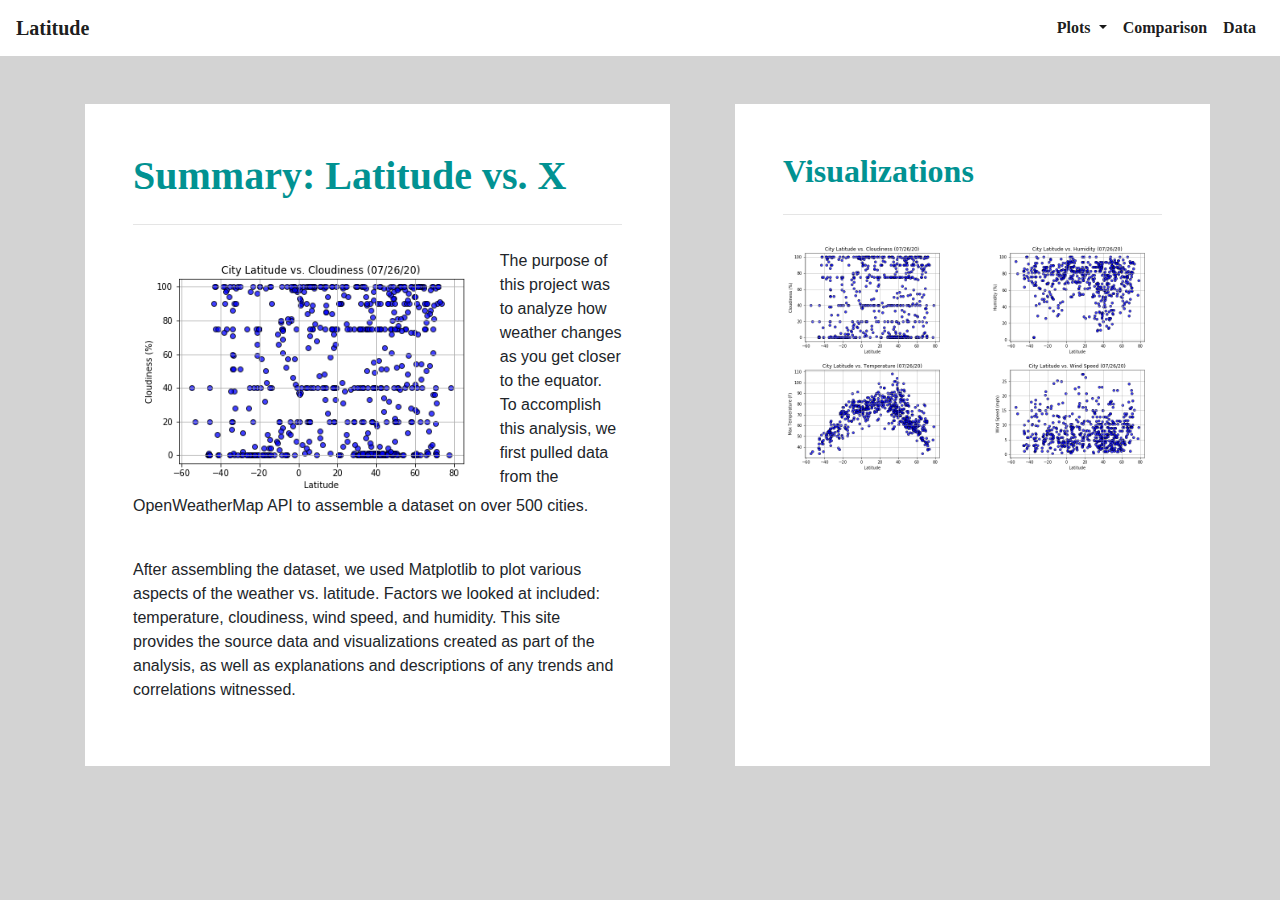
<file: index.html>
<!DOCTYPE html>
<html lang="en">

<head>
  <meta charset="UTF-8">
  <title>Meg's Weather by Latitude</title>
  <link rel="stylesheet" href="https://stackpath.bootstrapcdn.com/bootstrap/4.3.1/css/bootstrap.min.css"
    integrity="sha384-ggOyR0iXCbMQv3Xipma34MD+dH/1fQ784/j6cY/iJTQUOhcWr7x9JvoRxT2MZw1T" crossorigin="anonymous">
  <link rel="stylesheet" href="style.css">
</head>

<body>
  <nav class="navbar navbar-expand-lg navbar-light">
    <a class="navbar-brand" href="index.html">Latitude</a>
    <button class="navbar-toggler" type="button" data-toggle="collapse" data-target="#navbarSupportedContent"
      aria-controls="navbarSupportedContent" aria-expanded="false" aria-label="Toggle navigation">
      <span class="navbar-toggler-icon"></span>
    </button>
    <div class="collapse navbar-collapse" id="navbarSupportedContent">
      <ul class="navbar-nav ml-auto">
        <li class="nav-item dropdown active">
          <a class="nav-link dropdown-toggle" href="#" id="navbarDropdown" role="button" data-toggle="dropdown"
            aria-haspopup="true" aria-expanded="false">
            Plots
          </a>
          <div class="dropdown-menu" aria-labelledby="navbarDropdown">
            <a class="dropdown-item" target="_blank" href="cloudiness.html">Cloudiness</a>
            <a class="dropdown-item" target="_blank" href="humidity.html">Humidity</a>
            <a class="dropdown-item" target="_blank" href="temperature.html">Temperature</a>
            <a class="dropdown-item" target="_blank" href="windiness.html">Windiness</a>
          </div>
        </li>
        <li class="nav-item active">
          <a class="nav-link" target="_blank" href="comparison.html">Comparison <span
              class="sr-only">(current)</span></a>
        </li>
        <li class="nav-item active">
          <a class="nav-link" target="_blank" href="data.html">Data</a>
        </li>
      </ul>
    </div>
  </nav>

  <div class="container">
    <div class="row m-4"></div>
    <div class="row">
      <div class="col-lg-7">
        <div class="container-bg right-margin p-5">
          <div class="">
            <h1 class="display-5 seagreen">Summary: Latitude vs. X</h1>
            <hr class="my-4">
            <img class="img-fluid float-left w-75" src="assets/images/lat_vs_cloudiness.png" class="img-fluid"
              alt="Cloudy Map">
            <p>The purpose of this project was to analyze how weather changes as you get closer to the equator. To
              accomplish this analysis, we first pulled data from the OpenWeatherMap API to assemble a dataset on over
              500 cities.
            </p>
            <br>
            <p>After assembling the dataset, we used Matplotlib to plot various aspects of the weather vs. latitude.
              Factors we looked at included: temperature, cloudiness, wind speed, and humidity. This site provides the
              source data and visualizations created as part of the analysis, as well as explanations and descriptions
              of any trends and correlations witnessed.
            </p>
          </div>
        </div>
      </div>

      <div class="col-lg-5 container-bg p-5">
        <div class="">
          <h2 class="text-left seagreen display-5">Visualizations</h2>
        </div>
        <hr class="my-4">
        <div class="row">
          <div class="col-6">
            <div class="thumbnail">
              <a target="_blank" href="cloudiness.html">
                <img class="img-fluid" src="assets/images/lat_vs_cloudiness.png" alt="Cloudy Map">
              </a>
            </div>
          </div>
          <div class="col-6">
            <div class="thumbnail">
              <a target="_blank" href="humidity.html">
                <img class="img-fluid" src="assets/images/lat_vs_humidity.png" alt="Humidity Map">
              </a>
            </div>
          </div>
        </div>
        <div class="row">
          <div class="col-6">
            <div class="thumbnail">
              <a target="_blank" href="temperature.html">
                <img class="img-fluid" src="assets/images/lat_vs_temp.png" alt="Tempurature Map">
              </a>
            </div>
          </div>
          <div class="col-6">
            <div class="thumbnail">
              <a target="_blank" href="windiness.html">
                <img class="img-fluid" src="assets/images/lat_vs_wind.png" alt="Wind Map">
              </a>
            </div>
          </div>
        </div>

      </div>
    </div>
  </div>
  </div>

  <script src="https://code.jquery.com/jquery-3.3.1.slim.min.js"
    integrity="sha384-q8i/X+965DzO0rT7abK41JStQIAqVgRVzpbzo5smXKp4YfRvH+8abtTE1Pi6jizo"
    crossorigin="anonymous"></script>
  <script src="https://cdnjs.cloudflare.com/ajax/libs/popper.js/1.14.7/umd/popper.min.js"
    integrity="sha384-UO2eT0CpHqdSJQ6hJty5KVphtPhzWj9WO1clHTMGa3JDZwrnQq4sF86dIHNDz0W1"
    crossorigin="anonymous"></script>
  <script src="https://stackpath.bootstrapcdn.com/bootstrap/4.3.1/js/bootstrap.min.js"
    integrity="sha384-JjSmVgyd0p3pXB1rRibZUAYoIIy6OrQ6VrjIEaFf/nJGzIxFDsf4x0xIM+B07jRM"
    crossorigin="anonymous"></script>
  <style type="text/css"></style>
</body>

</html>
</file>
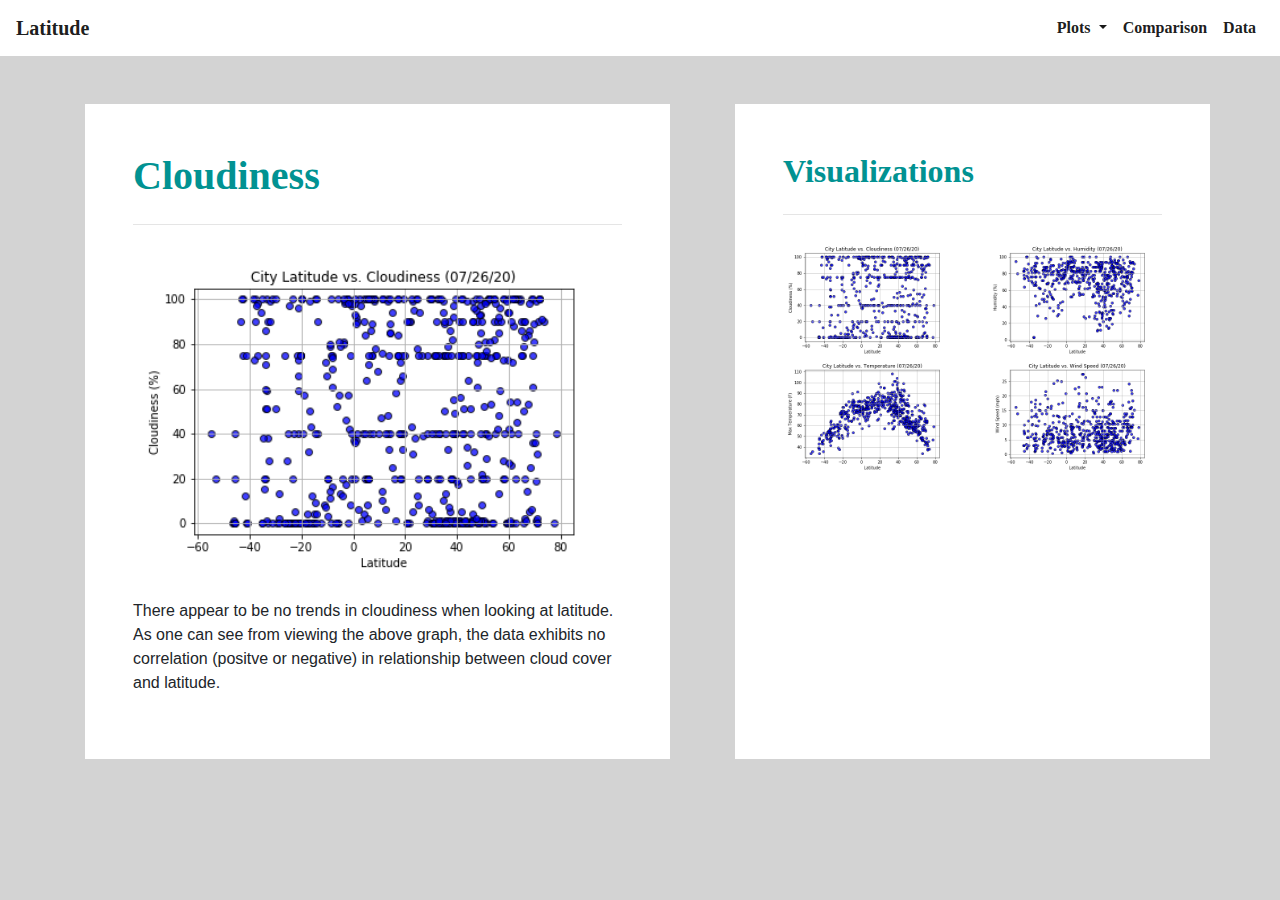
<file: cloudiness.html>
<!DOCTYPE html>
<html lang="en">

<head>
  <meta charset="UTF-8">
  <title>Cloudiness</title>
  <link rel="stylesheet" href="https://stackpath.bootstrapcdn.com/bootstrap/4.3.1/css/bootstrap.min.css"
    integrity="sha384-ggOyR0iXCbMQv3Xipma34MD+dH/1fQ784/j6cY/iJTQUOhcWr7x9JvoRxT2MZw1T" crossorigin="anonymous">
  <link rel="stylesheet" href="style.css">
</head>

<body>
  <nav class="navbar navbar-expand-lg navbar-light">
    <a class="navbar-brand" href="index.html">Latitude</a>
    <button class="navbar-toggler" type="button" data-toggle="collapse" data-target="#navbarSupportedContent"
      aria-controls="navbarSupportedContent" aria-expanded="false" aria-label="Toggle navigation">
      <span class="navbar-toggler-icon"></span>
    </button>
    <div class="collapse navbar-collapse" id="navbarSupportedContent">
      <ul class="navbar-nav ml-auto">
        <li class="nav-item dropdown active">
          <a class="nav-link dropdown-toggle" href="#" id="navbarDropdown" role="button" data-toggle="dropdown"
            aria-haspopup="true" aria-expanded="false">
            Plots
          </a>
          <div class="dropdown-menu" aria-labelledby="navbarDropdown">
            <a class="dropdown-item" target="_blank" href="cloudiness.html">Cloudiness</a>
            <a class="dropdown-item" target="_blank" href="humidity.html">Humidity</a>
            <a class="dropdown-item" target="_blank" href="temperature.html">Temperature</a>
            <a class="dropdown-item" target="_blank" href="windiness.html">Windiness</a>
          </div>
        </li>
        <li class="nav-item active">
          <a class="nav-link" target="_blank" href="comparison.html">Comparison <span
              class="sr-only">(current)</span></a>
        </li>
        <li class="nav-item active">
          <a class="nav-link" target="_blank" href="data.html">Data</a>
        </li>
      </ul>
    </div>
  </nav>

  <div class="container">
    <div class="row m-4"></div>
    <div class="row">
      <div class="col-lg-7">
        <div class="container-bg right-margin p-5">
          <div class="">
            <h1 class="display-5 seagreen">Cloudiness</h1>
            <hr class="my-4">
            <img class="img-fluid w-100" src="assets/images/lat_vs_cloudiness.png" alt="Cloudy Map">
            <br>
            <br>
            <p>There appear to be no trends in cloudiness when looking at latitude. As one can see from viewing the
              above graph, the data exhibits no correlation (positve or negative) in relationship between cloud cover
              and latitude.
            </p>

          </div>
        </div>
      </div>

      <div class="col-lg-5 container-bg p-5">
        <div class="">
          <h2 class="text-left seagreen display-5">Visualizations</h2>
        </div>
        <hr class="my-4">
        <div class="row">
          <div class="col-6">
            <div class="thumbnail">
              <a target="_blank" href="cloudiness.html">
                <img class="img-fluid" src="assets/images/lat_vs_cloudiness.png" alt="Cloudy Map">
              </a>
            </div>
          </div>
          <div class="col-6">
            <div class="thumbnail">
              <a target="_blank" href="humidity.html">
                <img class="img-fluid" src="assets/images/lat_vs_humidity.png" alt="Humidity Map">
              </a>
            </div>
          </div>
        </div>
        <div class="row">
          <div class="col-6">
            <div class="thumbnail">
              <a target="_blank" href="temperature.html">
                <img class="img-fluid" src="assets/images/lat_vs_temp.png" alt="Tempurature Map">
              </a>
            </div>
          </div>
          <div class="col-6">
            <div class="thumbnail">
              <a target="_blank" href="windiness.html">
                <img class="img-fluid" src="assets/images/lat_vs_wind.png" alt="Wind Map">
              </a>
            </div>
          </div>
        </div>

      </div>
    </div>
  </div>
  </div>

  <script src="https://code.jquery.com/jquery-3.3.1.slim.min.js"
    integrity="sha384-q8i/X+965DzO0rT7abK41JStQIAqVgRVzpbzo5smXKp4YfRvH+8abtTE1Pi6jizo"
    crossorigin="anonymous"></script>
  <script src="https://cdnjs.cloudflare.com/ajax/libs/popper.js/1.14.7/umd/popper.min.js"
    integrity="sha384-UO2eT0CpHqdSJQ6hJty5KVphtPhzWj9WO1clHTMGa3JDZwrnQq4sF86dIHNDz0W1"
    crossorigin="anonymous"></script>
  <script src="https://stackpath.bootstrapcdn.com/bootstrap/4.3.1/js/bootstrap.min.js"
    integrity="sha384-JjSmVgyd0p3pXB1rRibZUAYoIIy6OrQ6VrjIEaFf/nJGzIxFDsf4x0xIM+B07jRM"
    crossorigin="anonymous"></script>
  <style type="text/css"></style>
</body>

</html>
</file>
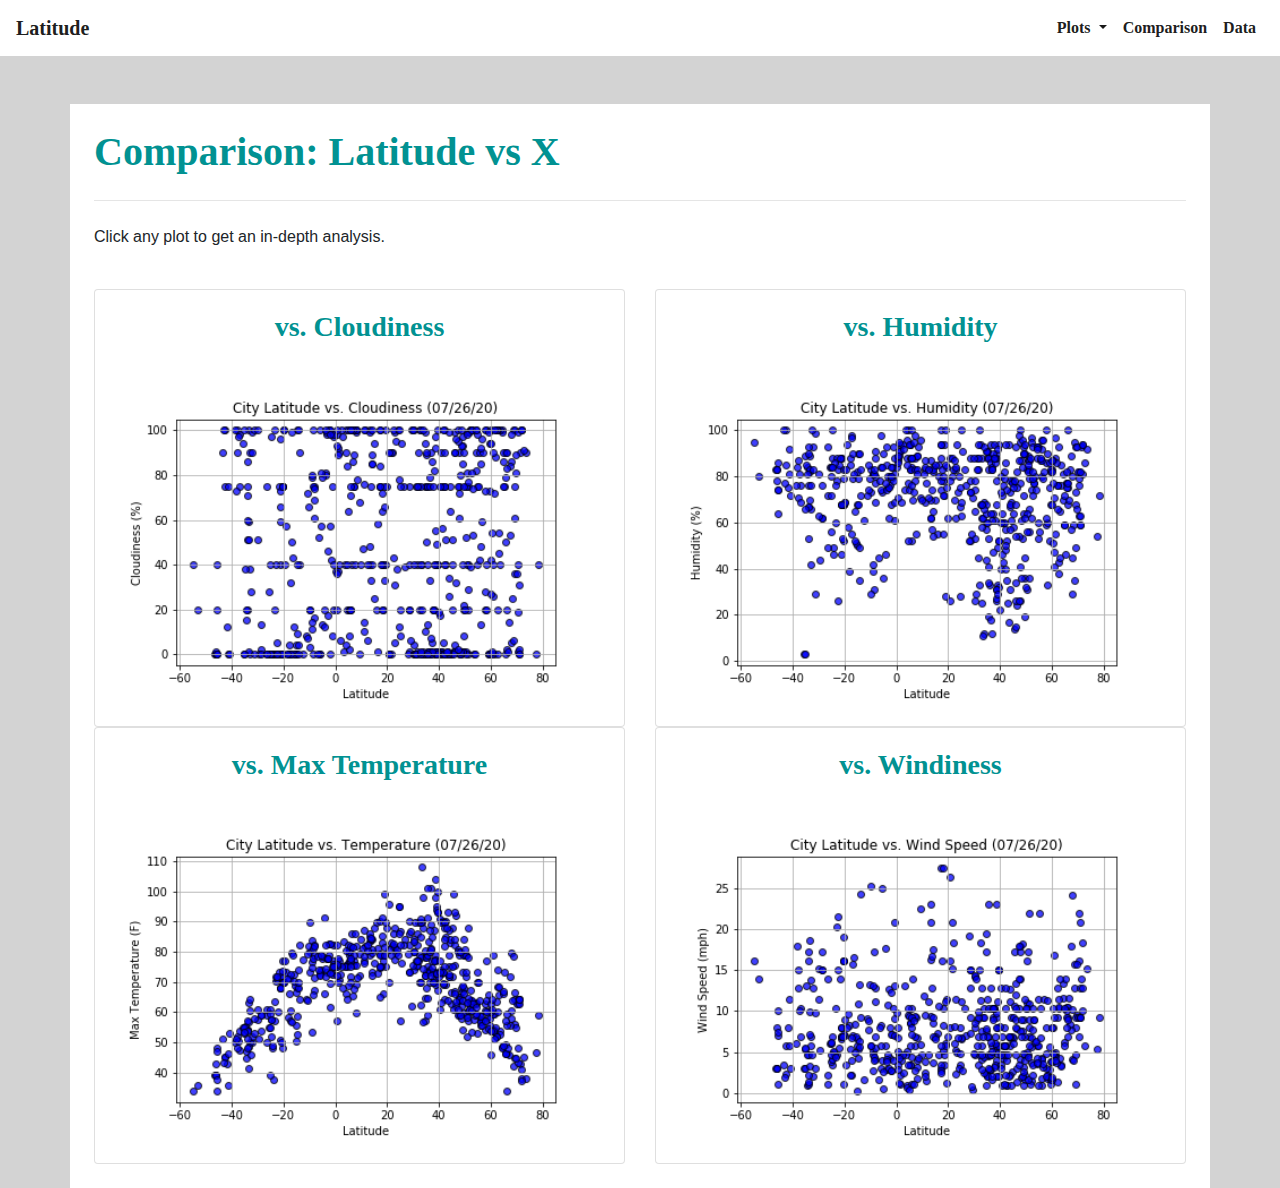
<file: comparison.html>
<!DOCTYPE html>
<html lang="en">

<head>
    <meta charset="UTF-8">
    <title>Comparisons</title>
    <link rel="stylesheet" href="https://stackpath.bootstrapcdn.com/bootstrap/4.3.1/css/bootstrap.min.css"
        integrity="sha384-ggOyR0iXCbMQv3Xipma34MD+dH/1fQ784/j6cY/iJTQUOhcWr7x9JvoRxT2MZw1T" crossorigin="anonymous">
    <link rel="stylesheet" href="style.css">
</head>

<body>
    <nav class="navbar navbar-expand-lg navbar-light">
        <a class="navbar-brand" href="index.html">Latitude</a>
        <button class="navbar-toggler" type="button" data-toggle="collapse" data-target="#navbarSupportedContent"
            aria-controls="navbarSupportedContent" aria-expanded="false" aria-label="Toggle navigation">
            <span class="navbar-toggler-icon"></span>
        </button>
        <div class="collapse navbar-collapse" id="navbarSupportedContent">
            <ul class="navbar-nav ml-auto">
                <li class="nav-item dropdown active">
                    <a class="nav-link dropdown-toggle" href="#" id="navbarDropdown" role="button"
                        data-toggle="dropdown" aria-haspopup="true" aria-expanded="false">
                        Plots
                    </a>
                    <div class="dropdown-menu" aria-labelledby="navbarDropdown">
                        <a class="dropdown-item" target="_blank" href="cloudiness.html">Cloudiness</a>
                        <a class="dropdown-item" target="_blank" href="humidity.html">Humidity</a>
                        <a class="dropdown-item" target="_blank" href="temperature.html">Temperature</a>
                        <a class="dropdown-item" target="_blank" href="windiness.html">Windiness</a>
                    </div>
                </li>
                <li class="nav-item active">
                    <a class="nav-link" target="_blank" href="comparison.html">Comparison <span
                            class="sr-only">(current)</span></a>
                </li>
                <li class="nav-item active">
                    <a class="nav-link" target="_blank" href="data.html">Data</a>
                </li>
            </ul>
        </div>
    </nav>

    <div class="container">
        <div class="row m-4"></div>
        <div class="row">
            <div class="col-sm-12 container-bg p-4">
                <div class="">
                    <h1 class="display-5 seagreen">Comparison: Latitude vs X</h1>
                    <hr class="my-4">
                    <p>Click any plot to get an in-depth analysis.
                    </p>
                    <br>
                    <div class="row">
                        <div class="col-sm-6">
                            <div class="card">
                                <div class="card-body">
                                    <h3 class="card-title text-center seagreen display-5">vs. Cloudiness</h3>
                                    <br>
                                    <a target="_blank" href="cloudiness.html">
                                        <img class="card-img-bottom img-fluid" style="width:100%"
                                            src="assets/images/lat_vs_cloudiness.png" alt="Cloudy Map">
                                    </a>
                                </div>
                            </div>
                        </div>
                        <div class="col-sm-6">
                            <div class="card">
                                <div class="card-body">
                                    <h3 class="card-title text-center seagreen display-5">vs. Humidity</h3>
                                    <br>
                                    <a target="_blank" href="humidity.html">
                                        <img class="card-img-bottom img-fluid" style="width:100%"
                                            src="assets/images/lat_vs_humidity.png" alt="Humidity Map">
                                    </a>
                                </div>
                            </div>
                        </div>
                    </div>
                    <div class="row">
                        <div class="col-sm-6">
                            <div class="card">
                                <div class="card-body">
                                    <h3 class="card-title text-center seagreen display-5">vs. Max Temperature</h3>
                                    <br>
                                    <a target="_blank" href="temperature.html">
                                        <img class="card-img-bottom img-fluid" style="width:100%"
                                            src="assets/images/lat_vs_temp.png" alt="Temperature Map">
                                    </a>
                                </div>
                            </div>
                        </div>
                        <div class="col-sm-6">
                            <div class="card">
                                <div class="card-body">
                                    <h3 class="card-title text-center seagreen display-5">vs. Windiness</h3>
                                    <br>
                                    <a target="_blank" href="windiness.html">
                                        <img class="card-img-bottom img-fluid" style="width:100%"
                                            src="assets/images/lat_vs_wind.png" alt="Wind Map">
                                    </a>
                                </div>
                            </div>
                        </div>
                    </div>
                </div>
            </div>

            <script src="https://code.jquery.com/jquery-3.3.1.slim.min.js"
                integrity="sha384-q8i/X+965DzO0rT7abK41JStQIAqVgRVzpbzo5smXKp4YfRvH+8abtTE1Pi6jizo"
                crossorigin="anonymous"></script>
            <script src="https://cdnjs.cloudflare.com/ajax/libs/popper.js/1.14.7/umd/popper.min.js"
                integrity="sha384-UO2eT0CpHqdSJQ6hJty5KVphtPhzWj9WO1clHTMGa3JDZwrnQq4sF86dIHNDz0W1"
                crossorigin="anonymous"></script>
            <script src="https://stackpath.bootstrapcdn.com/bootstrap/4.3.1/js/bootstrap.min.js"
                integrity="sha384-JjSmVgyd0p3pXB1rRibZUAYoIIy6OrQ6VrjIEaFf/nJGzIxFDsf4x0xIM+B07jRM"
                crossorigin="anonymous"></script>
            <style type="text/css"></style>
</body>

</html>
</file>
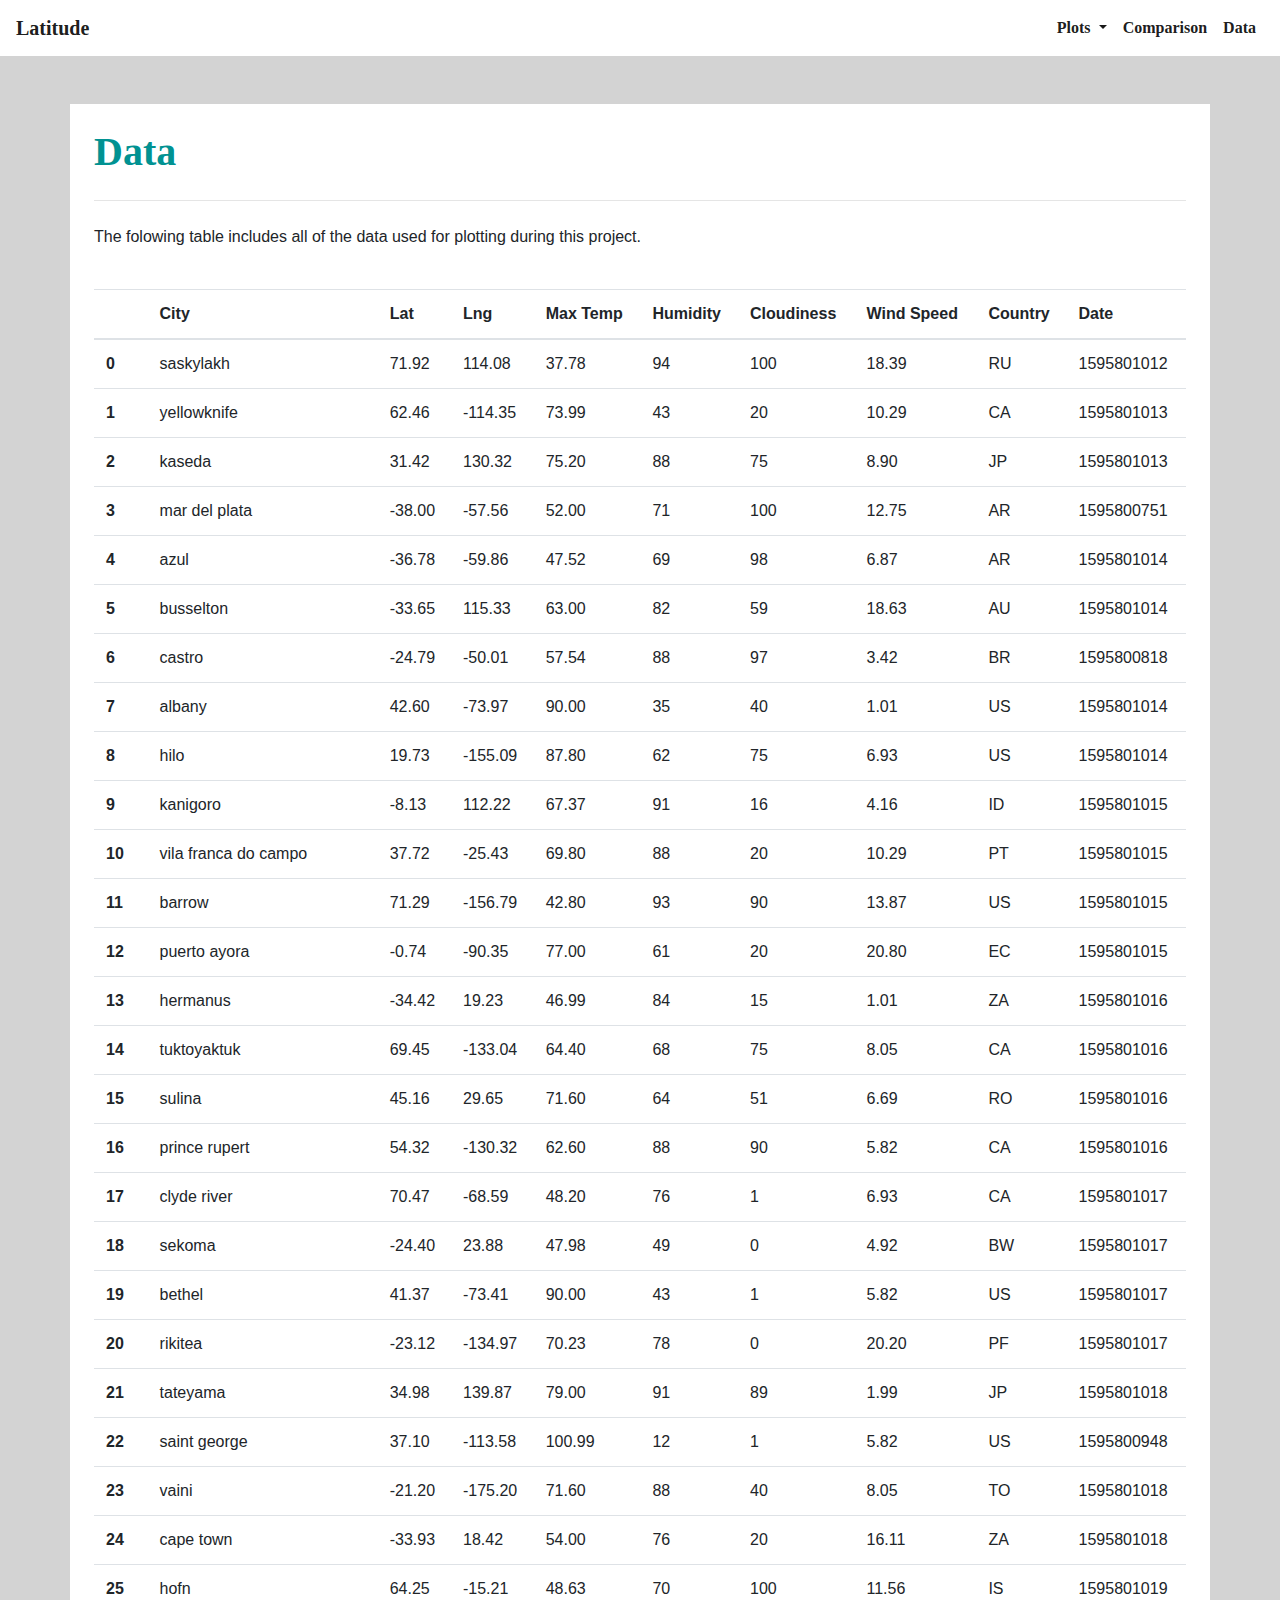
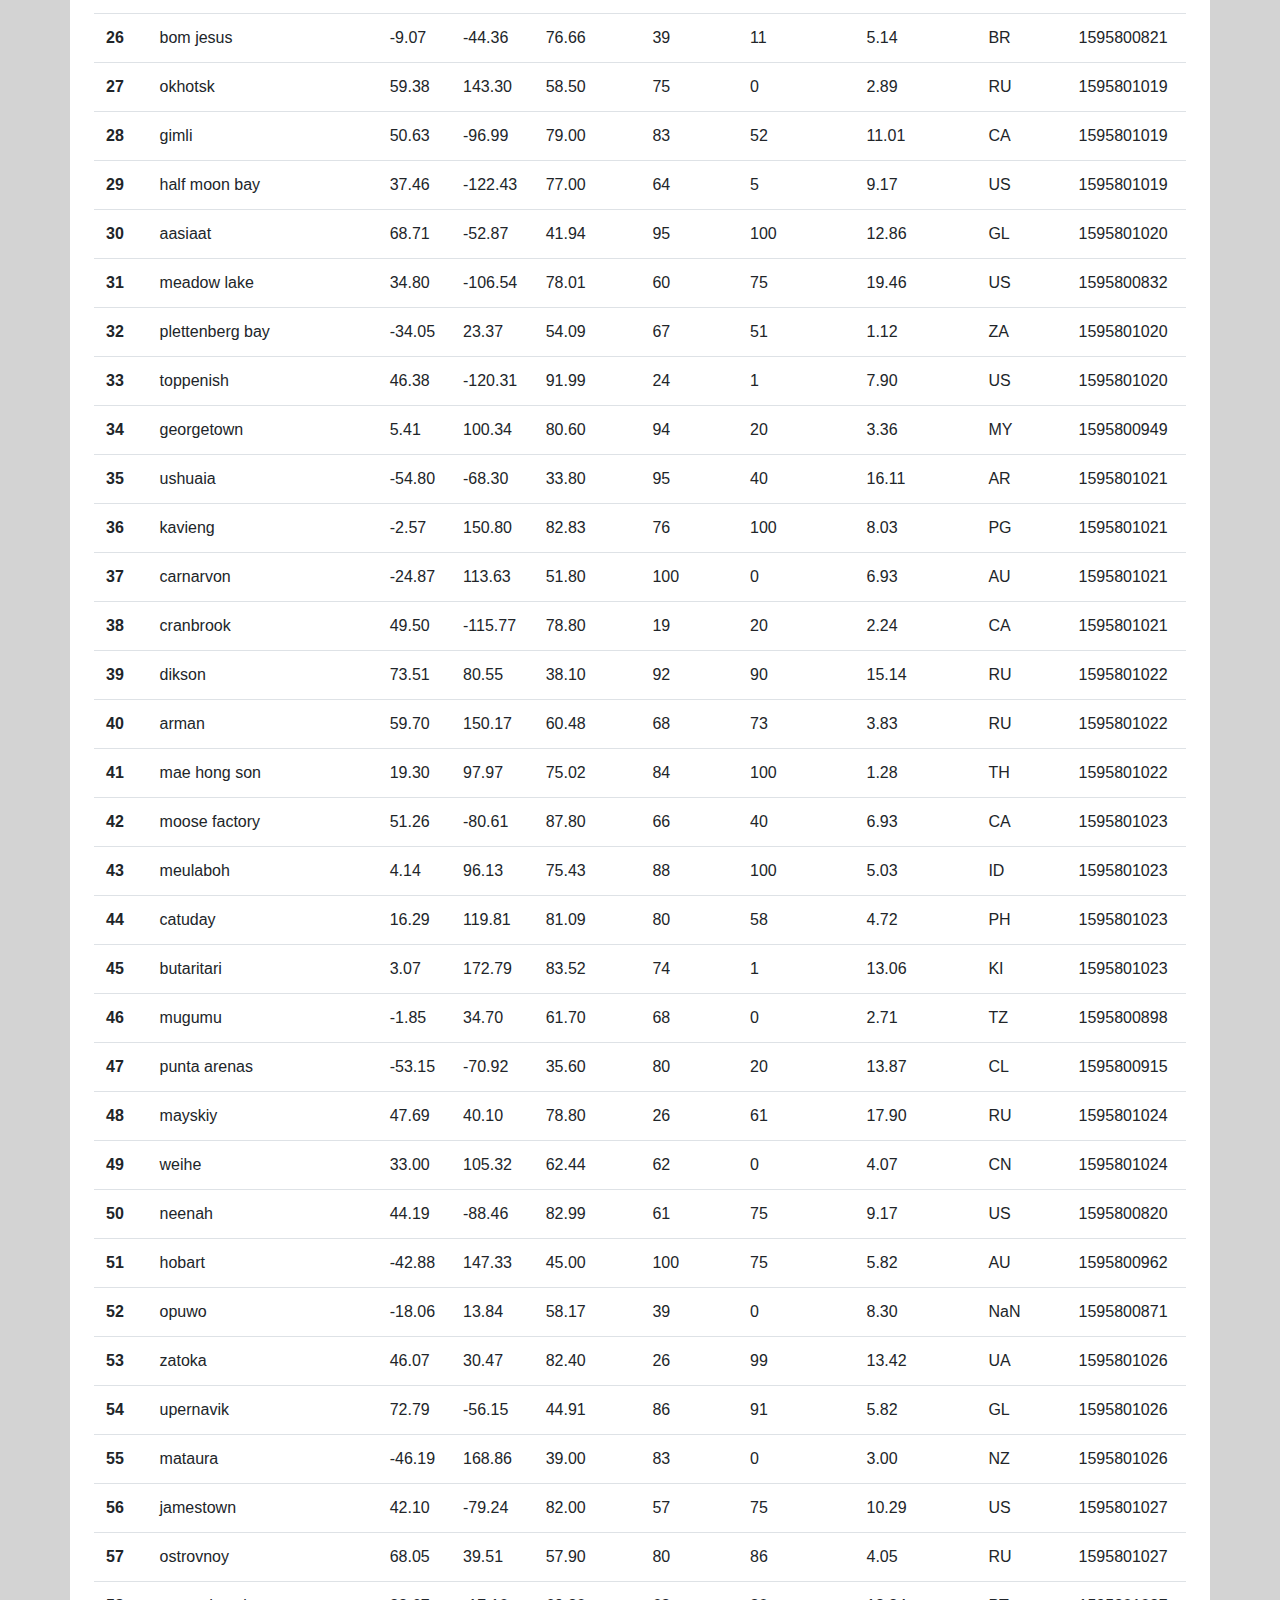
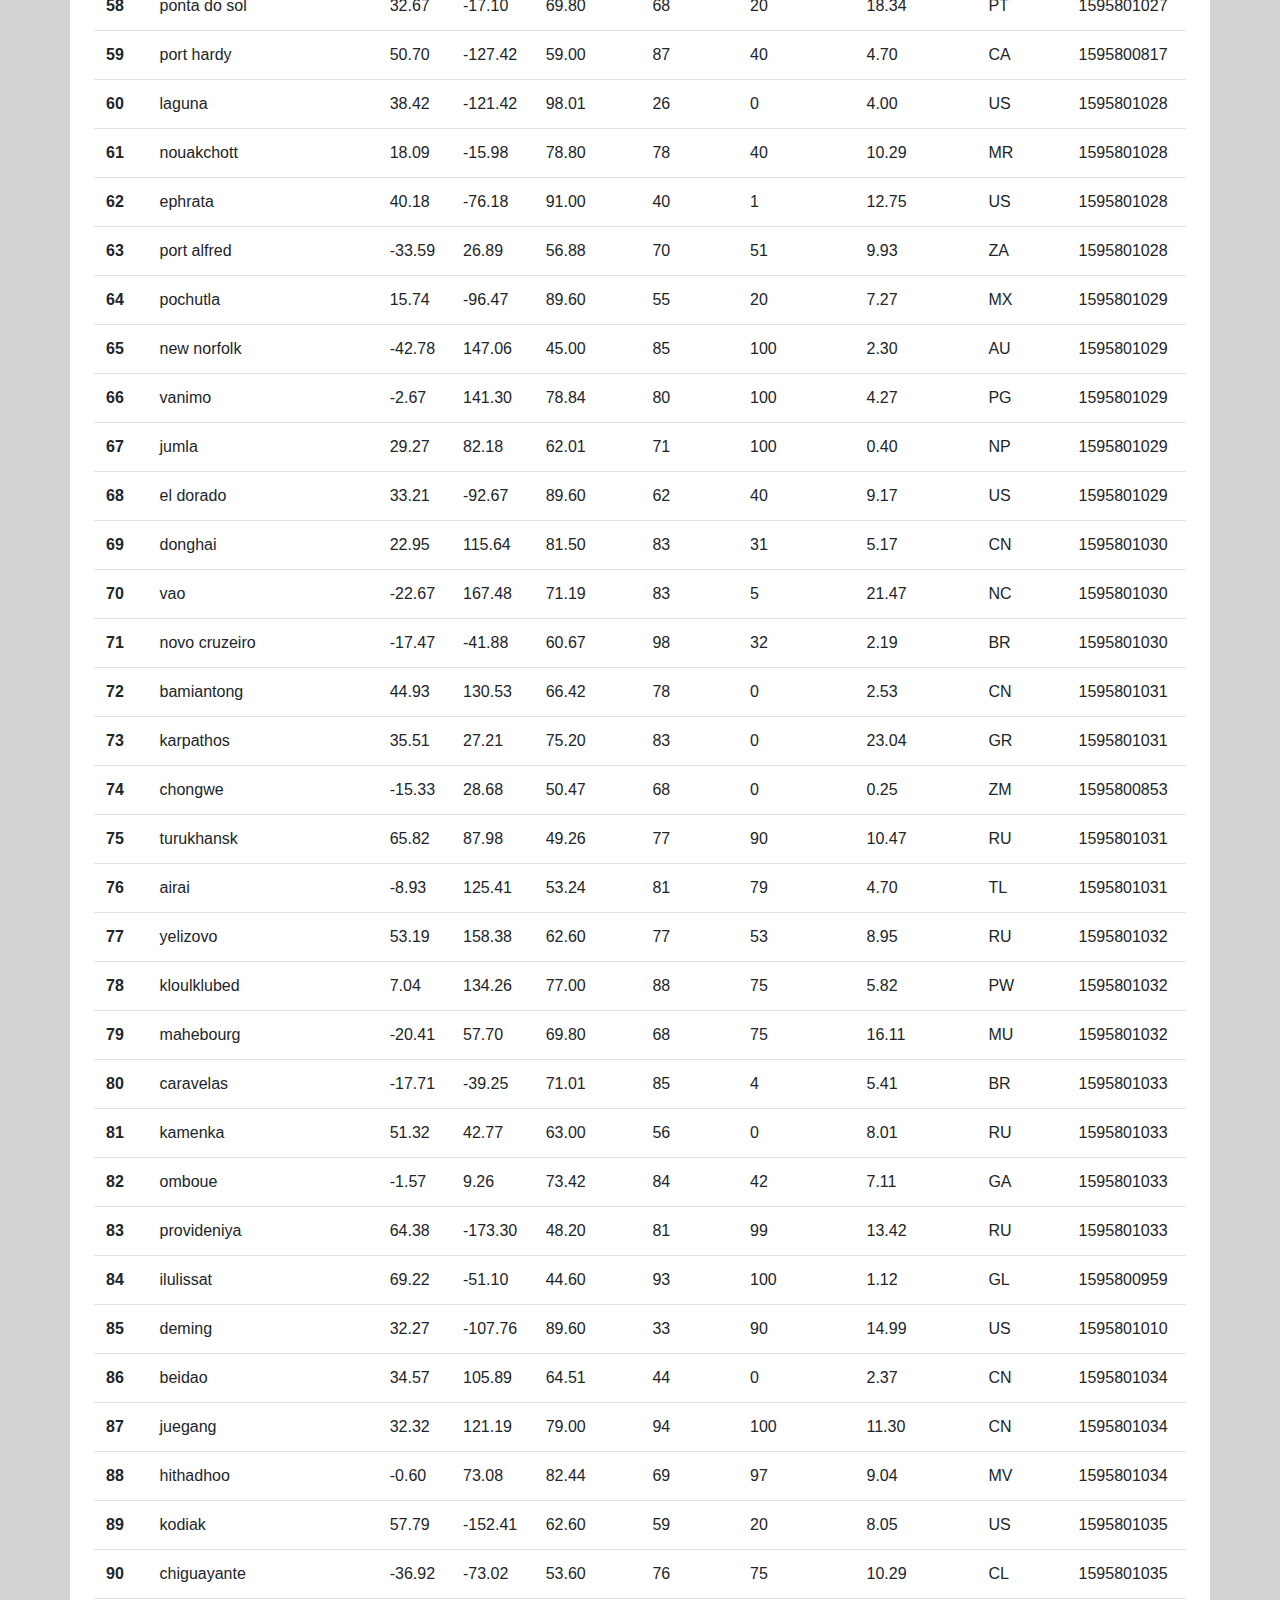
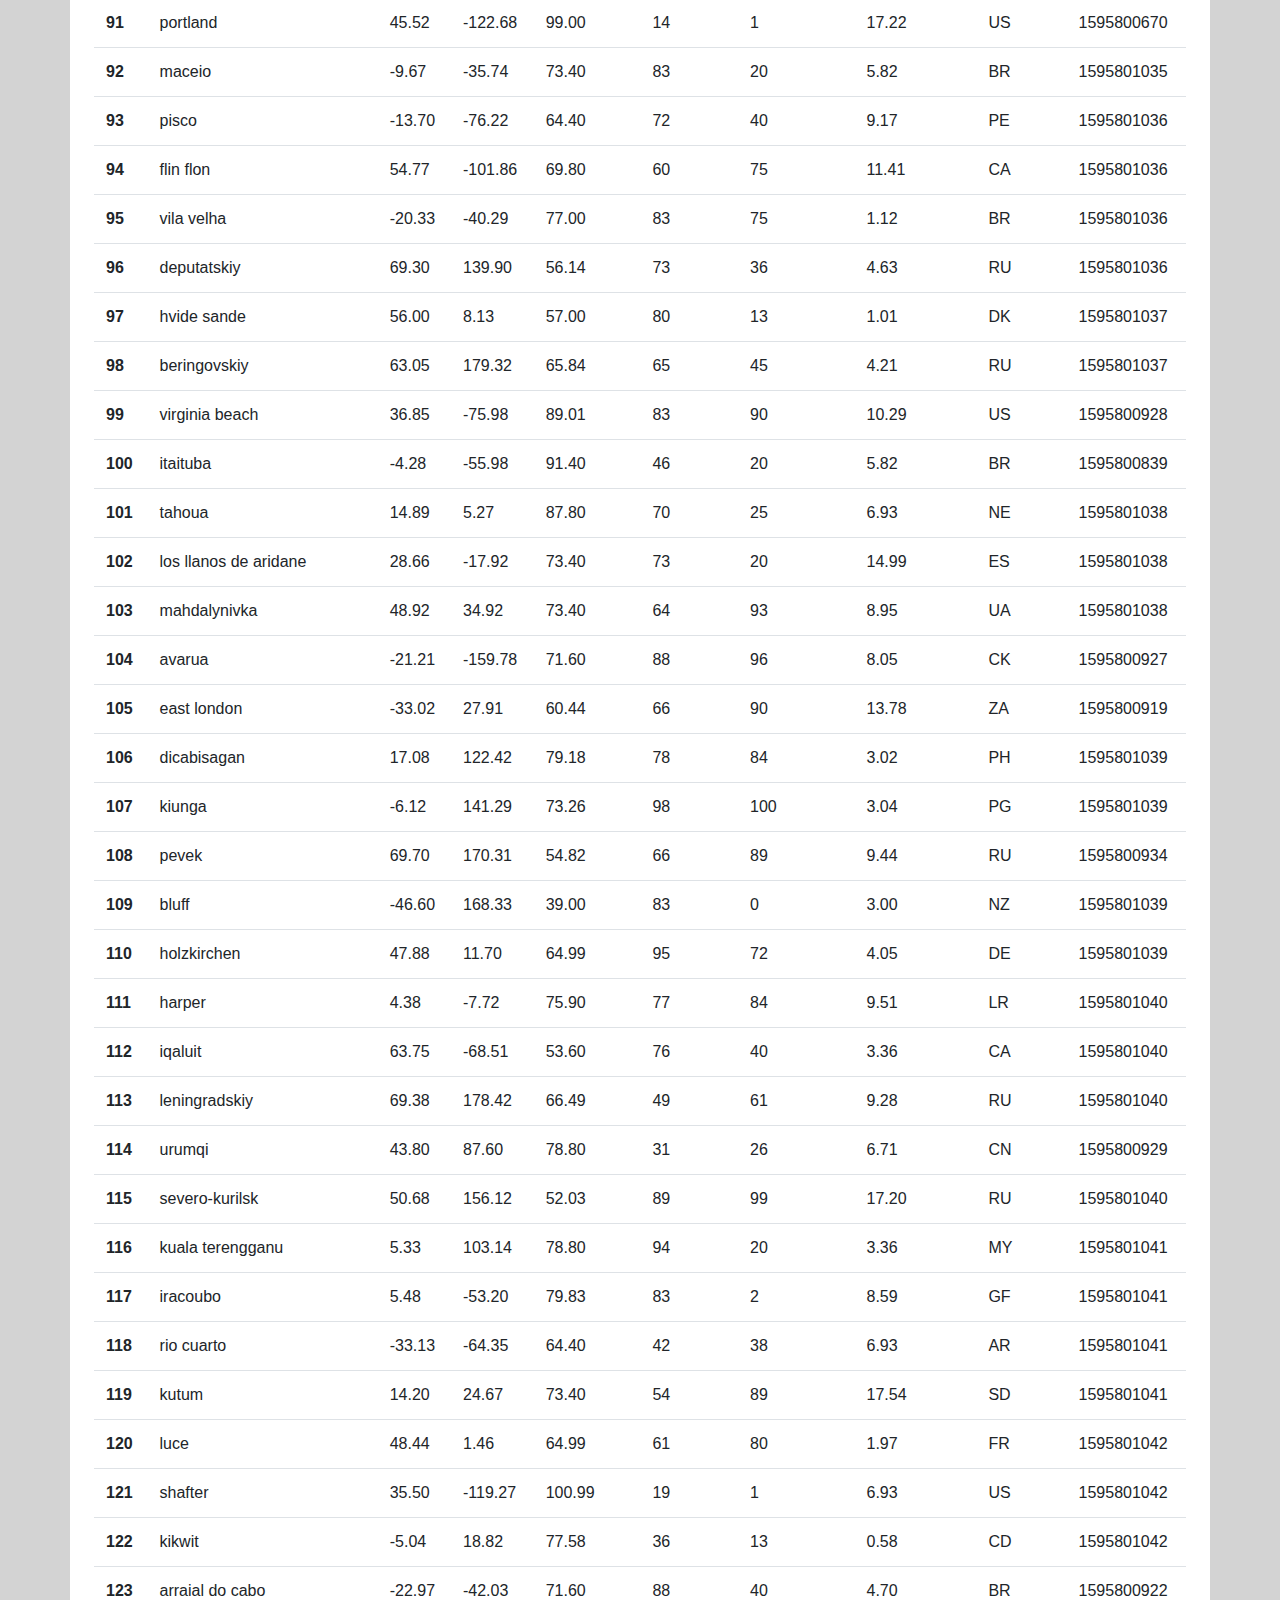
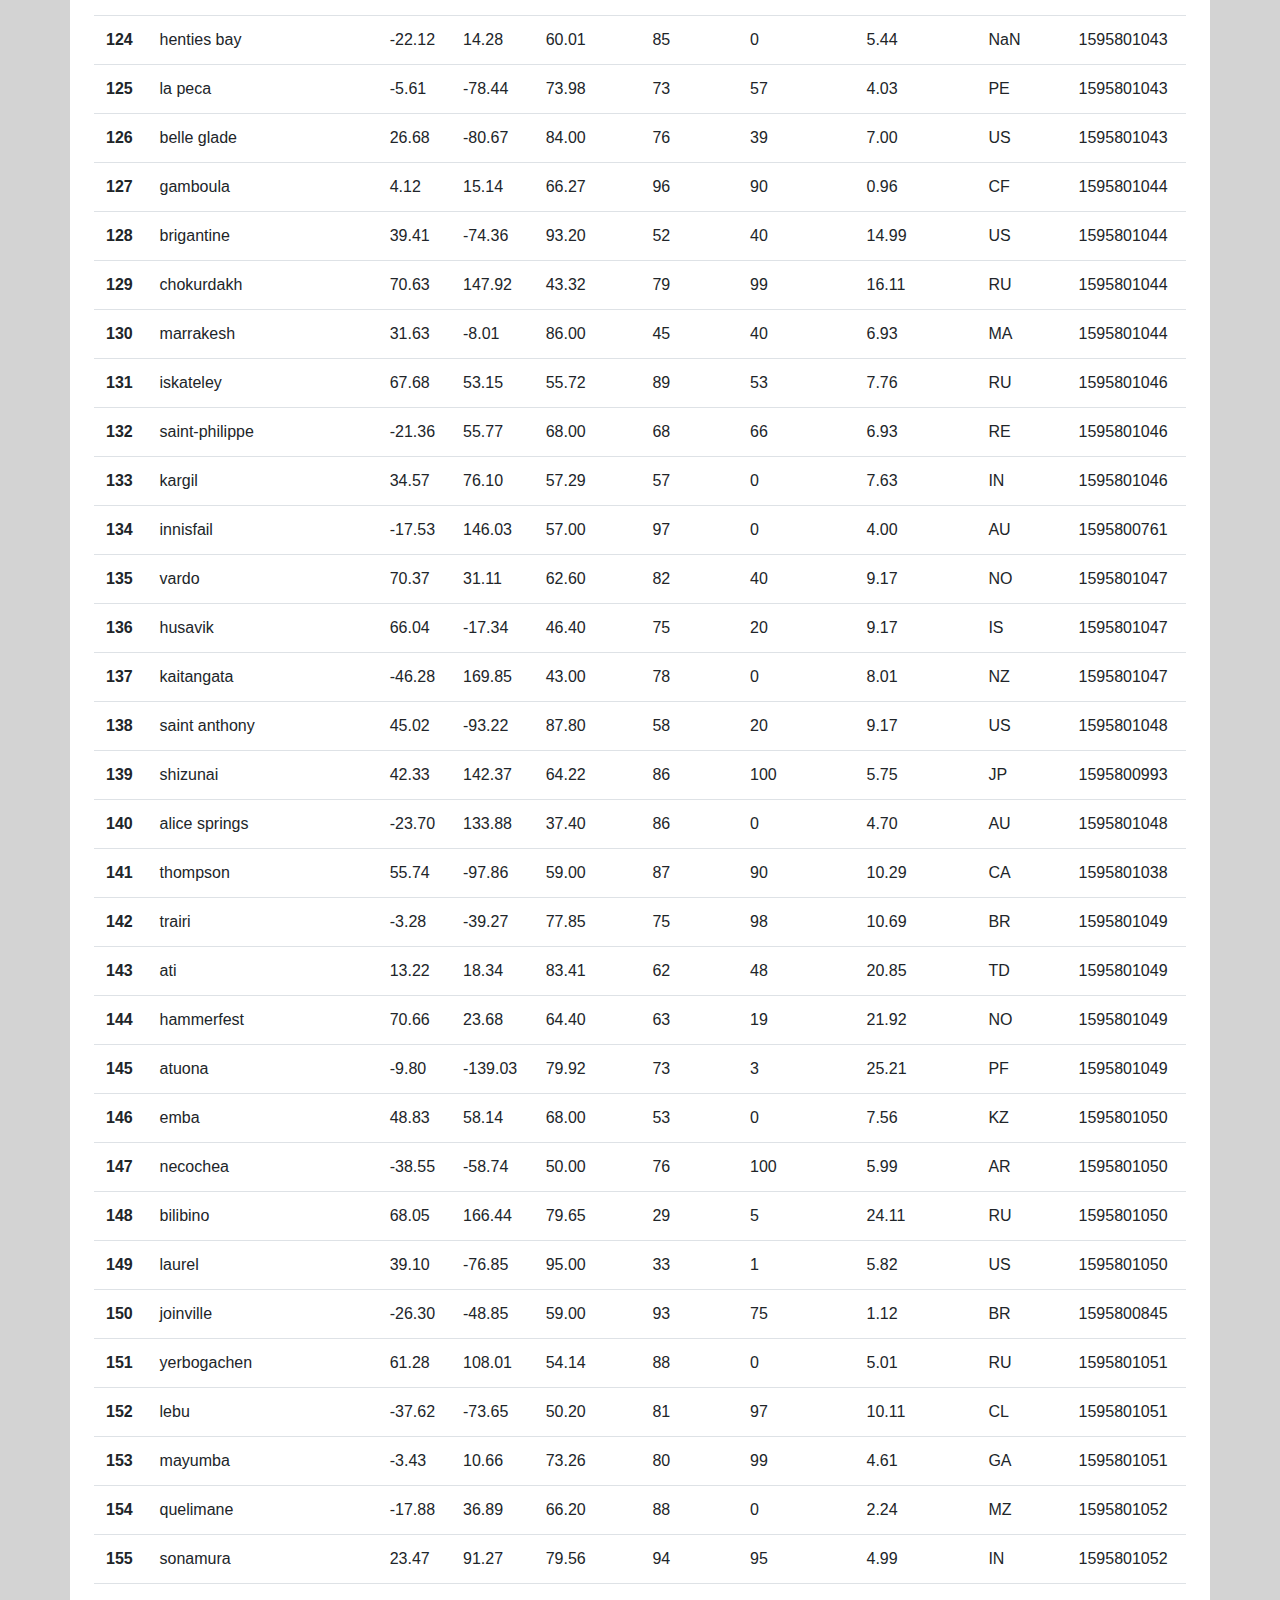
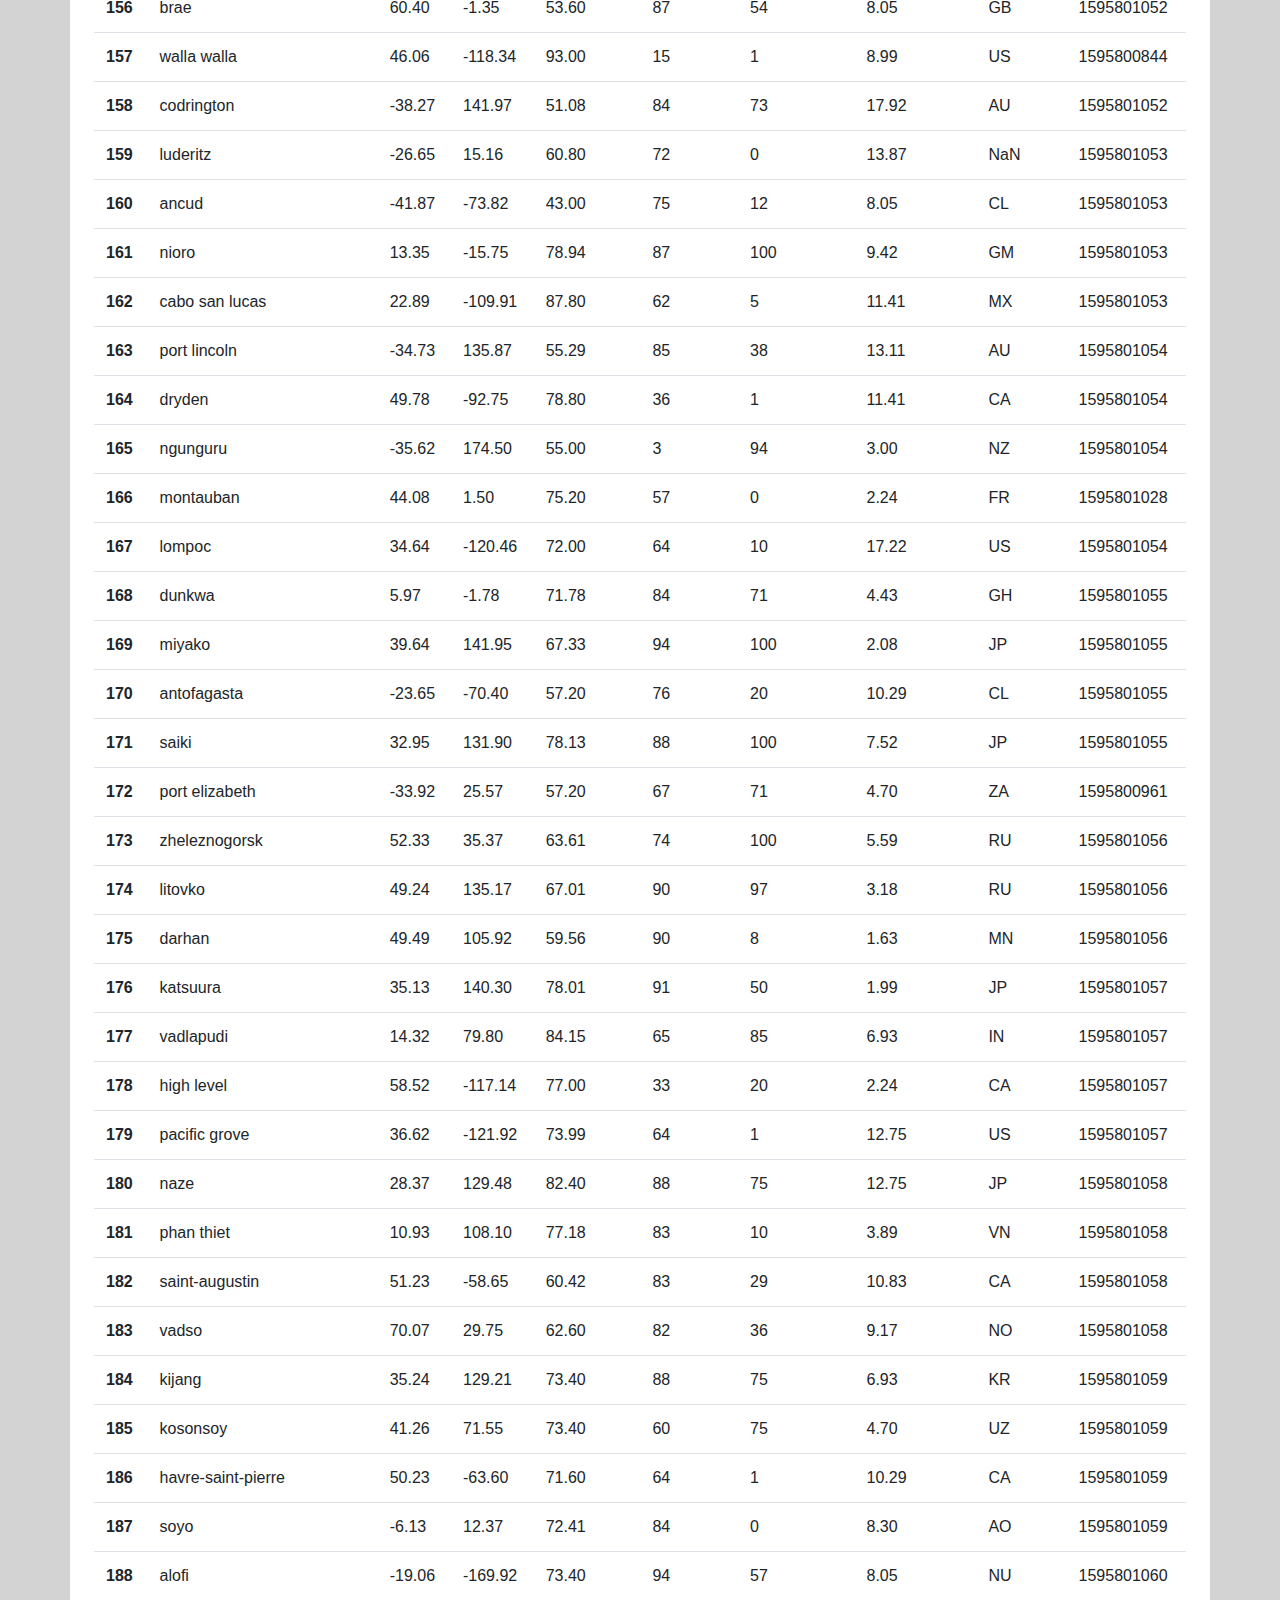
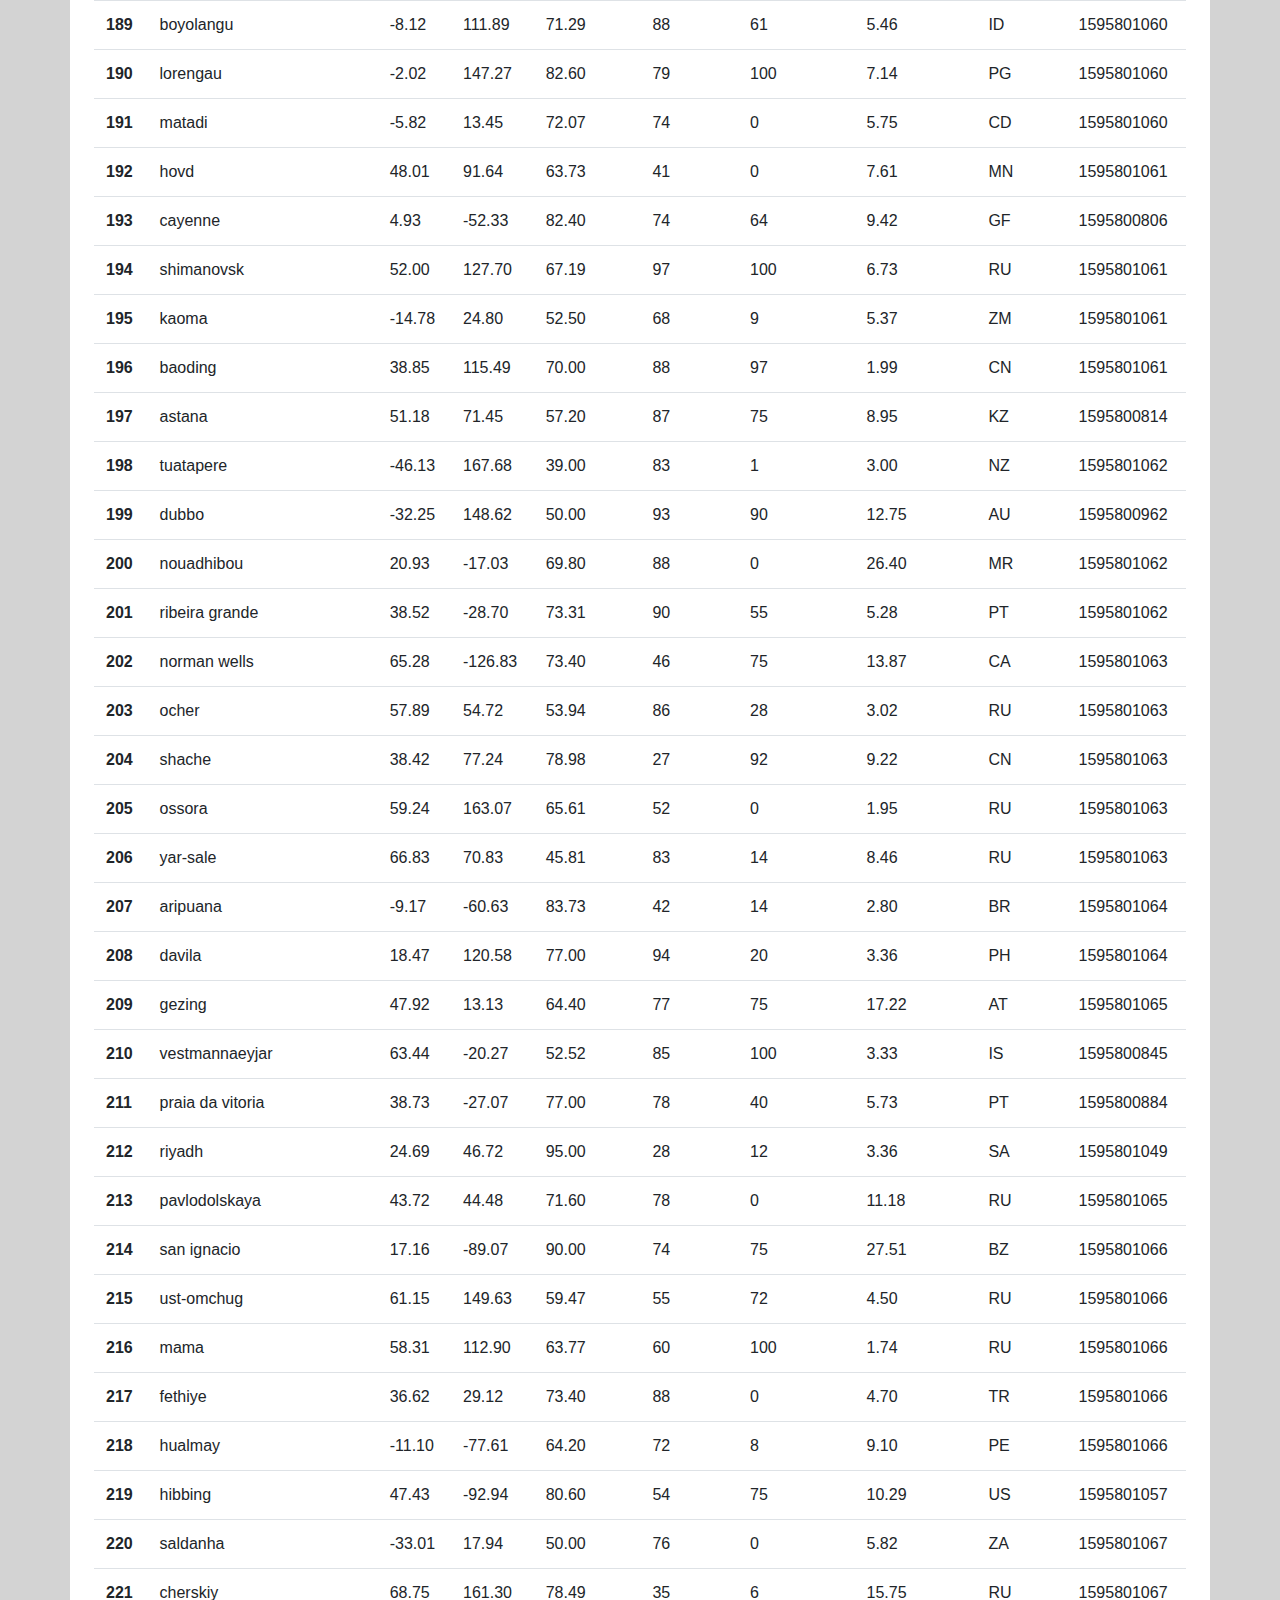
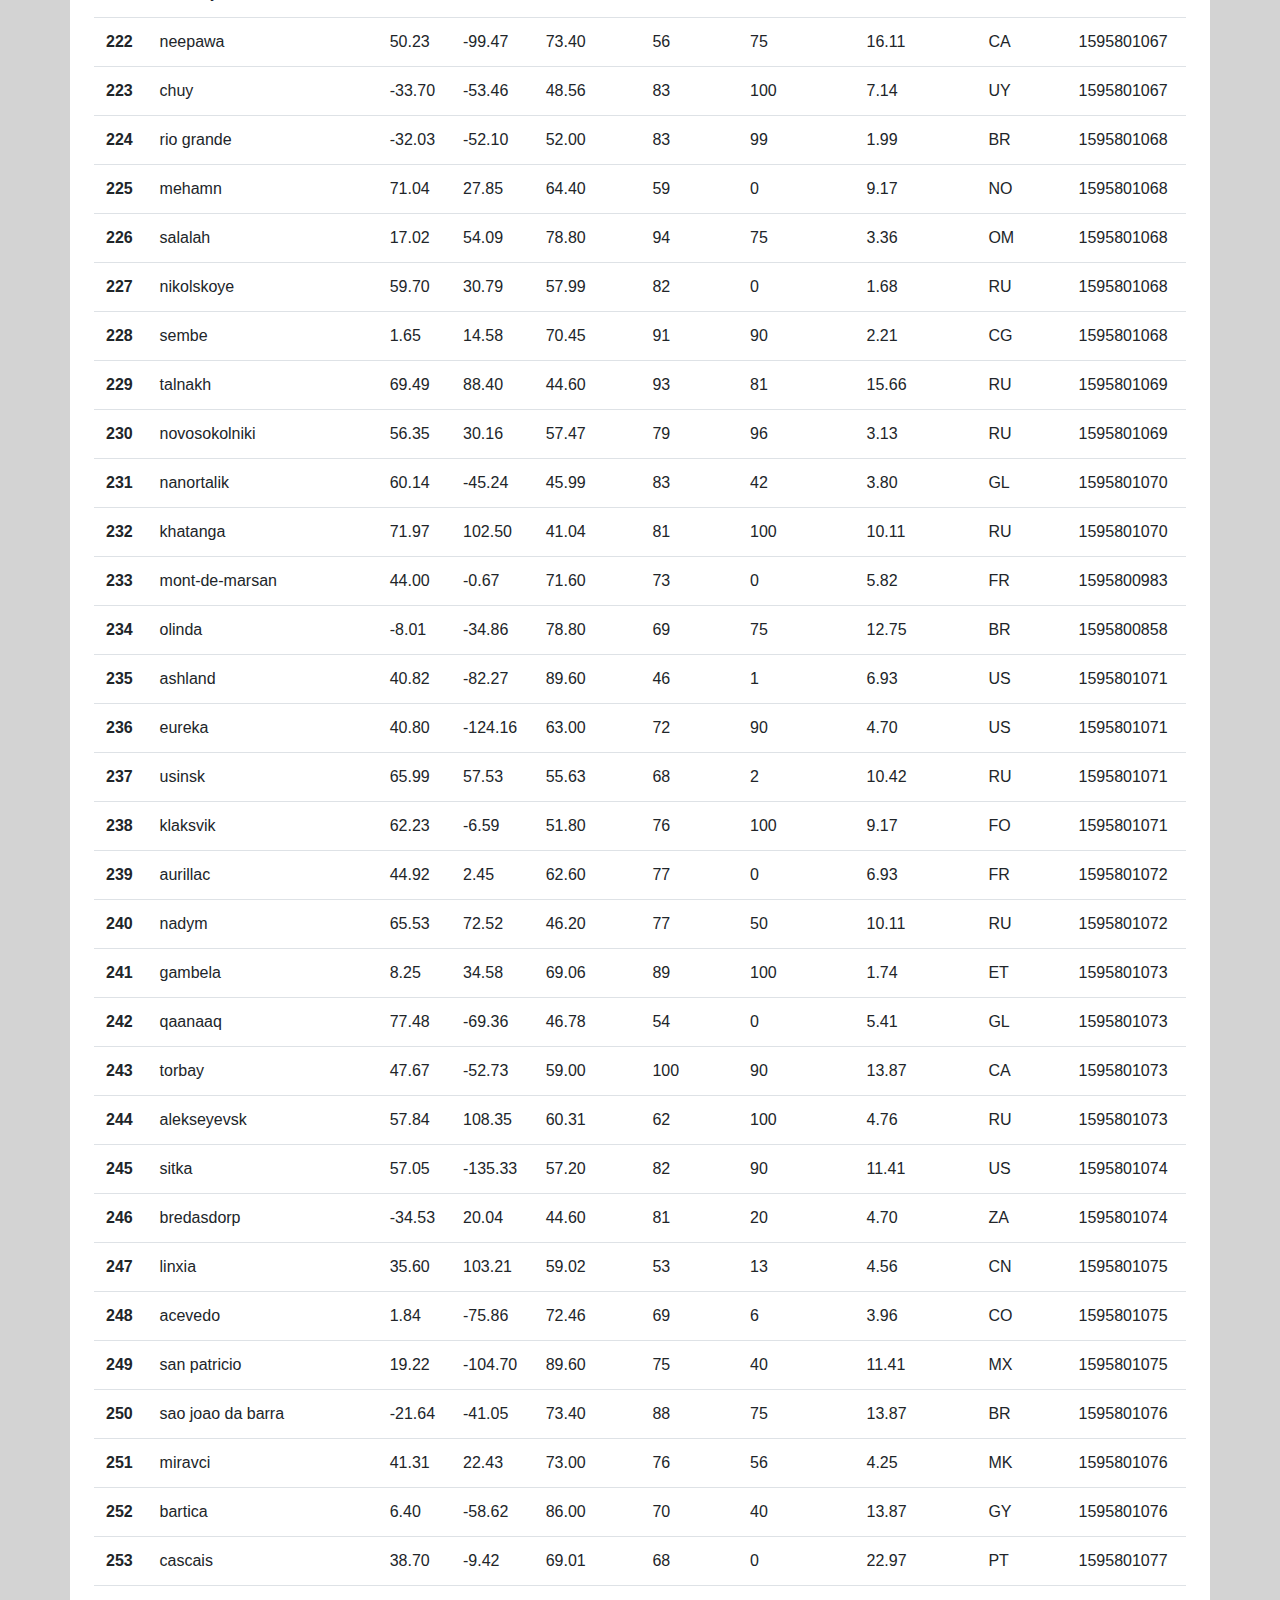
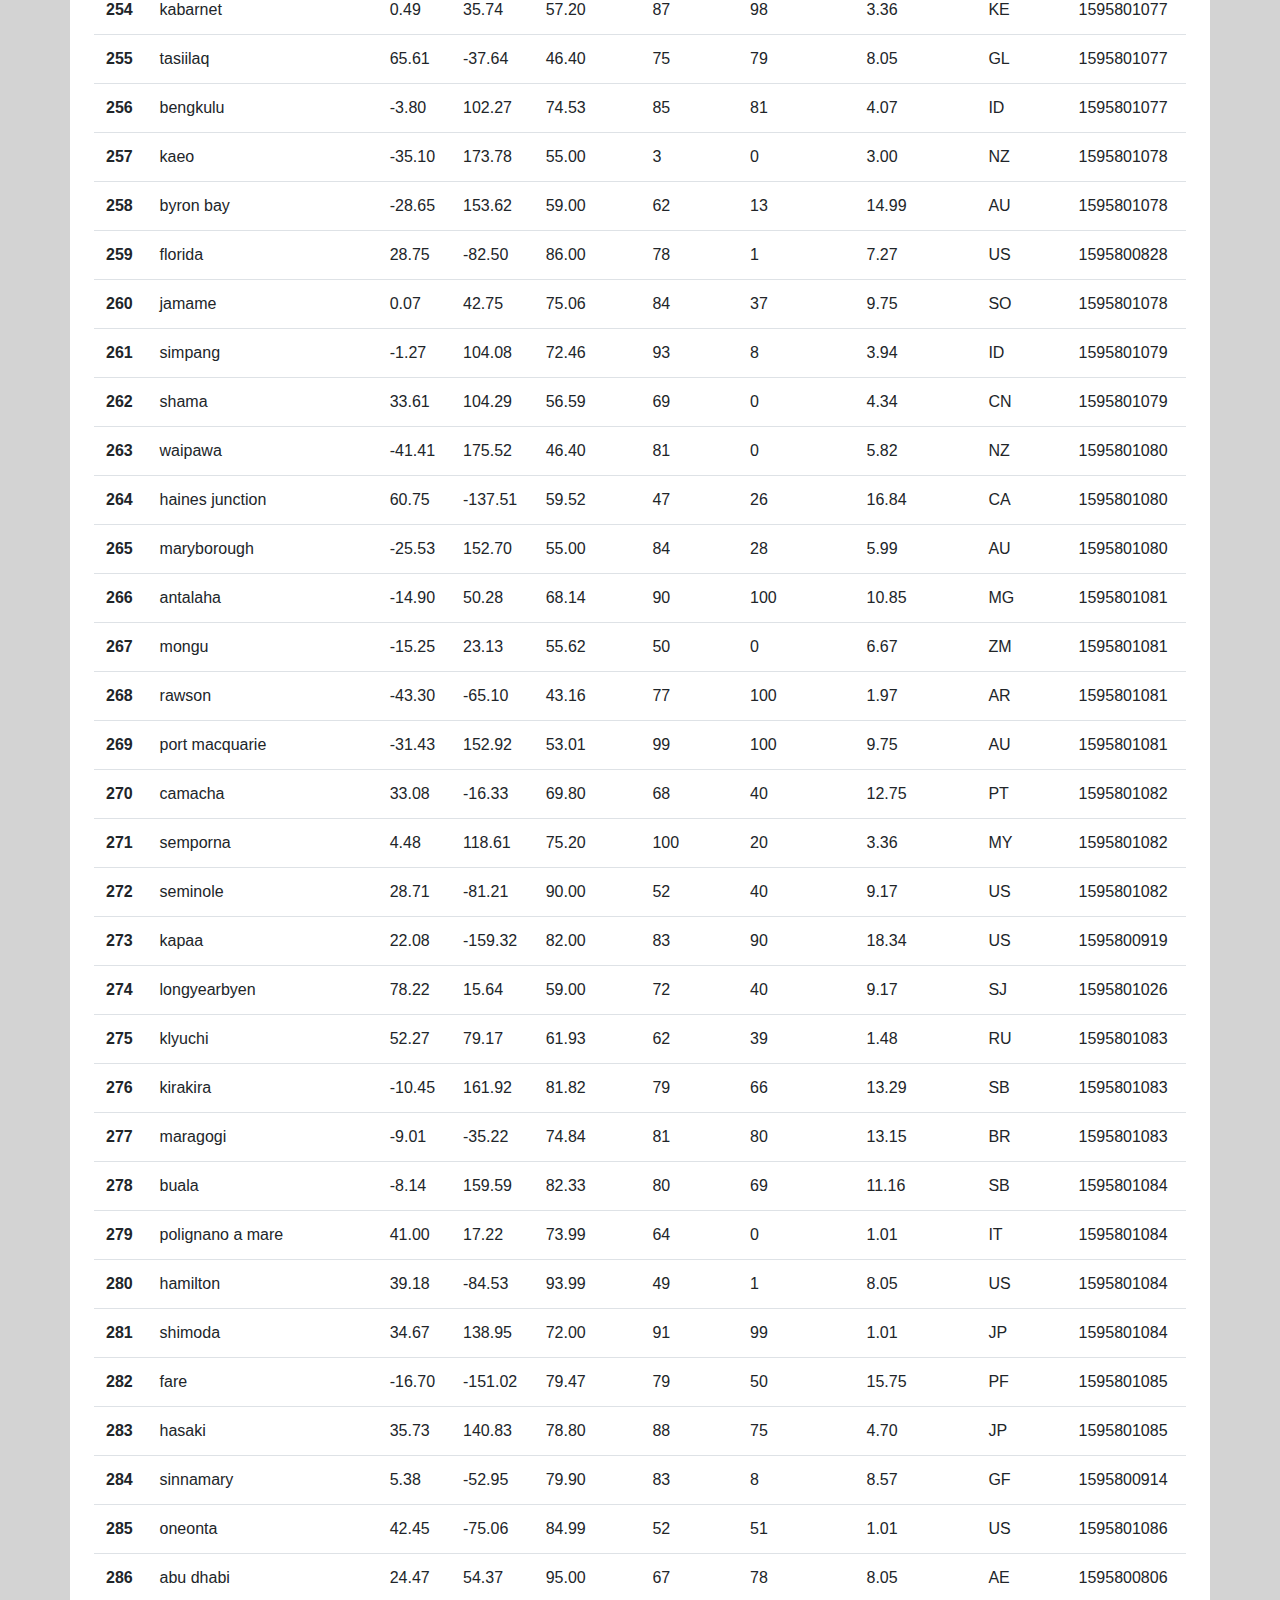
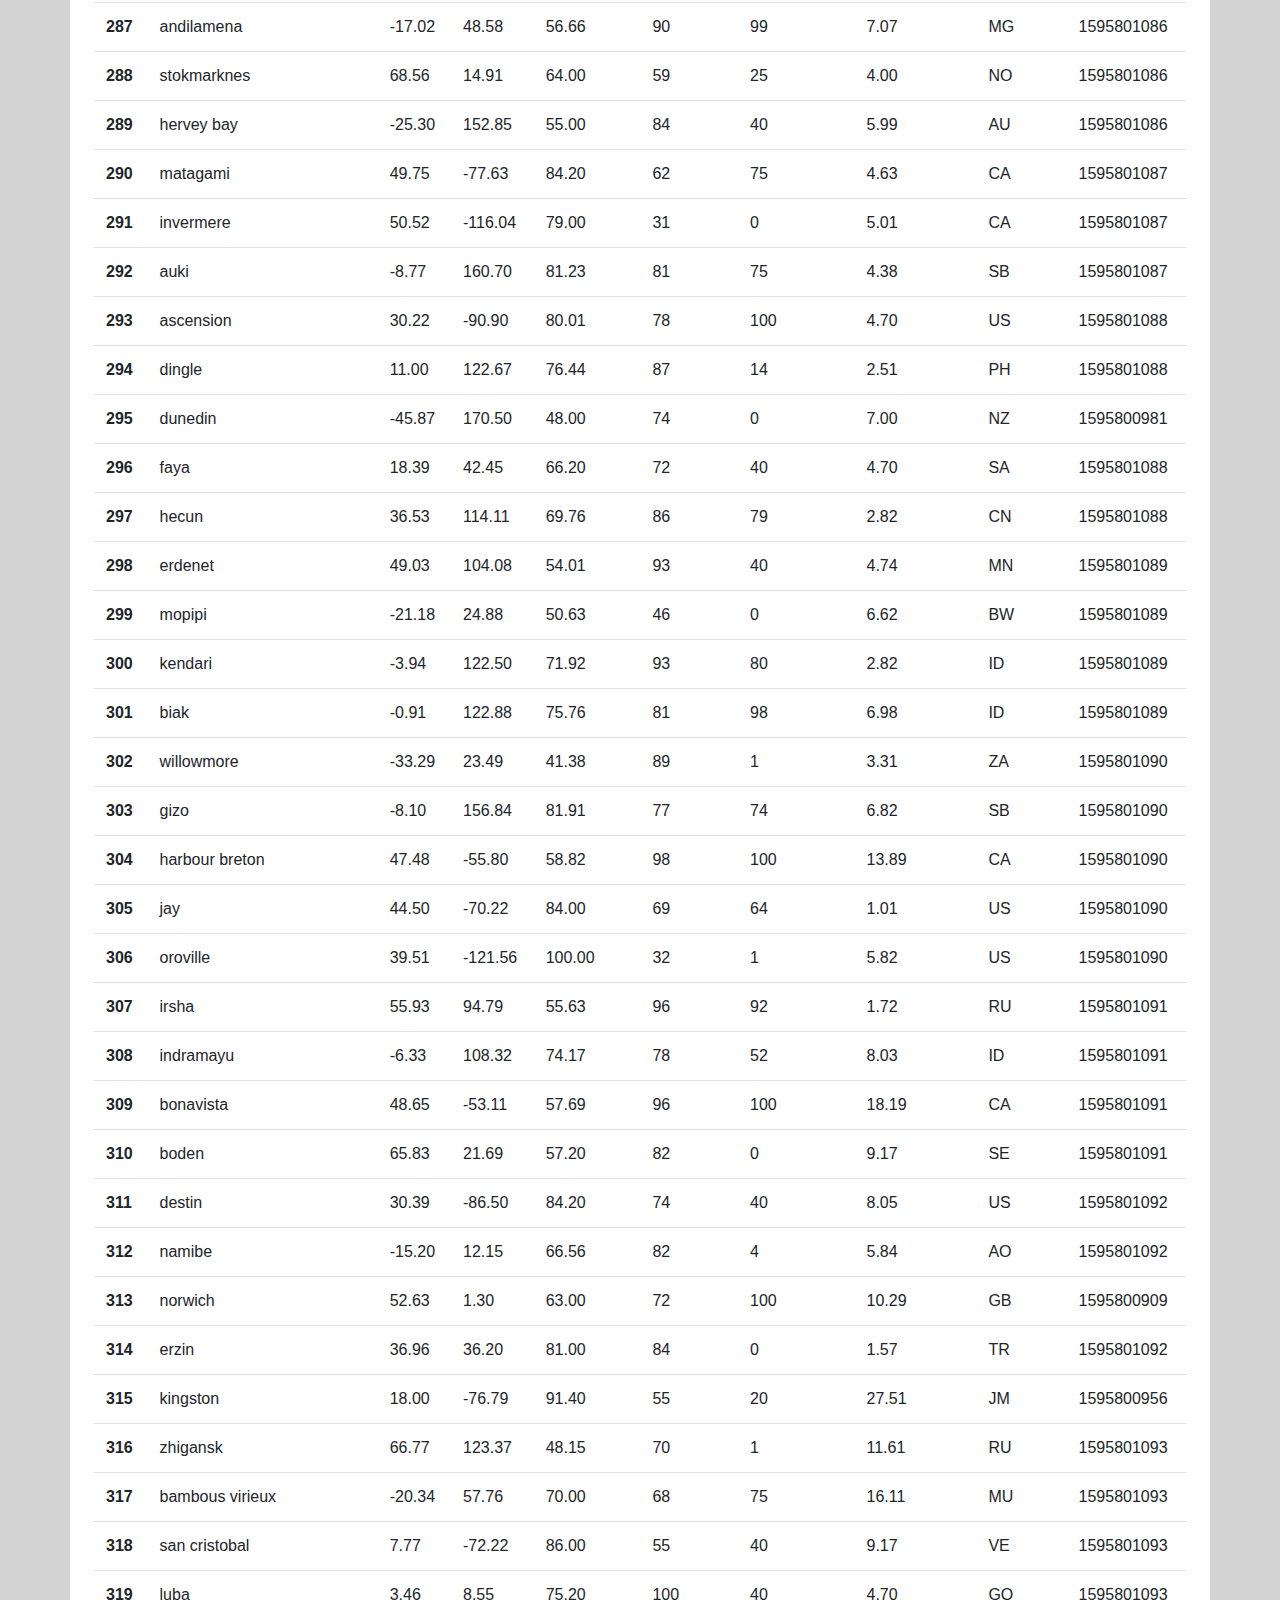
<file: data.html>
<!DOCTYPE html>
<html lang="en">

<head>
    <meta charset="UTF-8">
    <title>Data</title>
    <link rel="stylesheet" href="https://stackpath.bootstrapcdn.com/bootstrap/4.3.1/css/bootstrap.min.css"
        integrity="sha384-ggOyR0iXCbMQv3Xipma34MD+dH/1fQ784/j6cY/iJTQUOhcWr7x9JvoRxT2MZw1T" crossorigin="anonymous">
    <link rel="stylesheet" href="style.css">
</head>

<body>
    <nav class="navbar navbar-expand-lg navbar-light">
        <a class="navbar-brand" href="index.html">Latitude</a>
        <button class="navbar-toggler" type="button" data-toggle="collapse" data-target="#navbarSupportedContent"
            aria-controls="navbarSupportedContent" aria-expanded="false" aria-label="Toggle navigation">
            <span class="navbar-toggler-icon"></span>
        </button>
        <div class="collapse navbar-collapse" id="navbarSupportedContent">
            <ul class="navbar-nav ml-auto">
                <li class="nav-item dropdown active">
                    <a class="nav-link dropdown-toggle" href="#" id="navbarDropdown" role="button"
                        data-toggle="dropdown" aria-haspopup="true" aria-expanded="false">
                        Plots
                    </a>
                    <div class="dropdown-menu" aria-labelledby="navbarDropdown">
                        <a class="dropdown-item" target="_blank" href="cloudiness.html">Cloudiness</a>
                        <a class="dropdown-item" target="_blank" href="humidity.html">Humidity</a>
                        <a class="dropdown-item" target="_blank" href="temperature.html">Temperature</a>
                        <a class="dropdown-item" target="_blank" href="windiness.html">Windiness</a>
                    </div>
                </li>
                <li class="nav-item active">
                    <a class="nav-link" target="_blank" href="comparison.html">Comparison <span
                            class="sr-only">(current)</span></a>
                </li>
                <li class="nav-item active">
                    <a class="nav-link" target="_blank" href="data.html">Data</a>
                </li>
            </ul>
        </div>
    </nav>

    <div class="container">
        <div class="row m-4"></div>
        <div class="row">
            <div class="col-sm-12 container-bg p-4">
                <div class="">
                    <h1 class="display-5 seagreen">Data</h1>
                    <hr class="my-4">
                    <p>The folowing table includes all of the data used for plotting during this project.
                    </p>
                    <br>
                    <div class="table-responsive-lg">
                        <table class="table table-hover">
                            <thead>
                                <tr style="text-align: left;">
                                    <th></th>
                                    <th>City</th>
                                    <th>Lat</th>
                                    <th>Lng</th>
                                    <th>Max Temp</th>
                                    <th>Humidity</th>
                                    <th>Cloudiness</th>
                                    <th>Wind Speed</th>
                                    <th>Country</th>
                                    <th>Date</th>
                                </tr>
                            </thead>
                            <tbody>
                                <tr>
                                    <th>0</th>
                                    <td>saskylakh</td>
                                    <td>71.92</td>
                                    <td>114.08</td>
                                    <td>37.78</td>
                                    <td>94</td>
                                    <td>100</td>
                                    <td>18.39</td>
                                    <td>RU</td>
                                    <td>1595801012</td>
                                </tr>
                                <tr>
                                    <th>1</th>
                                    <td>yellowknife</td>
                                    <td>62.46</td>
                                    <td>-114.35</td>
                                    <td>73.99</td>
                                    <td>43</td>
                                    <td>20</td>
                                    <td>10.29</td>
                                    <td>CA</td>
                                    <td>1595801013</td>
                                </tr>
                                <tr>
                                    <th>2</th>
                                    <td>kaseda</td>
                                    <td>31.42</td>
                                    <td>130.32</td>
                                    <td>75.20</td>
                                    <td>88</td>
                                    <td>75</td>
                                    <td>8.90</td>
                                    <td>JP</td>
                                    <td>1595801013</td>
                                </tr>
                                <tr>
                                    <th>3</th>
                                    <td>mar del plata</td>
                                    <td>-38.00</td>
                                    <td>-57.56</td>
                                    <td>52.00</td>
                                    <td>71</td>
                                    <td>100</td>
                                    <td>12.75</td>
                                    <td>AR</td>
                                    <td>1595800751</td>
                                </tr>
                                <tr>
                                    <th>4</th>
                                    <td>azul</td>
                                    <td>-36.78</td>
                                    <td>-59.86</td>
                                    <td>47.52</td>
                                    <td>69</td>
                                    <td>98</td>
                                    <td>6.87</td>
                                    <td>AR</td>
                                    <td>1595801014</td>
                                </tr>
                                <tr>
                                    <th>5</th>
                                    <td>busselton</td>
                                    <td>-33.65</td>
                                    <td>115.33</td>
                                    <td>63.00</td>
                                    <td>82</td>
                                    <td>59</td>
                                    <td>18.63</td>
                                    <td>AU</td>
                                    <td>1595801014</td>
                                </tr>
                                <tr>
                                    <th>6</th>
                                    <td>castro</td>
                                    <td>-24.79</td>
                                    <td>-50.01</td>
                                    <td>57.54</td>
                                    <td>88</td>
                                    <td>97</td>
                                    <td>3.42</td>
                                    <td>BR</td>
                                    <td>1595800818</td>
                                </tr>
                                <tr>
                                    <th>7</th>
                                    <td>albany</td>
                                    <td>42.60</td>
                                    <td>-73.97</td>
                                    <td>90.00</td>
                                    <td>35</td>
                                    <td>40</td>
                                    <td>1.01</td>
                                    <td>US</td>
                                    <td>1595801014</td>
                                </tr>
                                <tr>
                                    <th>8</th>
                                    <td>hilo</td>
                                    <td>19.73</td>
                                    <td>-155.09</td>
                                    <td>87.80</td>
                                    <td>62</td>
                                    <td>75</td>
                                    <td>6.93</td>
                                    <td>US</td>
                                    <td>1595801014</td>
                                </tr>
                                <tr>
                                    <th>9</th>
                                    <td>kanigoro</td>
                                    <td>-8.13</td>
                                    <td>112.22</td>
                                    <td>67.37</td>
                                    <td>91</td>
                                    <td>16</td>
                                    <td>4.16</td>
                                    <td>ID</td>
                                    <td>1595801015</td>
                                </tr>
                                <tr>
                                    <th>10</th>
                                    <td>vila franca do campo</td>
                                    <td>37.72</td>
                                    <td>-25.43</td>
                                    <td>69.80</td>
                                    <td>88</td>
                                    <td>20</td>
                                    <td>10.29</td>
                                    <td>PT</td>
                                    <td>1595801015</td>
                                </tr>
                                <tr>
                                    <th>11</th>
                                    <td>barrow</td>
                                    <td>71.29</td>
                                    <td>-156.79</td>
                                    <td>42.80</td>
                                    <td>93</td>
                                    <td>90</td>
                                    <td>13.87</td>
                                    <td>US</td>
                                    <td>1595801015</td>
                                </tr>
                                <tr>
                                    <th>12</th>
                                    <td>puerto ayora</td>
                                    <td>-0.74</td>
                                    <td>-90.35</td>
                                    <td>77.00</td>
                                    <td>61</td>
                                    <td>20</td>
                                    <td>20.80</td>
                                    <td>EC</td>
                                    <td>1595801015</td>
                                </tr>
                                <tr>
                                    <th>13</th>
                                    <td>hermanus</td>
                                    <td>-34.42</td>
                                    <td>19.23</td>
                                    <td>46.99</td>
                                    <td>84</td>
                                    <td>15</td>
                                    <td>1.01</td>
                                    <td>ZA</td>
                                    <td>1595801016</td>
                                </tr>
                                <tr>
                                    <th>14</th>
                                    <td>tuktoyaktuk</td>
                                    <td>69.45</td>
                                    <td>-133.04</td>
                                    <td>64.40</td>
                                    <td>68</td>
                                    <td>75</td>
                                    <td>8.05</td>
                                    <td>CA</td>
                                    <td>1595801016</td>
                                </tr>
                                <tr>
                                    <th>15</th>
                                    <td>sulina</td>
                                    <td>45.16</td>
                                    <td>29.65</td>
                                    <td>71.60</td>
                                    <td>64</td>
                                    <td>51</td>
                                    <td>6.69</td>
                                    <td>RO</td>
                                    <td>1595801016</td>
                                </tr>
                                <tr>
                                    <th>16</th>
                                    <td>prince rupert</td>
                                    <td>54.32</td>
                                    <td>-130.32</td>
                                    <td>62.60</td>
                                    <td>88</td>
                                    <td>90</td>
                                    <td>5.82</td>
                                    <td>CA</td>
                                    <td>1595801016</td>
                                </tr>
                                <tr>
                                    <th>17</th>
                                    <td>clyde river</td>
                                    <td>70.47</td>
                                    <td>-68.59</td>
                                    <td>48.20</td>
                                    <td>76</td>
                                    <td>1</td>
                                    <td>6.93</td>
                                    <td>CA</td>
                                    <td>1595801017</td>
                                </tr>
                                <tr>
                                    <th>18</th>
                                    <td>sekoma</td>
                                    <td>-24.40</td>
                                    <td>23.88</td>
                                    <td>47.98</td>
                                    <td>49</td>
                                    <td>0</td>
                                    <td>4.92</td>
                                    <td>BW</td>
                                    <td>1595801017</td>
                                </tr>
                                <tr>
                                    <th>19</th>
                                    <td>bethel</td>
                                    <td>41.37</td>
                                    <td>-73.41</td>
                                    <td>90.00</td>
                                    <td>43</td>
                                    <td>1</td>
                                    <td>5.82</td>
                                    <td>US</td>
                                    <td>1595801017</td>
                                </tr>
                                <tr>
                                    <th>20</th>
                                    <td>rikitea</td>
                                    <td>-23.12</td>
                                    <td>-134.97</td>
                                    <td>70.23</td>
                                    <td>78</td>
                                    <td>0</td>
                                    <td>20.20</td>
                                    <td>PF</td>
                                    <td>1595801017</td>
                                </tr>
                                <tr>
                                    <th>21</th>
                                    <td>tateyama</td>
                                    <td>34.98</td>
                                    <td>139.87</td>
                                    <td>79.00</td>
                                    <td>91</td>
                                    <td>89</td>
                                    <td>1.99</td>
                                    <td>JP</td>
                                    <td>1595801018</td>
                                </tr>
                                <tr>
                                    <th>22</th>
                                    <td>saint george</td>
                                    <td>37.10</td>
                                    <td>-113.58</td>
                                    <td>100.99</td>
                                    <td>12</td>
                                    <td>1</td>
                                    <td>5.82</td>
                                    <td>US</td>
                                    <td>1595800948</td>
                                </tr>
                                <tr>
                                    <th>23</th>
                                    <td>vaini</td>
                                    <td>-21.20</td>
                                    <td>-175.20</td>
                                    <td>71.60</td>
                                    <td>88</td>
                                    <td>40</td>
                                    <td>8.05</td>
                                    <td>TO</td>
                                    <td>1595801018</td>
                                </tr>
                                <tr>
                                    <th>24</th>
                                    <td>cape town</td>
                                    <td>-33.93</td>
                                    <td>18.42</td>
                                    <td>54.00</td>
                                    <td>76</td>
                                    <td>20</td>
                                    <td>16.11</td>
                                    <td>ZA</td>
                                    <td>1595801018</td>
                                </tr>
                                <tr>
                                    <th>25</th>
                                    <td>hofn</td>
                                    <td>64.25</td>
                                    <td>-15.21</td>
                                    <td>48.63</td>
                                    <td>70</td>
                                    <td>100</td>
                                    <td>11.56</td>
                                    <td>IS</td>
                                    <td>1595801019</td>
                                </tr>
                                <tr>
                                    <th>26</th>
                                    <td>bom jesus</td>
                                    <td>-9.07</td>
                                    <td>-44.36</td>
                                    <td>76.66</td>
                                    <td>39</td>
                                    <td>11</td>
                                    <td>5.14</td>
                                    <td>BR</td>
                                    <td>1595800821</td>
                                </tr>
                                <tr>
                                    <th>27</th>
                                    <td>okhotsk</td>
                                    <td>59.38</td>
                                    <td>143.30</td>
                                    <td>58.50</td>
                                    <td>75</td>
                                    <td>0</td>
                                    <td>2.89</td>
                                    <td>RU</td>
                                    <td>1595801019</td>
                                </tr>
                                <tr>
                                    <th>28</th>
                                    <td>gimli</td>
                                    <td>50.63</td>
                                    <td>-96.99</td>
                                    <td>79.00</td>
                                    <td>83</td>
                                    <td>52</td>
                                    <td>11.01</td>
                                    <td>CA</td>
                                    <td>1595801019</td>
                                </tr>
                                <tr>
                                    <th>29</th>
                                    <td>half moon bay</td>
                                    <td>37.46</td>
                                    <td>-122.43</td>
                                    <td>77.00</td>
                                    <td>64</td>
                                    <td>5</td>
                                    <td>9.17</td>
                                    <td>US</td>
                                    <td>1595801019</td>
                                </tr>
                                <tr>
                                    <th>30</th>
                                    <td>aasiaat</td>
                                    <td>68.71</td>
                                    <td>-52.87</td>
                                    <td>41.94</td>
                                    <td>95</td>
                                    <td>100</td>
                                    <td>12.86</td>
                                    <td>GL</td>
                                    <td>1595801020</td>
                                </tr>
                                <tr>
                                    <th>31</th>
                                    <td>meadow lake</td>
                                    <td>34.80</td>
                                    <td>-106.54</td>
                                    <td>78.01</td>
                                    <td>60</td>
                                    <td>75</td>
                                    <td>19.46</td>
                                    <td>US</td>
                                    <td>1595800832</td>
                                </tr>
                                <tr>
                                    <th>32</th>
                                    <td>plettenberg bay</td>
                                    <td>-34.05</td>
                                    <td>23.37</td>
                                    <td>54.09</td>
                                    <td>67</td>
                                    <td>51</td>
                                    <td>1.12</td>
                                    <td>ZA</td>
                                    <td>1595801020</td>
                                </tr>
                                <tr>
                                    <th>33</th>
                                    <td>toppenish</td>
                                    <td>46.38</td>
                                    <td>-120.31</td>
                                    <td>91.99</td>
                                    <td>24</td>
                                    <td>1</td>
                                    <td>7.90</td>
                                    <td>US</td>
                                    <td>1595801020</td>
                                </tr>
                                <tr>
                                    <th>34</th>
                                    <td>georgetown</td>
                                    <td>5.41</td>
                                    <td>100.34</td>
                                    <td>80.60</td>
                                    <td>94</td>
                                    <td>20</td>
                                    <td>3.36</td>
                                    <td>MY</td>
                                    <td>1595800949</td>
                                </tr>
                                <tr>
                                    <th>35</th>
                                    <td>ushuaia</td>
                                    <td>-54.80</td>
                                    <td>-68.30</td>
                                    <td>33.80</td>
                                    <td>95</td>
                                    <td>40</td>
                                    <td>16.11</td>
                                    <td>AR</td>
                                    <td>1595801021</td>
                                </tr>
                                <tr>
                                    <th>36</th>
                                    <td>kavieng</td>
                                    <td>-2.57</td>
                                    <td>150.80</td>
                                    <td>82.83</td>
                                    <td>76</td>
                                    <td>100</td>
                                    <td>8.03</td>
                                    <td>PG</td>
                                    <td>1595801021</td>
                                </tr>
                                <tr>
                                    <th>37</th>
                                    <td>carnarvon</td>
                                    <td>-24.87</td>
                                    <td>113.63</td>
                                    <td>51.80</td>
                                    <td>100</td>
                                    <td>0</td>
                                    <td>6.93</td>
                                    <td>AU</td>
                                    <td>1595801021</td>
                                </tr>
                                <tr>
                                    <th>38</th>
                                    <td>cranbrook</td>
                                    <td>49.50</td>
                                    <td>-115.77</td>
                                    <td>78.80</td>
                                    <td>19</td>
                                    <td>20</td>
                                    <td>2.24</td>
                                    <td>CA</td>
                                    <td>1595801021</td>
                                </tr>
                                <tr>
                                    <th>39</th>
                                    <td>dikson</td>
                                    <td>73.51</td>
                                    <td>80.55</td>
                                    <td>38.10</td>
                                    <td>92</td>
                                    <td>90</td>
                                    <td>15.14</td>
                                    <td>RU</td>
                                    <td>1595801022</td>
                                </tr>
                                <tr>
                                    <th>40</th>
                                    <td>arman</td>
                                    <td>59.70</td>
                                    <td>150.17</td>
                                    <td>60.48</td>
                                    <td>68</td>
                                    <td>73</td>
                                    <td>3.83</td>
                                    <td>RU</td>
                                    <td>1595801022</td>
                                </tr>
                                <tr>
                                    <th>41</th>
                                    <td>mae hong son</td>
                                    <td>19.30</td>
                                    <td>97.97</td>
                                    <td>75.02</td>
                                    <td>84</td>
                                    <td>100</td>
                                    <td>1.28</td>
                                    <td>TH</td>
                                    <td>1595801022</td>
                                </tr>
                                <tr>
                                    <th>42</th>
                                    <td>moose factory</td>
                                    <td>51.26</td>
                                    <td>-80.61</td>
                                    <td>87.80</td>
                                    <td>66</td>
                                    <td>40</td>
                                    <td>6.93</td>
                                    <td>CA</td>
                                    <td>1595801023</td>
                                </tr>
                                <tr>
                                    <th>43</th>
                                    <td>meulaboh</td>
                                    <td>4.14</td>
                                    <td>96.13</td>
                                    <td>75.43</td>
                                    <td>88</td>
                                    <td>100</td>
                                    <td>5.03</td>
                                    <td>ID</td>
                                    <td>1595801023</td>
                                </tr>
                                <tr>
                                    <th>44</th>
                                    <td>catuday</td>
                                    <td>16.29</td>
                                    <td>119.81</td>
                                    <td>81.09</td>
                                    <td>80</td>
                                    <td>58</td>
                                    <td>4.72</td>
                                    <td>PH</td>
                                    <td>1595801023</td>
                                </tr>
                                <tr>
                                    <th>45</th>
                                    <td>butaritari</td>
                                    <td>3.07</td>
                                    <td>172.79</td>
                                    <td>83.52</td>
                                    <td>74</td>
                                    <td>1</td>
                                    <td>13.06</td>
                                    <td>KI</td>
                                    <td>1595801023</td>
                                </tr>
                                <tr>
                                    <th>46</th>
                                    <td>mugumu</td>
                                    <td>-1.85</td>
                                    <td>34.70</td>
                                    <td>61.70</td>
                                    <td>68</td>
                                    <td>0</td>
                                    <td>2.71</td>
                                    <td>TZ</td>
                                    <td>1595800898</td>
                                </tr>
                                <tr>
                                    <th>47</th>
                                    <td>punta arenas</td>
                                    <td>-53.15</td>
                                    <td>-70.92</td>
                                    <td>35.60</td>
                                    <td>80</td>
                                    <td>20</td>
                                    <td>13.87</td>
                                    <td>CL</td>
                                    <td>1595800915</td>
                                </tr>
                                <tr>
                                    <th>48</th>
                                    <td>mayskiy</td>
                                    <td>47.69</td>
                                    <td>40.10</td>
                                    <td>78.80</td>
                                    <td>26</td>
                                    <td>61</td>
                                    <td>17.90</td>
                                    <td>RU</td>
                                    <td>1595801024</td>
                                </tr>
                                <tr>
                                    <th>49</th>
                                    <td>weihe</td>
                                    <td>33.00</td>
                                    <td>105.32</td>
                                    <td>62.44</td>
                                    <td>62</td>
                                    <td>0</td>
                                    <td>4.07</td>
                                    <td>CN</td>
                                    <td>1595801024</td>
                                </tr>
                                <tr>
                                    <th>50</th>
                                    <td>neenah</td>
                                    <td>44.19</td>
                                    <td>-88.46</td>
                                    <td>82.99</td>
                                    <td>61</td>
                                    <td>75</td>
                                    <td>9.17</td>
                                    <td>US</td>
                                    <td>1595800820</td>
                                </tr>
                                <tr>
                                    <th>51</th>
                                    <td>hobart</td>
                                    <td>-42.88</td>
                                    <td>147.33</td>
                                    <td>45.00</td>
                                    <td>100</td>
                                    <td>75</td>
                                    <td>5.82</td>
                                    <td>AU</td>
                                    <td>1595800962</td>
                                </tr>
                                <tr>
                                    <th>52</th>
                                    <td>opuwo</td>
                                    <td>-18.06</td>
                                    <td>13.84</td>
                                    <td>58.17</td>
                                    <td>39</td>
                                    <td>0</td>
                                    <td>8.30</td>
                                    <td>NaN</td>
                                    <td>1595800871</td>
                                </tr>
                                <tr>
                                    <th>53</th>
                                    <td>zatoka</td>
                                    <td>46.07</td>
                                    <td>30.47</td>
                                    <td>82.40</td>
                                    <td>26</td>
                                    <td>99</td>
                                    <td>13.42</td>
                                    <td>UA</td>
                                    <td>1595801026</td>
                                </tr>
                                <tr>
                                    <th>54</th>
                                    <td>upernavik</td>
                                    <td>72.79</td>
                                    <td>-56.15</td>
                                    <td>44.91</td>
                                    <td>86</td>
                                    <td>91</td>
                                    <td>5.82</td>
                                    <td>GL</td>
                                    <td>1595801026</td>
                                </tr>
                                <tr>
                                    <th>55</th>
                                    <td>mataura</td>
                                    <td>-46.19</td>
                                    <td>168.86</td>
                                    <td>39.00</td>
                                    <td>83</td>
                                    <td>0</td>
                                    <td>3.00</td>
                                    <td>NZ</td>
                                    <td>1595801026</td>
                                </tr>
                                <tr>
                                    <th>56</th>
                                    <td>jamestown</td>
                                    <td>42.10</td>
                                    <td>-79.24</td>
                                    <td>82.00</td>
                                    <td>57</td>
                                    <td>75</td>
                                    <td>10.29</td>
                                    <td>US</td>
                                    <td>1595801027</td>
                                </tr>
                                <tr>
                                    <th>57</th>
                                    <td>ostrovnoy</td>
                                    <td>68.05</td>
                                    <td>39.51</td>
                                    <td>57.90</td>
                                    <td>80</td>
                                    <td>86</td>
                                    <td>4.05</td>
                                    <td>RU</td>
                                    <td>1595801027</td>
                                </tr>
                                <tr>
                                    <th>58</th>
                                    <td>ponta do sol</td>
                                    <td>32.67</td>
                                    <td>-17.10</td>
                                    <td>69.80</td>
                                    <td>68</td>
                                    <td>20</td>
                                    <td>18.34</td>
                                    <td>PT</td>
                                    <td>1595801027</td>
                                </tr>
                                <tr>
                                    <th>59</th>
                                    <td>port hardy</td>
                                    <td>50.70</td>
                                    <td>-127.42</td>
                                    <td>59.00</td>
                                    <td>87</td>
                                    <td>40</td>
                                    <td>4.70</td>
                                    <td>CA</td>
                                    <td>1595800817</td>
                                </tr>
                                <tr>
                                    <th>60</th>
                                    <td>laguna</td>
                                    <td>38.42</td>
                                    <td>-121.42</td>
                                    <td>98.01</td>
                                    <td>26</td>
                                    <td>0</td>
                                    <td>4.00</td>
                                    <td>US</td>
                                    <td>1595801028</td>
                                </tr>
                                <tr>
                                    <th>61</th>
                                    <td>nouakchott</td>
                                    <td>18.09</td>
                                    <td>-15.98</td>
                                    <td>78.80</td>
                                    <td>78</td>
                                    <td>40</td>
                                    <td>10.29</td>
                                    <td>MR</td>
                                    <td>1595801028</td>
                                </tr>
                                <tr>
                                    <th>62</th>
                                    <td>ephrata</td>
                                    <td>40.18</td>
                                    <td>-76.18</td>
                                    <td>91.00</td>
                                    <td>40</td>
                                    <td>1</td>
                                    <td>12.75</td>
                                    <td>US</td>
                                    <td>1595801028</td>
                                </tr>
                                <tr>
                                    <th>63</th>
                                    <td>port alfred</td>
                                    <td>-33.59</td>
                                    <td>26.89</td>
                                    <td>56.88</td>
                                    <td>70</td>
                                    <td>51</td>
                                    <td>9.93</td>
                                    <td>ZA</td>
                                    <td>1595801028</td>
                                </tr>
                                <tr>
                                    <th>64</th>
                                    <td>pochutla</td>
                                    <td>15.74</td>
                                    <td>-96.47</td>
                                    <td>89.60</td>
                                    <td>55</td>
                                    <td>20</td>
                                    <td>7.27</td>
                                    <td>MX</td>
                                    <td>1595801029</td>
                                </tr>
                                <tr>
                                    <th>65</th>
                                    <td>new norfolk</td>
                                    <td>-42.78</td>
                                    <td>147.06</td>
                                    <td>45.00</td>
                                    <td>85</td>
                                    <td>100</td>
                                    <td>2.30</td>
                                    <td>AU</td>
                                    <td>1595801029</td>
                                </tr>
                                <tr>
                                    <th>66</th>
                                    <td>vanimo</td>
                                    <td>-2.67</td>
                                    <td>141.30</td>
                                    <td>78.84</td>
                                    <td>80</td>
                                    <td>100</td>
                                    <td>4.27</td>
                                    <td>PG</td>
                                    <td>1595801029</td>
                                </tr>
                                <tr>
                                    <th>67</th>
                                    <td>jumla</td>
                                    <td>29.27</td>
                                    <td>82.18</td>
                                    <td>62.01</td>
                                    <td>71</td>
                                    <td>100</td>
                                    <td>0.40</td>
                                    <td>NP</td>
                                    <td>1595801029</td>
                                </tr>
                                <tr>
                                    <th>68</th>
                                    <td>el dorado</td>
                                    <td>33.21</td>
                                    <td>-92.67</td>
                                    <td>89.60</td>
                                    <td>62</td>
                                    <td>40</td>
                                    <td>9.17</td>
                                    <td>US</td>
                                    <td>1595801029</td>
                                </tr>
                                <tr>
                                    <th>69</th>
                                    <td>donghai</td>
                                    <td>22.95</td>
                                    <td>115.64</td>
                                    <td>81.50</td>
                                    <td>83</td>
                                    <td>31</td>
                                    <td>5.17</td>
                                    <td>CN</td>
                                    <td>1595801030</td>
                                </tr>
                                <tr>
                                    <th>70</th>
                                    <td>vao</td>
                                    <td>-22.67</td>
                                    <td>167.48</td>
                                    <td>71.19</td>
                                    <td>83</td>
                                    <td>5</td>
                                    <td>21.47</td>
                                    <td>NC</td>
                                    <td>1595801030</td>
                                </tr>
                                <tr>
                                    <th>71</th>
                                    <td>novo cruzeiro</td>
                                    <td>-17.47</td>
                                    <td>-41.88</td>
                                    <td>60.67</td>
                                    <td>98</td>
                                    <td>32</td>
                                    <td>2.19</td>
                                    <td>BR</td>
                                    <td>1595801030</td>
                                </tr>
                                <tr>
                                    <th>72</th>
                                    <td>bamiantong</td>
                                    <td>44.93</td>
                                    <td>130.53</td>
                                    <td>66.42</td>
                                    <td>78</td>
                                    <td>0</td>
                                    <td>2.53</td>
                                    <td>CN</td>
                                    <td>1595801031</td>
                                </tr>
                                <tr>
                                    <th>73</th>
                                    <td>karpathos</td>
                                    <td>35.51</td>
                                    <td>27.21</td>
                                    <td>75.20</td>
                                    <td>83</td>
                                    <td>0</td>
                                    <td>23.04</td>
                                    <td>GR</td>
                                    <td>1595801031</td>
                                </tr>
                                <tr>
                                    <th>74</th>
                                    <td>chongwe</td>
                                    <td>-15.33</td>
                                    <td>28.68</td>
                                    <td>50.47</td>
                                    <td>68</td>
                                    <td>0</td>
                                    <td>0.25</td>
                                    <td>ZM</td>
                                    <td>1595800853</td>
                                </tr>
                                <tr>
                                    <th>75</th>
                                    <td>turukhansk</td>
                                    <td>65.82</td>
                                    <td>87.98</td>
                                    <td>49.26</td>
                                    <td>77</td>
                                    <td>90</td>
                                    <td>10.47</td>
                                    <td>RU</td>
                                    <td>1595801031</td>
                                </tr>
                                <tr>
                                    <th>76</th>
                                    <td>airai</td>
                                    <td>-8.93</td>
                                    <td>125.41</td>
                                    <td>53.24</td>
                                    <td>81</td>
                                    <td>79</td>
                                    <td>4.70</td>
                                    <td>TL</td>
                                    <td>1595801031</td>
                                </tr>
                                <tr>
                                    <th>77</th>
                                    <td>yelizovo</td>
                                    <td>53.19</td>
                                    <td>158.38</td>
                                    <td>62.60</td>
                                    <td>77</td>
                                    <td>53</td>
                                    <td>8.95</td>
                                    <td>RU</td>
                                    <td>1595801032</td>
                                </tr>
                                <tr>
                                    <th>78</th>
                                    <td>kloulklubed</td>
                                    <td>7.04</td>
                                    <td>134.26</td>
                                    <td>77.00</td>
                                    <td>88</td>
                                    <td>75</td>
                                    <td>5.82</td>
                                    <td>PW</td>
                                    <td>1595801032</td>
                                </tr>
                                <tr>
                                    <th>79</th>
                                    <td>mahebourg</td>
                                    <td>-20.41</td>
                                    <td>57.70</td>
                                    <td>69.80</td>
                                    <td>68</td>
                                    <td>75</td>
                                    <td>16.11</td>
                                    <td>MU</td>
                                    <td>1595801032</td>
                                </tr>
                                <tr>
                                    <th>80</th>
                                    <td>caravelas</td>
                                    <td>-17.71</td>
                                    <td>-39.25</td>
                                    <td>71.01</td>
                                    <td>85</td>
                                    <td>4</td>
                                    <td>5.41</td>
                                    <td>BR</td>
                                    <td>1595801033</td>
                                </tr>
                                <tr>
                                    <th>81</th>
                                    <td>kamenka</td>
                                    <td>51.32</td>
                                    <td>42.77</td>
                                    <td>63.00</td>
                                    <td>56</td>
                                    <td>0</td>
                                    <td>8.01</td>
                                    <td>RU</td>
                                    <td>1595801033</td>
                                </tr>
                                <tr>
                                    <th>82</th>
                                    <td>omboue</td>
                                    <td>-1.57</td>
                                    <td>9.26</td>
                                    <td>73.42</td>
                                    <td>84</td>
                                    <td>42</td>
                                    <td>7.11</td>
                                    <td>GA</td>
                                    <td>1595801033</td>
                                </tr>
                                <tr>
                                    <th>83</th>
                                    <td>provideniya</td>
                                    <td>64.38</td>
                                    <td>-173.30</td>
                                    <td>48.20</td>
                                    <td>81</td>
                                    <td>99</td>
                                    <td>13.42</td>
                                    <td>RU</td>
                                    <td>1595801033</td>
                                </tr>
                                <tr>
                                    <th>84</th>
                                    <td>ilulissat</td>
                                    <td>69.22</td>
                                    <td>-51.10</td>
                                    <td>44.60</td>
                                    <td>93</td>
                                    <td>100</td>
                                    <td>1.12</td>
                                    <td>GL</td>
                                    <td>1595800959</td>
                                </tr>
                                <tr>
                                    <th>85</th>
                                    <td>deming</td>
                                    <td>32.27</td>
                                    <td>-107.76</td>
                                    <td>89.60</td>
                                    <td>33</td>
                                    <td>90</td>
                                    <td>14.99</td>
                                    <td>US</td>
                                    <td>1595801010</td>
                                </tr>
                                <tr>
                                    <th>86</th>
                                    <td>beidao</td>
                                    <td>34.57</td>
                                    <td>105.89</td>
                                    <td>64.51</td>
                                    <td>44</td>
                                    <td>0</td>
                                    <td>2.37</td>
                                    <td>CN</td>
                                    <td>1595801034</td>
                                </tr>
                                <tr>
                                    <th>87</th>
                                    <td>juegang</td>
                                    <td>32.32</td>
                                    <td>121.19</td>
                                    <td>79.00</td>
                                    <td>94</td>
                                    <td>100</td>
                                    <td>11.30</td>
                                    <td>CN</td>
                                    <td>1595801034</td>
                                </tr>
                                <tr>
                                    <th>88</th>
                                    <td>hithadhoo</td>
                                    <td>-0.60</td>
                                    <td>73.08</td>
                                    <td>82.44</td>
                                    <td>69</td>
                                    <td>97</td>
                                    <td>9.04</td>
                                    <td>MV</td>
                                    <td>1595801034</td>
                                </tr>
                                <tr>
                                    <th>89</th>
                                    <td>kodiak</td>
                                    <td>57.79</td>
                                    <td>-152.41</td>
                                    <td>62.60</td>
                                    <td>59</td>
                                    <td>20</td>
                                    <td>8.05</td>
                                    <td>US</td>
                                    <td>1595801035</td>
                                </tr>
                                <tr>
                                    <th>90</th>
                                    <td>chiguayante</td>
                                    <td>-36.92</td>
                                    <td>-73.02</td>
                                    <td>53.60</td>
                                    <td>76</td>
                                    <td>75</td>
                                    <td>10.29</td>
                                    <td>CL</td>
                                    <td>1595801035</td>
                                </tr>
                                <tr>
                                    <th>91</th>
                                    <td>portland</td>
                                    <td>45.52</td>
                                    <td>-122.68</td>
                                    <td>99.00</td>
                                    <td>14</td>
                                    <td>1</td>
                                    <td>17.22</td>
                                    <td>US</td>
                                    <td>1595800670</td>
                                </tr>
                                <tr>
                                    <th>92</th>
                                    <td>maceio</td>
                                    <td>-9.67</td>
                                    <td>-35.74</td>
                                    <td>73.40</td>
                                    <td>83</td>
                                    <td>20</td>
                                    <td>5.82</td>
                                    <td>BR</td>
                                    <td>1595801035</td>
                                </tr>
                                <tr>
                                    <th>93</th>
                                    <td>pisco</td>
                                    <td>-13.70</td>
                                    <td>-76.22</td>
                                    <td>64.40</td>
                                    <td>72</td>
                                    <td>40</td>
                                    <td>9.17</td>
                                    <td>PE</td>
                                    <td>1595801036</td>
                                </tr>
                                <tr>
                                    <th>94</th>
                                    <td>flin flon</td>
                                    <td>54.77</td>
                                    <td>-101.86</td>
                                    <td>69.80</td>
                                    <td>60</td>
                                    <td>75</td>
                                    <td>11.41</td>
                                    <td>CA</td>
                                    <td>1595801036</td>
                                </tr>
                                <tr>
                                    <th>95</th>
                                    <td>vila velha</td>
                                    <td>-20.33</td>
                                    <td>-40.29</td>
                                    <td>77.00</td>
                                    <td>83</td>
                                    <td>75</td>
                                    <td>1.12</td>
                                    <td>BR</td>
                                    <td>1595801036</td>
                                </tr>
                                <tr>
                                    <th>96</th>
                                    <td>deputatskiy</td>
                                    <td>69.30</td>
                                    <td>139.90</td>
                                    <td>56.14</td>
                                    <td>73</td>
                                    <td>36</td>
                                    <td>4.63</td>
                                    <td>RU</td>
                                    <td>1595801036</td>
                                </tr>
                                <tr>
                                    <th>97</th>
                                    <td>hvide sande</td>
                                    <td>56.00</td>
                                    <td>8.13</td>
                                    <td>57.00</td>
                                    <td>80</td>
                                    <td>13</td>
                                    <td>1.01</td>
                                    <td>DK</td>
                                    <td>1595801037</td>
                                </tr>
                                <tr>
                                    <th>98</th>
                                    <td>beringovskiy</td>
                                    <td>63.05</td>
                                    <td>179.32</td>
                                    <td>65.84</td>
                                    <td>65</td>
                                    <td>45</td>
                                    <td>4.21</td>
                                    <td>RU</td>
                                    <td>1595801037</td>
                                </tr>
                                <tr>
                                    <th>99</th>
                                    <td>virginia beach</td>
                                    <td>36.85</td>
                                    <td>-75.98</td>
                                    <td>89.01</td>
                                    <td>83</td>
                                    <td>90</td>
                                    <td>10.29</td>
                                    <td>US</td>
                                    <td>1595800928</td>
                                </tr>
                                <tr>
                                    <th>100</th>
                                    <td>itaituba</td>
                                    <td>-4.28</td>
                                    <td>-55.98</td>
                                    <td>91.40</td>
                                    <td>46</td>
                                    <td>20</td>
                                    <td>5.82</td>
                                    <td>BR</td>
                                    <td>1595800839</td>
                                </tr>
                                <tr>
                                    <th>101</th>
                                    <td>tahoua</td>
                                    <td>14.89</td>
                                    <td>5.27</td>
                                    <td>87.80</td>
                                    <td>70</td>
                                    <td>25</td>
                                    <td>6.93</td>
                                    <td>NE</td>
                                    <td>1595801038</td>
                                </tr>
                                <tr>
                                    <th>102</th>
                                    <td>los llanos de aridane</td>
                                    <td>28.66</td>
                                    <td>-17.92</td>
                                    <td>73.40</td>
                                    <td>73</td>
                                    <td>20</td>
                                    <td>14.99</td>
                                    <td>ES</td>
                                    <td>1595801038</td>
                                </tr>
                                <tr>
                                    <th>103</th>
                                    <td>mahdalynivka</td>
                                    <td>48.92</td>
                                    <td>34.92</td>
                                    <td>73.40</td>
                                    <td>64</td>
                                    <td>93</td>
                                    <td>8.95</td>
                                    <td>UA</td>
                                    <td>1595801038</td>
                                </tr>
                                <tr>
                                    <th>104</th>
                                    <td>avarua</td>
                                    <td>-21.21</td>
                                    <td>-159.78</td>
                                    <td>71.60</td>
                                    <td>88</td>
                                    <td>96</td>
                                    <td>8.05</td>
                                    <td>CK</td>
                                    <td>1595800927</td>
                                </tr>
                                <tr>
                                    <th>105</th>
                                    <td>east london</td>
                                    <td>-33.02</td>
                                    <td>27.91</td>
                                    <td>60.44</td>
                                    <td>66</td>
                                    <td>90</td>
                                    <td>13.78</td>
                                    <td>ZA</td>
                                    <td>1595800919</td>
                                </tr>
                                <tr>
                                    <th>106</th>
                                    <td>dicabisagan</td>
                                    <td>17.08</td>
                                    <td>122.42</td>
                                    <td>79.18</td>
                                    <td>78</td>
                                    <td>84</td>
                                    <td>3.02</td>
                                    <td>PH</td>
                                    <td>1595801039</td>
                                </tr>
                                <tr>
                                    <th>107</th>
                                    <td>kiunga</td>
                                    <td>-6.12</td>
                                    <td>141.29</td>
                                    <td>73.26</td>
                                    <td>98</td>
                                    <td>100</td>
                                    <td>3.04</td>
                                    <td>PG</td>
                                    <td>1595801039</td>
                                </tr>
                                <tr>
                                    <th>108</th>
                                    <td>pevek</td>
                                    <td>69.70</td>
                                    <td>170.31</td>
                                    <td>54.82</td>
                                    <td>66</td>
                                    <td>89</td>
                                    <td>9.44</td>
                                    <td>RU</td>
                                    <td>1595800934</td>
                                </tr>
                                <tr>
                                    <th>109</th>
                                    <td>bluff</td>
                                    <td>-46.60</td>
                                    <td>168.33</td>
                                    <td>39.00</td>
                                    <td>83</td>
                                    <td>0</td>
                                    <td>3.00</td>
                                    <td>NZ</td>
                                    <td>1595801039</td>
                                </tr>
                                <tr>
                                    <th>110</th>
                                    <td>holzkirchen</td>
                                    <td>47.88</td>
                                    <td>11.70</td>
                                    <td>64.99</td>
                                    <td>95</td>
                                    <td>72</td>
                                    <td>4.05</td>
                                    <td>DE</td>
                                    <td>1595801039</td>
                                </tr>
                                <tr>
                                    <th>111</th>
                                    <td>harper</td>
                                    <td>4.38</td>
                                    <td>-7.72</td>
                                    <td>75.90</td>
                                    <td>77</td>
                                    <td>84</td>
                                    <td>9.51</td>
                                    <td>LR</td>
                                    <td>1595801040</td>
                                </tr>
                                <tr>
                                    <th>112</th>
                                    <td>iqaluit</td>
                                    <td>63.75</td>
                                    <td>-68.51</td>
                                    <td>53.60</td>
                                    <td>76</td>
                                    <td>40</td>
                                    <td>3.36</td>
                                    <td>CA</td>
                                    <td>1595801040</td>
                                </tr>
                                <tr>
                                    <th>113</th>
                                    <td>leningradskiy</td>
                                    <td>69.38</td>
                                    <td>178.42</td>
                                    <td>66.49</td>
                                    <td>49</td>
                                    <td>61</td>
                                    <td>9.28</td>
                                    <td>RU</td>
                                    <td>1595801040</td>
                                </tr>
                                <tr>
                                    <th>114</th>
                                    <td>urumqi</td>
                                    <td>43.80</td>
                                    <td>87.60</td>
                                    <td>78.80</td>
                                    <td>31</td>
                                    <td>26</td>
                                    <td>6.71</td>
                                    <td>CN</td>
                                    <td>1595800929</td>
                                </tr>
                                <tr>
                                    <th>115</th>
                                    <td>severo-kurilsk</td>
                                    <td>50.68</td>
                                    <td>156.12</td>
                                    <td>52.03</td>
                                    <td>89</td>
                                    <td>99</td>
                                    <td>17.20</td>
                                    <td>RU</td>
                                    <td>1595801040</td>
                                </tr>
                                <tr>
                                    <th>116</th>
                                    <td>kuala terengganu</td>
                                    <td>5.33</td>
                                    <td>103.14</td>
                                    <td>78.80</td>
                                    <td>94</td>
                                    <td>20</td>
                                    <td>3.36</td>
                                    <td>MY</td>
                                    <td>1595801041</td>
                                </tr>
                                <tr>
                                    <th>117</th>
                                    <td>iracoubo</td>
                                    <td>5.48</td>
                                    <td>-53.20</td>
                                    <td>79.83</td>
                                    <td>83</td>
                                    <td>2</td>
                                    <td>8.59</td>
                                    <td>GF</td>
                                    <td>1595801041</td>
                                </tr>
                                <tr>
                                    <th>118</th>
                                    <td>rio cuarto</td>
                                    <td>-33.13</td>
                                    <td>-64.35</td>
                                    <td>64.40</td>
                                    <td>42</td>
                                    <td>38</td>
                                    <td>6.93</td>
                                    <td>AR</td>
                                    <td>1595801041</td>
                                </tr>
                                <tr>
                                    <th>119</th>
                                    <td>kutum</td>
                                    <td>14.20</td>
                                    <td>24.67</td>
                                    <td>73.40</td>
                                    <td>54</td>
                                    <td>89</td>
                                    <td>17.54</td>
                                    <td>SD</td>
                                    <td>1595801041</td>
                                </tr>
                                <tr>
                                    <th>120</th>
                                    <td>luce</td>
                                    <td>48.44</td>
                                    <td>1.46</td>
                                    <td>64.99</td>
                                    <td>61</td>
                                    <td>80</td>
                                    <td>1.97</td>
                                    <td>FR</td>
                                    <td>1595801042</td>
                                </tr>
                                <tr>
                                    <th>121</th>
                                    <td>shafter</td>
                                    <td>35.50</td>
                                    <td>-119.27</td>
                                    <td>100.99</td>
                                    <td>19</td>
                                    <td>1</td>
                                    <td>6.93</td>
                                    <td>US</td>
                                    <td>1595801042</td>
                                </tr>
                                <tr>
                                    <th>122</th>
                                    <td>kikwit</td>
                                    <td>-5.04</td>
                                    <td>18.82</td>
                                    <td>77.58</td>
                                    <td>36</td>
                                    <td>13</td>
                                    <td>0.58</td>
                                    <td>CD</td>
                                    <td>1595801042</td>
                                </tr>
                                <tr>
                                    <th>123</th>
                                    <td>arraial do cabo</td>
                                    <td>-22.97</td>
                                    <td>-42.03</td>
                                    <td>71.60</td>
                                    <td>88</td>
                                    <td>40</td>
                                    <td>4.70</td>
                                    <td>BR</td>
                                    <td>1595800922</td>
                                </tr>
                                <tr>
                                    <th>124</th>
                                    <td>henties bay</td>
                                    <td>-22.12</td>
                                    <td>14.28</td>
                                    <td>60.01</td>
                                    <td>85</td>
                                    <td>0</td>
                                    <td>5.44</td>
                                    <td>NaN</td>
                                    <td>1595801043</td>
                                </tr>
                                <tr>
                                    <th>125</th>
                                    <td>la peca</td>
                                    <td>-5.61</td>
                                    <td>-78.44</td>
                                    <td>73.98</td>
                                    <td>73</td>
                                    <td>57</td>
                                    <td>4.03</td>
                                    <td>PE</td>
                                    <td>1595801043</td>
                                </tr>
                                <tr>
                                    <th>126</th>
                                    <td>belle glade</td>
                                    <td>26.68</td>
                                    <td>-80.67</td>
                                    <td>84.00</td>
                                    <td>76</td>
                                    <td>39</td>
                                    <td>7.00</td>
                                    <td>US</td>
                                    <td>1595801043</td>
                                </tr>
                                <tr>
                                    <th>127</th>
                                    <td>gamboula</td>
                                    <td>4.12</td>
                                    <td>15.14</td>
                                    <td>66.27</td>
                                    <td>96</td>
                                    <td>90</td>
                                    <td>0.96</td>
                                    <td>CF</td>
                                    <td>1595801044</td>
                                </tr>
                                <tr>
                                    <th>128</th>
                                    <td>brigantine</td>
                                    <td>39.41</td>
                                    <td>-74.36</td>
                                    <td>93.20</td>
                                    <td>52</td>
                                    <td>40</td>
                                    <td>14.99</td>
                                    <td>US</td>
                                    <td>1595801044</td>
                                </tr>
                                <tr>
                                    <th>129</th>
                                    <td>chokurdakh</td>
                                    <td>70.63</td>
                                    <td>147.92</td>
                                    <td>43.32</td>
                                    <td>79</td>
                                    <td>99</td>
                                    <td>16.11</td>
                                    <td>RU</td>
                                    <td>1595801044</td>
                                </tr>
                                <tr>
                                    <th>130</th>
                                    <td>marrakesh</td>
                                    <td>31.63</td>
                                    <td>-8.01</td>
                                    <td>86.00</td>
                                    <td>45</td>
                                    <td>40</td>
                                    <td>6.93</td>
                                    <td>MA</td>
                                    <td>1595801044</td>
                                </tr>
                                <tr>
                                    <th>131</th>
                                    <td>iskateley</td>
                                    <td>67.68</td>
                                    <td>53.15</td>
                                    <td>55.72</td>
                                    <td>89</td>
                                    <td>53</td>
                                    <td>7.76</td>
                                    <td>RU</td>
                                    <td>1595801046</td>
                                </tr>
                                <tr>
                                    <th>132</th>
                                    <td>saint-philippe</td>
                                    <td>-21.36</td>
                                    <td>55.77</td>
                                    <td>68.00</td>
                                    <td>68</td>
                                    <td>66</td>
                                    <td>6.93</td>
                                    <td>RE</td>
                                    <td>1595801046</td>
                                </tr>
                                <tr>
                                    <th>133</th>
                                    <td>kargil</td>
                                    <td>34.57</td>
                                    <td>76.10</td>
                                    <td>57.29</td>
                                    <td>57</td>
                                    <td>0</td>
                                    <td>7.63</td>
                                    <td>IN</td>
                                    <td>1595801046</td>
                                </tr>
                                <tr>
                                    <th>134</th>
                                    <td>innisfail</td>
                                    <td>-17.53</td>
                                    <td>146.03</td>
                                    <td>57.00</td>
                                    <td>97</td>
                                    <td>0</td>
                                    <td>4.00</td>
                                    <td>AU</td>
                                    <td>1595800761</td>
                                </tr>
                                <tr>
                                    <th>135</th>
                                    <td>vardo</td>
                                    <td>70.37</td>
                                    <td>31.11</td>
                                    <td>62.60</td>
                                    <td>82</td>
                                    <td>40</td>
                                    <td>9.17</td>
                                    <td>NO</td>
                                    <td>1595801047</td>
                                </tr>
                                <tr>
                                    <th>136</th>
                                    <td>husavik</td>
                                    <td>66.04</td>
                                    <td>-17.34</td>
                                    <td>46.40</td>
                                    <td>75</td>
                                    <td>20</td>
                                    <td>9.17</td>
                                    <td>IS</td>
                                    <td>1595801047</td>
                                </tr>
                                <tr>
                                    <th>137</th>
                                    <td>kaitangata</td>
                                    <td>-46.28</td>
                                    <td>169.85</td>
                                    <td>43.00</td>
                                    <td>78</td>
                                    <td>0</td>
                                    <td>8.01</td>
                                    <td>NZ</td>
                                    <td>1595801047</td>
                                </tr>
                                <tr>
                                    <th>138</th>
                                    <td>saint anthony</td>
                                    <td>45.02</td>
                                    <td>-93.22</td>
                                    <td>87.80</td>
                                    <td>58</td>
                                    <td>20</td>
                                    <td>9.17</td>
                                    <td>US</td>
                                    <td>1595801048</td>
                                </tr>
                                <tr>
                                    <th>139</th>
                                    <td>shizunai</td>
                                    <td>42.33</td>
                                    <td>142.37</td>
                                    <td>64.22</td>
                                    <td>86</td>
                                    <td>100</td>
                                    <td>5.75</td>
                                    <td>JP</td>
                                    <td>1595800993</td>
                                </tr>
                                <tr>
                                    <th>140</th>
                                    <td>alice springs</td>
                                    <td>-23.70</td>
                                    <td>133.88</td>
                                    <td>37.40</td>
                                    <td>86</td>
                                    <td>0</td>
                                    <td>4.70</td>
                                    <td>AU</td>
                                    <td>1595801048</td>
                                </tr>
                                <tr>
                                    <th>141</th>
                                    <td>thompson</td>
                                    <td>55.74</td>
                                    <td>-97.86</td>
                                    <td>59.00</td>
                                    <td>87</td>
                                    <td>90</td>
                                    <td>10.29</td>
                                    <td>CA</td>
                                    <td>1595801038</td>
                                </tr>
                                <tr>
                                    <th>142</th>
                                    <td>trairi</td>
                                    <td>-3.28</td>
                                    <td>-39.27</td>
                                    <td>77.85</td>
                                    <td>75</td>
                                    <td>98</td>
                                    <td>10.69</td>
                                    <td>BR</td>
                                    <td>1595801049</td>
                                </tr>
                                <tr>
                                    <th>143</th>
                                    <td>ati</td>
                                    <td>13.22</td>
                                    <td>18.34</td>
                                    <td>83.41</td>
                                    <td>62</td>
                                    <td>48</td>
                                    <td>20.85</td>
                                    <td>TD</td>
                                    <td>1595801049</td>
                                </tr>
                                <tr>
                                    <th>144</th>
                                    <td>hammerfest</td>
                                    <td>70.66</td>
                                    <td>23.68</td>
                                    <td>64.40</td>
                                    <td>63</td>
                                    <td>19</td>
                                    <td>21.92</td>
                                    <td>NO</td>
                                    <td>1595801049</td>
                                </tr>
                                <tr>
                                    <th>145</th>
                                    <td>atuona</td>
                                    <td>-9.80</td>
                                    <td>-139.03</td>
                                    <td>79.92</td>
                                    <td>73</td>
                                    <td>3</td>
                                    <td>25.21</td>
                                    <td>PF</td>
                                    <td>1595801049</td>
                                </tr>
                                <tr>
                                    <th>146</th>
                                    <td>emba</td>
                                    <td>48.83</td>
                                    <td>58.14</td>
                                    <td>68.00</td>
                                    <td>53</td>
                                    <td>0</td>
                                    <td>7.56</td>
                                    <td>KZ</td>
                                    <td>1595801050</td>
                                </tr>
                                <tr>
                                    <th>147</th>
                                    <td>necochea</td>
                                    <td>-38.55</td>
                                    <td>-58.74</td>
                                    <td>50.00</td>
                                    <td>76</td>
                                    <td>100</td>
                                    <td>5.99</td>
                                    <td>AR</td>
                                    <td>1595801050</td>
                                </tr>
                                <tr>
                                    <th>148</th>
                                    <td>bilibino</td>
                                    <td>68.05</td>
                                    <td>166.44</td>
                                    <td>79.65</td>
                                    <td>29</td>
                                    <td>5</td>
                                    <td>24.11</td>
                                    <td>RU</td>
                                    <td>1595801050</td>
                                </tr>
                                <tr>
                                    <th>149</th>
                                    <td>laurel</td>
                                    <td>39.10</td>
                                    <td>-76.85</td>
                                    <td>95.00</td>
                                    <td>33</td>
                                    <td>1</td>
                                    <td>5.82</td>
                                    <td>US</td>
                                    <td>1595801050</td>
                                </tr>
                                <tr>
                                    <th>150</th>
                                    <td>joinville</td>
                                    <td>-26.30</td>
                                    <td>-48.85</td>
                                    <td>59.00</td>
                                    <td>93</td>
                                    <td>75</td>
                                    <td>1.12</td>
                                    <td>BR</td>
                                    <td>1595800845</td>
                                </tr>
                                <tr>
                                    <th>151</th>
                                    <td>yerbogachen</td>
                                    <td>61.28</td>
                                    <td>108.01</td>
                                    <td>54.14</td>
                                    <td>88</td>
                                    <td>0</td>
                                    <td>5.01</td>
                                    <td>RU</td>
                                    <td>1595801051</td>
                                </tr>
                                <tr>
                                    <th>152</th>
                                    <td>lebu</td>
                                    <td>-37.62</td>
                                    <td>-73.65</td>
                                    <td>50.20</td>
                                    <td>81</td>
                                    <td>97</td>
                                    <td>10.11</td>
                                    <td>CL</td>
                                    <td>1595801051</td>
                                </tr>
                                <tr>
                                    <th>153</th>
                                    <td>mayumba</td>
                                    <td>-3.43</td>
                                    <td>10.66</td>
                                    <td>73.26</td>
                                    <td>80</td>
                                    <td>99</td>
                                    <td>4.61</td>
                                    <td>GA</td>
                                    <td>1595801051</td>
                                </tr>
                                <tr>
                                    <th>154</th>
                                    <td>quelimane</td>
                                    <td>-17.88</td>
                                    <td>36.89</td>
                                    <td>66.20</td>
                                    <td>88</td>
                                    <td>0</td>
                                    <td>2.24</td>
                                    <td>MZ</td>
                                    <td>1595801052</td>
                                </tr>
                                <tr>
                                    <th>155</th>
                                    <td>sonamura</td>
                                    <td>23.47</td>
                                    <td>91.27</td>
                                    <td>79.56</td>
                                    <td>94</td>
                                    <td>95</td>
                                    <td>4.99</td>
                                    <td>IN</td>
                                    <td>1595801052</td>
                                </tr>
                                <tr>
                                    <th>156</th>
                                    <td>brae</td>
                                    <td>60.40</td>
                                    <td>-1.35</td>
                                    <td>53.60</td>
                                    <td>87</td>
                                    <td>54</td>
                                    <td>8.05</td>
                                    <td>GB</td>
                                    <td>1595801052</td>
                                </tr>
                                <tr>
                                    <th>157</th>
                                    <td>walla walla</td>
                                    <td>46.06</td>
                                    <td>-118.34</td>
                                    <td>93.00</td>
                                    <td>15</td>
                                    <td>1</td>
                                    <td>8.99</td>
                                    <td>US</td>
                                    <td>1595800844</td>
                                </tr>
                                <tr>
                                    <th>158</th>
                                    <td>codrington</td>
                                    <td>-38.27</td>
                                    <td>141.97</td>
                                    <td>51.08</td>
                                    <td>84</td>
                                    <td>73</td>
                                    <td>17.92</td>
                                    <td>AU</td>
                                    <td>1595801052</td>
                                </tr>
                                <tr>
                                    <th>159</th>
                                    <td>luderitz</td>
                                    <td>-26.65</td>
                                    <td>15.16</td>
                                    <td>60.80</td>
                                    <td>72</td>
                                    <td>0</td>
                                    <td>13.87</td>
                                    <td>NaN</td>
                                    <td>1595801053</td>
                                </tr>
                                <tr>
                                    <th>160</th>
                                    <td>ancud</td>
                                    <td>-41.87</td>
                                    <td>-73.82</td>
                                    <td>43.00</td>
                                    <td>75</td>
                                    <td>12</td>
                                    <td>8.05</td>
                                    <td>CL</td>
                                    <td>1595801053</td>
                                </tr>
                                <tr>
                                    <th>161</th>
                                    <td>nioro</td>
                                    <td>13.35</td>
                                    <td>-15.75</td>
                                    <td>78.94</td>
                                    <td>87</td>
                                    <td>100</td>
                                    <td>9.42</td>
                                    <td>GM</td>
                                    <td>1595801053</td>
                                </tr>
                                <tr>
                                    <th>162</th>
                                    <td>cabo san lucas</td>
                                    <td>22.89</td>
                                    <td>-109.91</td>
                                    <td>87.80</td>
                                    <td>62</td>
                                    <td>5</td>
                                    <td>11.41</td>
                                    <td>MX</td>
                                    <td>1595801053</td>
                                </tr>
                                <tr>
                                    <th>163</th>
                                    <td>port lincoln</td>
                                    <td>-34.73</td>
                                    <td>135.87</td>
                                    <td>55.29</td>
                                    <td>85</td>
                                    <td>38</td>
                                    <td>13.11</td>
                                    <td>AU</td>
                                    <td>1595801054</td>
                                </tr>
                                <tr>
                                    <th>164</th>
                                    <td>dryden</td>
                                    <td>49.78</td>
                                    <td>-92.75</td>
                                    <td>78.80</td>
                                    <td>36</td>
                                    <td>1</td>
                                    <td>11.41</td>
                                    <td>CA</td>
                                    <td>1595801054</td>
                                </tr>
                                <tr>
                                    <th>165</th>
                                    <td>ngunguru</td>
                                    <td>-35.62</td>
                                    <td>174.50</td>
                                    <td>55.00</td>
                                    <td>3</td>
                                    <td>94</td>
                                    <td>3.00</td>
                                    <td>NZ</td>
                                    <td>1595801054</td>
                                </tr>
                                <tr>
                                    <th>166</th>
                                    <td>montauban</td>
                                    <td>44.08</td>
                                    <td>1.50</td>
                                    <td>75.20</td>
                                    <td>57</td>
                                    <td>0</td>
                                    <td>2.24</td>
                                    <td>FR</td>
                                    <td>1595801028</td>
                                </tr>
                                <tr>
                                    <th>167</th>
                                    <td>lompoc</td>
                                    <td>34.64</td>
                                    <td>-120.46</td>
                                    <td>72.00</td>
                                    <td>64</td>
                                    <td>10</td>
                                    <td>17.22</td>
                                    <td>US</td>
                                    <td>1595801054</td>
                                </tr>
                                <tr>
                                    <th>168</th>
                                    <td>dunkwa</td>
                                    <td>5.97</td>
                                    <td>-1.78</td>
                                    <td>71.78</td>
                                    <td>84</td>
                                    <td>71</td>
                                    <td>4.43</td>
                                    <td>GH</td>
                                    <td>1595801055</td>
                                </tr>
                                <tr>
                                    <th>169</th>
                                    <td>miyako</td>
                                    <td>39.64</td>
                                    <td>141.95</td>
                                    <td>67.33</td>
                                    <td>94</td>
                                    <td>100</td>
                                    <td>2.08</td>
                                    <td>JP</td>
                                    <td>1595801055</td>
                                </tr>
                                <tr>
                                    <th>170</th>
                                    <td>antofagasta</td>
                                    <td>-23.65</td>
                                    <td>-70.40</td>
                                    <td>57.20</td>
                                    <td>76</td>
                                    <td>20</td>
                                    <td>10.29</td>
                                    <td>CL</td>
                                    <td>1595801055</td>
                                </tr>
                                <tr>
                                    <th>171</th>
                                    <td>saiki</td>
                                    <td>32.95</td>
                                    <td>131.90</td>
                                    <td>78.13</td>
                                    <td>88</td>
                                    <td>100</td>
                                    <td>7.52</td>
                                    <td>JP</td>
                                    <td>1595801055</td>
                                </tr>
                                <tr>
                                    <th>172</th>
                                    <td>port elizabeth</td>
                                    <td>-33.92</td>
                                    <td>25.57</td>
                                    <td>57.20</td>
                                    <td>67</td>
                                    <td>71</td>
                                    <td>4.70</td>
                                    <td>ZA</td>
                                    <td>1595800961</td>
                                </tr>
                                <tr>
                                    <th>173</th>
                                    <td>zheleznogorsk</td>
                                    <td>52.33</td>
                                    <td>35.37</td>
                                    <td>63.61</td>
                                    <td>74</td>
                                    <td>100</td>
                                    <td>5.59</td>
                                    <td>RU</td>
                                    <td>1595801056</td>
                                </tr>
                                <tr>
                                    <th>174</th>
                                    <td>litovko</td>
                                    <td>49.24</td>
                                    <td>135.17</td>
                                    <td>67.01</td>
                                    <td>90</td>
                                    <td>97</td>
                                    <td>3.18</td>
                                    <td>RU</td>
                                    <td>1595801056</td>
                                </tr>
                                <tr>
                                    <th>175</th>
                                    <td>darhan</td>
                                    <td>49.49</td>
                                    <td>105.92</td>
                                    <td>59.56</td>
                                    <td>90</td>
                                    <td>8</td>
                                    <td>1.63</td>
                                    <td>MN</td>
                                    <td>1595801056</td>
                                </tr>
                                <tr>
                                    <th>176</th>
                                    <td>katsuura</td>
                                    <td>35.13</td>
                                    <td>140.30</td>
                                    <td>78.01</td>
                                    <td>91</td>
                                    <td>50</td>
                                    <td>1.99</td>
                                    <td>JP</td>
                                    <td>1595801057</td>
                                </tr>
                                <tr>
                                    <th>177</th>
                                    <td>vadlapudi</td>
                                    <td>14.32</td>
                                    <td>79.80</td>
                                    <td>84.15</td>
                                    <td>65</td>
                                    <td>85</td>
                                    <td>6.93</td>
                                    <td>IN</td>
                                    <td>1595801057</td>
                                </tr>
                                <tr>
                                    <th>178</th>
                                    <td>high level</td>
                                    <td>58.52</td>
                                    <td>-117.14</td>
                                    <td>77.00</td>
                                    <td>33</td>
                                    <td>20</td>
                                    <td>2.24</td>
                                    <td>CA</td>
                                    <td>1595801057</td>
                                </tr>
                                <tr>
                                    <th>179</th>
                                    <td>pacific grove</td>
                                    <td>36.62</td>
                                    <td>-121.92</td>
                                    <td>73.99</td>
                                    <td>64</td>
                                    <td>1</td>
                                    <td>12.75</td>
                                    <td>US</td>
                                    <td>1595801057</td>
                                </tr>
                                <tr>
                                    <th>180</th>
                                    <td>naze</td>
                                    <td>28.37</td>
                                    <td>129.48</td>
                                    <td>82.40</td>
                                    <td>88</td>
                                    <td>75</td>
                                    <td>12.75</td>
                                    <td>JP</td>
                                    <td>1595801058</td>
                                </tr>
                                <tr>
                                    <th>181</th>
                                    <td>phan thiet</td>
                                    <td>10.93</td>
                                    <td>108.10</td>
                                    <td>77.18</td>
                                    <td>83</td>
                                    <td>10</td>
                                    <td>3.89</td>
                                    <td>VN</td>
                                    <td>1595801058</td>
                                </tr>
                                <tr>
                                    <th>182</th>
                                    <td>saint-augustin</td>
                                    <td>51.23</td>
                                    <td>-58.65</td>
                                    <td>60.42</td>
                                    <td>83</td>
                                    <td>29</td>
                                    <td>10.83</td>
                                    <td>CA</td>
                                    <td>1595801058</td>
                                </tr>
                                <tr>
                                    <th>183</th>
                                    <td>vadso</td>
                                    <td>70.07</td>
                                    <td>29.75</td>
                                    <td>62.60</td>
                                    <td>82</td>
                                    <td>36</td>
                                    <td>9.17</td>
                                    <td>NO</td>
                                    <td>1595801058</td>
                                </tr>
                                <tr>
                                    <th>184</th>
                                    <td>kijang</td>
                                    <td>35.24</td>
                                    <td>129.21</td>
                                    <td>73.40</td>
                                    <td>88</td>
                                    <td>75</td>
                                    <td>6.93</td>
                                    <td>KR</td>
                                    <td>1595801059</td>
                                </tr>
                                <tr>
                                    <th>185</th>
                                    <td>kosonsoy</td>
                                    <td>41.26</td>
                                    <td>71.55</td>
                                    <td>73.40</td>
                                    <td>60</td>
                                    <td>75</td>
                                    <td>4.70</td>
                                    <td>UZ</td>
                                    <td>1595801059</td>
                                </tr>
                                <tr>
                                    <th>186</th>
                                    <td>havre-saint-pierre</td>
                                    <td>50.23</td>
                                    <td>-63.60</td>
                                    <td>71.60</td>
                                    <td>64</td>
                                    <td>1</td>
                                    <td>10.29</td>
                                    <td>CA</td>
                                    <td>1595801059</td>
                                </tr>
                                <tr>
                                    <th>187</th>
                                    <td>soyo</td>
                                    <td>-6.13</td>
                                    <td>12.37</td>
                                    <td>72.41</td>
                                    <td>84</td>
                                    <td>0</td>
                                    <td>8.30</td>
                                    <td>AO</td>
                                    <td>1595801059</td>
                                </tr>
                                <tr>
                                    <th>188</th>
                                    <td>alofi</td>
                                    <td>-19.06</td>
                                    <td>-169.92</td>
                                    <td>73.40</td>
                                    <td>94</td>
                                    <td>57</td>
                                    <td>8.05</td>
                                    <td>NU</td>
                                    <td>1595801060</td>
                                </tr>
                                <tr>
                                    <th>189</th>
                                    <td>boyolangu</td>
                                    <td>-8.12</td>
                                    <td>111.89</td>
                                    <td>71.29</td>
                                    <td>88</td>
                                    <td>61</td>
                                    <td>5.46</td>
                                    <td>ID</td>
                                    <td>1595801060</td>
                                </tr>
                                <tr>
                                    <th>190</th>
                                    <td>lorengau</td>
                                    <td>-2.02</td>
                                    <td>147.27</td>
                                    <td>82.60</td>
                                    <td>79</td>
                                    <td>100</td>
                                    <td>7.14</td>
                                    <td>PG</td>
                                    <td>1595801060</td>
                                </tr>
                                <tr>
                                    <th>191</th>
                                    <td>matadi</td>
                                    <td>-5.82</td>
                                    <td>13.45</td>
                                    <td>72.07</td>
                                    <td>74</td>
                                    <td>0</td>
                                    <td>5.75</td>
                                    <td>CD</td>
                                    <td>1595801060</td>
                                </tr>
                                <tr>
                                    <th>192</th>
                                    <td>hovd</td>
                                    <td>48.01</td>
                                    <td>91.64</td>
                                    <td>63.73</td>
                                    <td>41</td>
                                    <td>0</td>
                                    <td>7.61</td>
                                    <td>MN</td>
                                    <td>1595801061</td>
                                </tr>
                                <tr>
                                    <th>193</th>
                                    <td>cayenne</td>
                                    <td>4.93</td>
                                    <td>-52.33</td>
                                    <td>82.40</td>
                                    <td>74</td>
                                    <td>64</td>
                                    <td>9.42</td>
                                    <td>GF</td>
                                    <td>1595800806</td>
                                </tr>
                                <tr>
                                    <th>194</th>
                                    <td>shimanovsk</td>
                                    <td>52.00</td>
                                    <td>127.70</td>
                                    <td>67.19</td>
                                    <td>97</td>
                                    <td>100</td>
                                    <td>6.73</td>
                                    <td>RU</td>
                                    <td>1595801061</td>
                                </tr>
                                <tr>
                                    <th>195</th>
                                    <td>kaoma</td>
                                    <td>-14.78</td>
                                    <td>24.80</td>
                                    <td>52.50</td>
                                    <td>68</td>
                                    <td>9</td>
                                    <td>5.37</td>
                                    <td>ZM</td>
                                    <td>1595801061</td>
                                </tr>
                                <tr>
                                    <th>196</th>
                                    <td>baoding</td>
                                    <td>38.85</td>
                                    <td>115.49</td>
                                    <td>70.00</td>
                                    <td>88</td>
                                    <td>97</td>
                                    <td>1.99</td>
                                    <td>CN</td>
                                    <td>1595801061</td>
                                </tr>
                                <tr>
                                    <th>197</th>
                                    <td>astana</td>
                                    <td>51.18</td>
                                    <td>71.45</td>
                                    <td>57.20</td>
                                    <td>87</td>
                                    <td>75</td>
                                    <td>8.95</td>
                                    <td>KZ</td>
                                    <td>1595800814</td>
                                </tr>
                                <tr>
                                    <th>198</th>
                                    <td>tuatapere</td>
                                    <td>-46.13</td>
                                    <td>167.68</td>
                                    <td>39.00</td>
                                    <td>83</td>
                                    <td>1</td>
                                    <td>3.00</td>
                                    <td>NZ</td>
                                    <td>1595801062</td>
                                </tr>
                                <tr>
                                    <th>199</th>
                                    <td>dubbo</td>
                                    <td>-32.25</td>
                                    <td>148.62</td>
                                    <td>50.00</td>
                                    <td>93</td>
                                    <td>90</td>
                                    <td>12.75</td>
                                    <td>AU</td>
                                    <td>1595800962</td>
                                </tr>
                                <tr>
                                    <th>200</th>
                                    <td>nouadhibou</td>
                                    <td>20.93</td>
                                    <td>-17.03</td>
                                    <td>69.80</td>
                                    <td>88</td>
                                    <td>0</td>
                                    <td>26.40</td>
                                    <td>MR</td>
                                    <td>1595801062</td>
                                </tr>
                                <tr>
                                    <th>201</th>
                                    <td>ribeira grande</td>
                                    <td>38.52</td>
                                    <td>-28.70</td>
                                    <td>73.31</td>
                                    <td>90</td>
                                    <td>55</td>
                                    <td>5.28</td>
                                    <td>PT</td>
                                    <td>1595801062</td>
                                </tr>
                                <tr>
                                    <th>202</th>
                                    <td>norman wells</td>
                                    <td>65.28</td>
                                    <td>-126.83</td>
                                    <td>73.40</td>
                                    <td>46</td>
                                    <td>75</td>
                                    <td>13.87</td>
                                    <td>CA</td>
                                    <td>1595801063</td>
                                </tr>
                                <tr>
                                    <th>203</th>
                                    <td>ocher</td>
                                    <td>57.89</td>
                                    <td>54.72</td>
                                    <td>53.94</td>
                                    <td>86</td>
                                    <td>28</td>
                                    <td>3.02</td>
                                    <td>RU</td>
                                    <td>1595801063</td>
                                </tr>
                                <tr>
                                    <th>204</th>
                                    <td>shache</td>
                                    <td>38.42</td>
                                    <td>77.24</td>
                                    <td>78.98</td>
                                    <td>27</td>
                                    <td>92</td>
                                    <td>9.22</td>
                                    <td>CN</td>
                                    <td>1595801063</td>
                                </tr>
                                <tr>
                                    <th>205</th>
                                    <td>ossora</td>
                                    <td>59.24</td>
                                    <td>163.07</td>
                                    <td>65.61</td>
                                    <td>52</td>
                                    <td>0</td>
                                    <td>1.95</td>
                                    <td>RU</td>
                                    <td>1595801063</td>
                                </tr>
                                <tr>
                                    <th>206</th>
                                    <td>yar-sale</td>
                                    <td>66.83</td>
                                    <td>70.83</td>
                                    <td>45.81</td>
                                    <td>83</td>
                                    <td>14</td>
                                    <td>8.46</td>
                                    <td>RU</td>
                                    <td>1595801063</td>
                                </tr>
                                <tr>
                                    <th>207</th>
                                    <td>aripuana</td>
                                    <td>-9.17</td>
                                    <td>-60.63</td>
                                    <td>83.73</td>
                                    <td>42</td>
                                    <td>14</td>
                                    <td>2.80</td>
                                    <td>BR</td>
                                    <td>1595801064</td>
                                </tr>
                                <tr>
                                    <th>208</th>
                                    <td>davila</td>
                                    <td>18.47</td>
                                    <td>120.58</td>
                                    <td>77.00</td>
                                    <td>94</td>
                                    <td>20</td>
                                    <td>3.36</td>
                                    <td>PH</td>
                                    <td>1595801064</td>
                                </tr>
                                <tr>
                                    <th>209</th>
                                    <td>gezing</td>
                                    <td>47.92</td>
                                    <td>13.13</td>
                                    <td>64.40</td>
                                    <td>77</td>
                                    <td>75</td>
                                    <td>17.22</td>
                                    <td>AT</td>
                                    <td>1595801065</td>
                                </tr>
                                <tr>
                                    <th>210</th>
                                    <td>vestmannaeyjar</td>
                                    <td>63.44</td>
                                    <td>-20.27</td>
                                    <td>52.52</td>
                                    <td>85</td>
                                    <td>100</td>
                                    <td>3.33</td>
                                    <td>IS</td>
                                    <td>1595800845</td>
                                </tr>
                                <tr>
                                    <th>211</th>
                                    <td>praia da vitoria</td>
                                    <td>38.73</td>
                                    <td>-27.07</td>
                                    <td>77.00</td>
                                    <td>78</td>
                                    <td>40</td>
                                    <td>5.73</td>
                                    <td>PT</td>
                                    <td>1595800884</td>
                                </tr>
                                <tr>
                                    <th>212</th>
                                    <td>riyadh</td>
                                    <td>24.69</td>
                                    <td>46.72</td>
                                    <td>95.00</td>
                                    <td>28</td>
                                    <td>12</td>
                                    <td>3.36</td>
                                    <td>SA</td>
                                    <td>1595801049</td>
                                </tr>
                                <tr>
                                    <th>213</th>
                                    <td>pavlodolskaya</td>
                                    <td>43.72</td>
                                    <td>44.48</td>
                                    <td>71.60</td>
                                    <td>78</td>
                                    <td>0</td>
                                    <td>11.18</td>
                                    <td>RU</td>
                                    <td>1595801065</td>
                                </tr>
                                <tr>
                                    <th>214</th>
                                    <td>san ignacio</td>
                                    <td>17.16</td>
                                    <td>-89.07</td>
                                    <td>90.00</td>
                                    <td>74</td>
                                    <td>75</td>
                                    <td>27.51</td>
                                    <td>BZ</td>
                                    <td>1595801066</td>
                                </tr>
                                <tr>
                                    <th>215</th>
                                    <td>ust-omchug</td>
                                    <td>61.15</td>
                                    <td>149.63</td>
                                    <td>59.47</td>
                                    <td>55</td>
                                    <td>72</td>
                                    <td>4.50</td>
                                    <td>RU</td>
                                    <td>1595801066</td>
                                </tr>
                                <tr>
                                    <th>216</th>
                                    <td>mama</td>
                                    <td>58.31</td>
                                    <td>112.90</td>
                                    <td>63.77</td>
                                    <td>60</td>
                                    <td>100</td>
                                    <td>1.74</td>
                                    <td>RU</td>
                                    <td>1595801066</td>
                                </tr>
                                <tr>
                                    <th>217</th>
                                    <td>fethiye</td>
                                    <td>36.62</td>
                                    <td>29.12</td>
                                    <td>73.40</td>
                                    <td>88</td>
                                    <td>0</td>
                                    <td>4.70</td>
                                    <td>TR</td>
                                    <td>1595801066</td>
                                </tr>
                                <tr>
                                    <th>218</th>
                                    <td>hualmay</td>
                                    <td>-11.10</td>
                                    <td>-77.61</td>
                                    <td>64.20</td>
                                    <td>72</td>
                                    <td>8</td>
                                    <td>9.10</td>
                                    <td>PE</td>
                                    <td>1595801066</td>
                                </tr>
                                <tr>
                                    <th>219</th>
                                    <td>hibbing</td>
                                    <td>47.43</td>
                                    <td>-92.94</td>
                                    <td>80.60</td>
                                    <td>54</td>
                                    <td>75</td>
                                    <td>10.29</td>
                                    <td>US</td>
                                    <td>1595801057</td>
                                </tr>
                                <tr>
                                    <th>220</th>
                                    <td>saldanha</td>
                                    <td>-33.01</td>
                                    <td>17.94</td>
                                    <td>50.00</td>
                                    <td>76</td>
                                    <td>0</td>
                                    <td>5.82</td>
                                    <td>ZA</td>
                                    <td>1595801067</td>
                                </tr>
                                <tr>
                                    <th>221</th>
                                    <td>cherskiy</td>
                                    <td>68.75</td>
                                    <td>161.30</td>
                                    <td>78.49</td>
                                    <td>35</td>
                                    <td>6</td>
                                    <td>15.75</td>
                                    <td>RU</td>
                                    <td>1595801067</td>
                                </tr>
                                <tr>
                                    <th>222</th>
                                    <td>neepawa</td>
                                    <td>50.23</td>
                                    <td>-99.47</td>
                                    <td>73.40</td>
                                    <td>56</td>
                                    <td>75</td>
                                    <td>16.11</td>
                                    <td>CA</td>
                                    <td>1595801067</td>
                                </tr>
                                <tr>
                                    <th>223</th>
                                    <td>chuy</td>
                                    <td>-33.70</td>
                                    <td>-53.46</td>
                                    <td>48.56</td>
                                    <td>83</td>
                                    <td>100</td>
                                    <td>7.14</td>
                                    <td>UY</td>
                                    <td>1595801067</td>
                                </tr>
                                <tr>
                                    <th>224</th>
                                    <td>rio grande</td>
                                    <td>-32.03</td>
                                    <td>-52.10</td>
                                    <td>52.00</td>
                                    <td>83</td>
                                    <td>99</td>
                                    <td>1.99</td>
                                    <td>BR</td>
                                    <td>1595801068</td>
                                </tr>
                                <tr>
                                    <th>225</th>
                                    <td>mehamn</td>
                                    <td>71.04</td>
                                    <td>27.85</td>
                                    <td>64.40</td>
                                    <td>59</td>
                                    <td>0</td>
                                    <td>9.17</td>
                                    <td>NO</td>
                                    <td>1595801068</td>
                                </tr>
                                <tr>
                                    <th>226</th>
                                    <td>salalah</td>
                                    <td>17.02</td>
                                    <td>54.09</td>
                                    <td>78.80</td>
                                    <td>94</td>
                                    <td>75</td>
                                    <td>3.36</td>
                                    <td>OM</td>
                                    <td>1595801068</td>
                                </tr>
                                <tr>
                                    <th>227</th>
                                    <td>nikolskoye</td>
                                    <td>59.70</td>
                                    <td>30.79</td>
                                    <td>57.99</td>
                                    <td>82</td>
                                    <td>0</td>
                                    <td>1.68</td>
                                    <td>RU</td>
                                    <td>1595801068</td>
                                </tr>
                                <tr>
                                    <th>228</th>
                                    <td>sembe</td>
                                    <td>1.65</td>
                                    <td>14.58</td>
                                    <td>70.45</td>
                                    <td>91</td>
                                    <td>90</td>
                                    <td>2.21</td>
                                    <td>CG</td>
                                    <td>1595801068</td>
                                </tr>
                                <tr>
                                    <th>229</th>
                                    <td>talnakh</td>
                                    <td>69.49</td>
                                    <td>88.40</td>
                                    <td>44.60</td>
                                    <td>93</td>
                                    <td>81</td>
                                    <td>15.66</td>
                                    <td>RU</td>
                                    <td>1595801069</td>
                                </tr>
                                <tr>
                                    <th>230</th>
                                    <td>novosokolniki</td>
                                    <td>56.35</td>
                                    <td>30.16</td>
                                    <td>57.47</td>
                                    <td>79</td>
                                    <td>96</td>
                                    <td>3.13</td>
                                    <td>RU</td>
                                    <td>1595801069</td>
                                </tr>
                                <tr>
                                    <th>231</th>
                                    <td>nanortalik</td>
                                    <td>60.14</td>
                                    <td>-45.24</td>
                                    <td>45.99</td>
                                    <td>83</td>
                                    <td>42</td>
                                    <td>3.80</td>
                                    <td>GL</td>
                                    <td>1595801070</td>
                                </tr>
                                <tr>
                                    <th>232</th>
                                    <td>khatanga</td>
                                    <td>71.97</td>
                                    <td>102.50</td>
                                    <td>41.04</td>
                                    <td>81</td>
                                    <td>100</td>
                                    <td>10.11</td>
                                    <td>RU</td>
                                    <td>1595801070</td>
                                </tr>
                                <tr>
                                    <th>233</th>
                                    <td>mont-de-marsan</td>
                                    <td>44.00</td>
                                    <td>-0.67</td>
                                    <td>71.60</td>
                                    <td>73</td>
                                    <td>0</td>
                                    <td>5.82</td>
                                    <td>FR</td>
                                    <td>1595800983</td>
                                </tr>
                                <tr>
                                    <th>234</th>
                                    <td>olinda</td>
                                    <td>-8.01</td>
                                    <td>-34.86</td>
                                    <td>78.80</td>
                                    <td>69</td>
                                    <td>75</td>
                                    <td>12.75</td>
                                    <td>BR</td>
                                    <td>1595800858</td>
                                </tr>
                                <tr>
                                    <th>235</th>
                                    <td>ashland</td>
                                    <td>40.82</td>
                                    <td>-82.27</td>
                                    <td>89.60</td>
                                    <td>46</td>
                                    <td>1</td>
                                    <td>6.93</td>
                                    <td>US</td>
                                    <td>1595801071</td>
                                </tr>
                                <tr>
                                    <th>236</th>
                                    <td>eureka</td>
                                    <td>40.80</td>
                                    <td>-124.16</td>
                                    <td>63.00</td>
                                    <td>72</td>
                                    <td>90</td>
                                    <td>4.70</td>
                                    <td>US</td>
                                    <td>1595801071</td>
                                </tr>
                                <tr>
                                    <th>237</th>
                                    <td>usinsk</td>
                                    <td>65.99</td>
                                    <td>57.53</td>
                                    <td>55.63</td>
                                    <td>68</td>
                                    <td>2</td>
                                    <td>10.42</td>
                                    <td>RU</td>
                                    <td>1595801071</td>
                                </tr>
                                <tr>
                                    <th>238</th>
                                    <td>klaksvik</td>
                                    <td>62.23</td>
                                    <td>-6.59</td>
                                    <td>51.80</td>
                                    <td>76</td>
                                    <td>100</td>
                                    <td>9.17</td>
                                    <td>FO</td>
                                    <td>1595801071</td>
                                </tr>
                                <tr>
                                    <th>239</th>
                                    <td>aurillac</td>
                                    <td>44.92</td>
                                    <td>2.45</td>
                                    <td>62.60</td>
                                    <td>77</td>
                                    <td>0</td>
                                    <td>6.93</td>
                                    <td>FR</td>
                                    <td>1595801072</td>
                                </tr>
                                <tr>
                                    <th>240</th>
                                    <td>nadym</td>
                                    <td>65.53</td>
                                    <td>72.52</td>
                                    <td>46.20</td>
                                    <td>77</td>
                                    <td>50</td>
                                    <td>10.11</td>
                                    <td>RU</td>
                                    <td>1595801072</td>
                                </tr>
                                <tr>
                                    <th>241</th>
                                    <td>gambela</td>
                                    <td>8.25</td>
                                    <td>34.58</td>
                                    <td>69.06</td>
                                    <td>89</td>
                                    <td>100</td>
                                    <td>1.74</td>
                                    <td>ET</td>
                                    <td>1595801073</td>
                                </tr>
                                <tr>
                                    <th>242</th>
                                    <td>qaanaaq</td>
                                    <td>77.48</td>
                                    <td>-69.36</td>
                                    <td>46.78</td>
                                    <td>54</td>
                                    <td>0</td>
                                    <td>5.41</td>
                                    <td>GL</td>
                                    <td>1595801073</td>
                                </tr>
                                <tr>
                                    <th>243</th>
                                    <td>torbay</td>
                                    <td>47.67</td>
                                    <td>-52.73</td>
                                    <td>59.00</td>
                                    <td>100</td>
                                    <td>90</td>
                                    <td>13.87</td>
                                    <td>CA</td>
                                    <td>1595801073</td>
                                </tr>
                                <tr>
                                    <th>244</th>
                                    <td>alekseyevsk</td>
                                    <td>57.84</td>
                                    <td>108.35</td>
                                    <td>60.31</td>
                                    <td>62</td>
                                    <td>100</td>
                                    <td>4.76</td>
                                    <td>RU</td>
                                    <td>1595801073</td>
                                </tr>
                                <tr>
                                    <th>245</th>
                                    <td>sitka</td>
                                    <td>57.05</td>
                                    <td>-135.33</td>
                                    <td>57.20</td>
                                    <td>82</td>
                                    <td>90</td>
                                    <td>11.41</td>
                                    <td>US</td>
                                    <td>1595801074</td>
                                </tr>
                                <tr>
                                    <th>246</th>
                                    <td>bredasdorp</td>
                                    <td>-34.53</td>
                                    <td>20.04</td>
                                    <td>44.60</td>
                                    <td>81</td>
                                    <td>20</td>
                                    <td>4.70</td>
                                    <td>ZA</td>
                                    <td>1595801074</td>
                                </tr>
                                <tr>
                                    <th>247</th>
                                    <td>linxia</td>
                                    <td>35.60</td>
                                    <td>103.21</td>
                                    <td>59.02</td>
                                    <td>53</td>
                                    <td>13</td>
                                    <td>4.56</td>
                                    <td>CN</td>
                                    <td>1595801075</td>
                                </tr>
                                <tr>
                                    <th>248</th>
                                    <td>acevedo</td>
                                    <td>1.84</td>
                                    <td>-75.86</td>
                                    <td>72.46</td>
                                    <td>69</td>
                                    <td>6</td>
                                    <td>3.96</td>
                                    <td>CO</td>
                                    <td>1595801075</td>
                                </tr>
                                <tr>
                                    <th>249</th>
                                    <td>san patricio</td>
                                    <td>19.22</td>
                                    <td>-104.70</td>
                                    <td>89.60</td>
                                    <td>75</td>
                                    <td>40</td>
                                    <td>11.41</td>
                                    <td>MX</td>
                                    <td>1595801075</td>
                                </tr>
                                <tr>
                                    <th>250</th>
                                    <td>sao joao da barra</td>
                                    <td>-21.64</td>
                                    <td>-41.05</td>
                                    <td>73.40</td>
                                    <td>88</td>
                                    <td>75</td>
                                    <td>13.87</td>
                                    <td>BR</td>
                                    <td>1595801076</td>
                                </tr>
                                <tr>
                                    <th>251</th>
                                    <td>miravci</td>
                                    <td>41.31</td>
                                    <td>22.43</td>
                                    <td>73.00</td>
                                    <td>76</td>
                                    <td>56</td>
                                    <td>4.25</td>
                                    <td>MK</td>
                                    <td>1595801076</td>
                                </tr>
                                <tr>
                                    <th>252</th>
                                    <td>bartica</td>
                                    <td>6.40</td>
                                    <td>-58.62</td>
                                    <td>86.00</td>
                                    <td>70</td>
                                    <td>40</td>
                                    <td>13.87</td>
                                    <td>GY</td>
                                    <td>1595801076</td>
                                </tr>
                                <tr>
                                    <th>253</th>
                                    <td>cascais</td>
                                    <td>38.70</td>
                                    <td>-9.42</td>
                                    <td>69.01</td>
                                    <td>68</td>
                                    <td>0</td>
                                    <td>22.97</td>
                                    <td>PT</td>
                                    <td>1595801077</td>
                                </tr>
                                <tr>
                                    <th>254</th>
                                    <td>kabarnet</td>
                                    <td>0.49</td>
                                    <td>35.74</td>
                                    <td>57.20</td>
                                    <td>87</td>
                                    <td>98</td>
                                    <td>3.36</td>
                                    <td>KE</td>
                                    <td>1595801077</td>
                                </tr>
                                <tr>
                                    <th>255</th>
                                    <td>tasiilaq</td>
                                    <td>65.61</td>
                                    <td>-37.64</td>
                                    <td>46.40</td>
                                    <td>75</td>
                                    <td>79</td>
                                    <td>8.05</td>
                                    <td>GL</td>
                                    <td>1595801077</td>
                                </tr>
                                <tr>
                                    <th>256</th>
                                    <td>bengkulu</td>
                                    <td>-3.80</td>
                                    <td>102.27</td>
                                    <td>74.53</td>
                                    <td>85</td>
                                    <td>81</td>
                                    <td>4.07</td>
                                    <td>ID</td>
                                    <td>1595801077</td>
                                </tr>
                                <tr>
                                    <th>257</th>
                                    <td>kaeo</td>
                                    <td>-35.10</td>
                                    <td>173.78</td>
                                    <td>55.00</td>
                                    <td>3</td>
                                    <td>0</td>
                                    <td>3.00</td>
                                    <td>NZ</td>
                                    <td>1595801078</td>
                                </tr>
                                <tr>
                                    <th>258</th>
                                    <td>byron bay</td>
                                    <td>-28.65</td>
                                    <td>153.62</td>
                                    <td>59.00</td>
                                    <td>62</td>
                                    <td>13</td>
                                    <td>14.99</td>
                                    <td>AU</td>
                                    <td>1595801078</td>
                                </tr>
                                <tr>
                                    <th>259</th>
                                    <td>florida</td>
                                    <td>28.75</td>
                                    <td>-82.50</td>
                                    <td>86.00</td>
                                    <td>78</td>
                                    <td>1</td>
                                    <td>7.27</td>
                                    <td>US</td>
                                    <td>1595800828</td>
                                </tr>
                                <tr>
                                    <th>260</th>
                                    <td>jamame</td>
                                    <td>0.07</td>
                                    <td>42.75</td>
                                    <td>75.06</td>
                                    <td>84</td>
                                    <td>37</td>
                                    <td>9.75</td>
                                    <td>SO</td>
                                    <td>1595801078</td>
                                </tr>
                                <tr>
                                    <th>261</th>
                                    <td>simpang</td>
                                    <td>-1.27</td>
                                    <td>104.08</td>
                                    <td>72.46</td>
                                    <td>93</td>
                                    <td>8</td>
                                    <td>3.94</td>
                                    <td>ID</td>
                                    <td>1595801079</td>
                                </tr>
                                <tr>
                                    <th>262</th>
                                    <td>shama</td>
                                    <td>33.61</td>
                                    <td>104.29</td>
                                    <td>56.59</td>
                                    <td>69</td>
                                    <td>0</td>
                                    <td>4.34</td>
                                    <td>CN</td>
                                    <td>1595801079</td>
                                </tr>
                                <tr>
                                    <th>263</th>
                                    <td>waipawa</td>
                                    <td>-41.41</td>
                                    <td>175.52</td>
                                    <td>46.40</td>
                                    <td>81</td>
                                    <td>0</td>
                                    <td>5.82</td>
                                    <td>NZ</td>
                                    <td>1595801080</td>
                                </tr>
                                <tr>
                                    <th>264</th>
                                    <td>haines junction</td>
                                    <td>60.75</td>
                                    <td>-137.51</td>
                                    <td>59.52</td>
                                    <td>47</td>
                                    <td>26</td>
                                    <td>16.84</td>
                                    <td>CA</td>
                                    <td>1595801080</td>
                                </tr>
                                <tr>
                                    <th>265</th>
                                    <td>maryborough</td>
                                    <td>-25.53</td>
                                    <td>152.70</td>
                                    <td>55.00</td>
                                    <td>84</td>
                                    <td>28</td>
                                    <td>5.99</td>
                                    <td>AU</td>
                                    <td>1595801080</td>
                                </tr>
                                <tr>
                                    <th>266</th>
                                    <td>antalaha</td>
                                    <td>-14.90</td>
                                    <td>50.28</td>
                                    <td>68.14</td>
                                    <td>90</td>
                                    <td>100</td>
                                    <td>10.85</td>
                                    <td>MG</td>
                                    <td>1595801081</td>
                                </tr>
                                <tr>
                                    <th>267</th>
                                    <td>mongu</td>
                                    <td>-15.25</td>
                                    <td>23.13</td>
                                    <td>55.62</td>
                                    <td>50</td>
                                    <td>0</td>
                                    <td>6.67</td>
                                    <td>ZM</td>
                                    <td>1595801081</td>
                                </tr>
                                <tr>
                                    <th>268</th>
                                    <td>rawson</td>
                                    <td>-43.30</td>
                                    <td>-65.10</td>
                                    <td>43.16</td>
                                    <td>77</td>
                                    <td>100</td>
                                    <td>1.97</td>
                                    <td>AR</td>
                                    <td>1595801081</td>
                                </tr>
                                <tr>
                                    <th>269</th>
                                    <td>port macquarie</td>
                                    <td>-31.43</td>
                                    <td>152.92</td>
                                    <td>53.01</td>
                                    <td>99</td>
                                    <td>100</td>
                                    <td>9.75</td>
                                    <td>AU</td>
                                    <td>1595801081</td>
                                </tr>
                                <tr>
                                    <th>270</th>
                                    <td>camacha</td>
                                    <td>33.08</td>
                                    <td>-16.33</td>
                                    <td>69.80</td>
                                    <td>68</td>
                                    <td>40</td>
                                    <td>12.75</td>
                                    <td>PT</td>
                                    <td>1595801082</td>
                                </tr>
                                <tr>
                                    <th>271</th>
                                    <td>semporna</td>
                                    <td>4.48</td>
                                    <td>118.61</td>
                                    <td>75.20</td>
                                    <td>100</td>
                                    <td>20</td>
                                    <td>3.36</td>
                                    <td>MY</td>
                                    <td>1595801082</td>
                                </tr>
                                <tr>
                                    <th>272</th>
                                    <td>seminole</td>
                                    <td>28.71</td>
                                    <td>-81.21</td>
                                    <td>90.00</td>
                                    <td>52</td>
                                    <td>40</td>
                                    <td>9.17</td>
                                    <td>US</td>
                                    <td>1595801082</td>
                                </tr>
                                <tr>
                                    <th>273</th>
                                    <td>kapaa</td>
                                    <td>22.08</td>
                                    <td>-159.32</td>
                                    <td>82.00</td>
                                    <td>83</td>
                                    <td>90</td>
                                    <td>18.34</td>
                                    <td>US</td>
                                    <td>1595800919</td>
                                </tr>
                                <tr>
                                    <th>274</th>
                                    <td>longyearbyen</td>
                                    <td>78.22</td>
                                    <td>15.64</td>
                                    <td>59.00</td>
                                    <td>72</td>
                                    <td>40</td>
                                    <td>9.17</td>
                                    <td>SJ</td>
                                    <td>1595801026</td>
                                </tr>
                                <tr>
                                    <th>275</th>
                                    <td>klyuchi</td>
                                    <td>52.27</td>
                                    <td>79.17</td>
                                    <td>61.93</td>
                                    <td>62</td>
                                    <td>39</td>
                                    <td>1.48</td>
                                    <td>RU</td>
                                    <td>1595801083</td>
                                </tr>
                                <tr>
                                    <th>276</th>
                                    <td>kirakira</td>
                                    <td>-10.45</td>
                                    <td>161.92</td>
                                    <td>81.82</td>
                                    <td>79</td>
                                    <td>66</td>
                                    <td>13.29</td>
                                    <td>SB</td>
                                    <td>1595801083</td>
                                </tr>
                                <tr>
                                    <th>277</th>
                                    <td>maragogi</td>
                                    <td>-9.01</td>
                                    <td>-35.22</td>
                                    <td>74.84</td>
                                    <td>81</td>
                                    <td>80</td>
                                    <td>13.15</td>
                                    <td>BR</td>
                                    <td>1595801083</td>
                                </tr>
                                <tr>
                                    <th>278</th>
                                    <td>buala</td>
                                    <td>-8.14</td>
                                    <td>159.59</td>
                                    <td>82.33</td>
                                    <td>80</td>
                                    <td>69</td>
                                    <td>11.16</td>
                                    <td>SB</td>
                                    <td>1595801084</td>
                                </tr>
                                <tr>
                                    <th>279</th>
                                    <td>polignano a mare</td>
                                    <td>41.00</td>
                                    <td>17.22</td>
                                    <td>73.99</td>
                                    <td>64</td>
                                    <td>0</td>
                                    <td>1.01</td>
                                    <td>IT</td>
                                    <td>1595801084</td>
                                </tr>
                                <tr>
                                    <th>280</th>
                                    <td>hamilton</td>
                                    <td>39.18</td>
                                    <td>-84.53</td>
                                    <td>93.99</td>
                                    <td>49</td>
                                    <td>1</td>
                                    <td>8.05</td>
                                    <td>US</td>
                                    <td>1595801084</td>
                                </tr>
                                <tr>
                                    <th>281</th>
                                    <td>shimoda</td>
                                    <td>34.67</td>
                                    <td>138.95</td>
                                    <td>72.00</td>
                                    <td>91</td>
                                    <td>99</td>
                                    <td>1.01</td>
                                    <td>JP</td>
                                    <td>1595801084</td>
                                </tr>
                                <tr>
                                    <th>282</th>
                                    <td>fare</td>
                                    <td>-16.70</td>
                                    <td>-151.02</td>
                                    <td>79.47</td>
                                    <td>79</td>
                                    <td>50</td>
                                    <td>15.75</td>
                                    <td>PF</td>
                                    <td>1595801085</td>
                                </tr>
                                <tr>
                                    <th>283</th>
                                    <td>hasaki</td>
                                    <td>35.73</td>
                                    <td>140.83</td>
                                    <td>78.80</td>
                                    <td>88</td>
                                    <td>75</td>
                                    <td>4.70</td>
                                    <td>JP</td>
                                    <td>1595801085</td>
                                </tr>
                                <tr>
                                    <th>284</th>
                                    <td>sinnamary</td>
                                    <td>5.38</td>
                                    <td>-52.95</td>
                                    <td>79.90</td>
                                    <td>83</td>
                                    <td>8</td>
                                    <td>8.57</td>
                                    <td>GF</td>
                                    <td>1595800914</td>
                                </tr>
                                <tr>
                                    <th>285</th>
                                    <td>oneonta</td>
                                    <td>42.45</td>
                                    <td>-75.06</td>
                                    <td>84.99</td>
                                    <td>52</td>
                                    <td>51</td>
                                    <td>1.01</td>
                                    <td>US</td>
                                    <td>1595801086</td>
                                </tr>
                                <tr>
                                    <th>286</th>
                                    <td>abu dhabi</td>
                                    <td>24.47</td>
                                    <td>54.37</td>
                                    <td>95.00</td>
                                    <td>67</td>
                                    <td>78</td>
                                    <td>8.05</td>
                                    <td>AE</td>
                                    <td>1595800806</td>
                                </tr>
                                <tr>
                                    <th>287</th>
                                    <td>andilamena</td>
                                    <td>-17.02</td>
                                    <td>48.58</td>
                                    <td>56.66</td>
                                    <td>90</td>
                                    <td>99</td>
                                    <td>7.07</td>
                                    <td>MG</td>
                                    <td>1595801086</td>
                                </tr>
                                <tr>
                                    <th>288</th>
                                    <td>stokmarknes</td>
                                    <td>68.56</td>
                                    <td>14.91</td>
                                    <td>64.00</td>
                                    <td>59</td>
                                    <td>25</td>
                                    <td>4.00</td>
                                    <td>NO</td>
                                    <td>1595801086</td>
                                </tr>
                                <tr>
                                    <th>289</th>
                                    <td>hervey bay</td>
                                    <td>-25.30</td>
                                    <td>152.85</td>
                                    <td>55.00</td>
                                    <td>84</td>
                                    <td>40</td>
                                    <td>5.99</td>
                                    <td>AU</td>
                                    <td>1595801086</td>
                                </tr>
                                <tr>
                                    <th>290</th>
                                    <td>matagami</td>
                                    <td>49.75</td>
                                    <td>-77.63</td>
                                    <td>84.20</td>
                                    <td>62</td>
                                    <td>75</td>
                                    <td>4.63</td>
                                    <td>CA</td>
                                    <td>1595801087</td>
                                </tr>
                                <tr>
                                    <th>291</th>
                                    <td>invermere</td>
                                    <td>50.52</td>
                                    <td>-116.04</td>
                                    <td>79.00</td>
                                    <td>31</td>
                                    <td>0</td>
                                    <td>5.01</td>
                                    <td>CA</td>
                                    <td>1595801087</td>
                                </tr>
                                <tr>
                                    <th>292</th>
                                    <td>auki</td>
                                    <td>-8.77</td>
                                    <td>160.70</td>
                                    <td>81.23</td>
                                    <td>81</td>
                                    <td>75</td>
                                    <td>4.38</td>
                                    <td>SB</td>
                                    <td>1595801087</td>
                                </tr>
                                <tr>
                                    <th>293</th>
                                    <td>ascension</td>
                                    <td>30.22</td>
                                    <td>-90.90</td>
                                    <td>80.01</td>
                                    <td>78</td>
                                    <td>100</td>
                                    <td>4.70</td>
                                    <td>US</td>
                                    <td>1595801088</td>
                                </tr>
                                <tr>
                                    <th>294</th>
                                    <td>dingle</td>
                                    <td>11.00</td>
                                    <td>122.67</td>
                                    <td>76.44</td>
                                    <td>87</td>
                                    <td>14</td>
                                    <td>2.51</td>
                                    <td>PH</td>
                                    <td>1595801088</td>
                                </tr>
                                <tr>
                                    <th>295</th>
                                    <td>dunedin</td>
                                    <td>-45.87</td>
                                    <td>170.50</td>
                                    <td>48.00</td>
                                    <td>74</td>
                                    <td>0</td>
                                    <td>7.00</td>
                                    <td>NZ</td>
                                    <td>1595800981</td>
                                </tr>
                                <tr>
                                    <th>296</th>
                                    <td>faya</td>
                                    <td>18.39</td>
                                    <td>42.45</td>
                                    <td>66.20</td>
                                    <td>72</td>
                                    <td>40</td>
                                    <td>4.70</td>
                                    <td>SA</td>
                                    <td>1595801088</td>
                                </tr>
                                <tr>
                                    <th>297</th>
                                    <td>hecun</td>
                                    <td>36.53</td>
                                    <td>114.11</td>
                                    <td>69.76</td>
                                    <td>86</td>
                                    <td>79</td>
                                    <td>2.82</td>
                                    <td>CN</td>
                                    <td>1595801088</td>
                                </tr>
                                <tr>
                                    <th>298</th>
                                    <td>erdenet</td>
                                    <td>49.03</td>
                                    <td>104.08</td>
                                    <td>54.01</td>
                                    <td>93</td>
                                    <td>40</td>
                                    <td>4.74</td>
                                    <td>MN</td>
                                    <td>1595801089</td>
                                </tr>
                                <tr>
                                    <th>299</th>
                                    <td>mopipi</td>
                                    <td>-21.18</td>
                                    <td>24.88</td>
                                    <td>50.63</td>
                                    <td>46</td>
                                    <td>0</td>
                                    <td>6.62</td>
                                    <td>BW</td>
                                    <td>1595801089</td>
                                </tr>
                                <tr>
                                    <th>300</th>
                                    <td>kendari</td>
                                    <td>-3.94</td>
                                    <td>122.50</td>
                                    <td>71.92</td>
                                    <td>93</td>
                                    <td>80</td>
                                    <td>2.82</td>
                                    <td>ID</td>
                                    <td>1595801089</td>
                                </tr>
                                <tr>
                                    <th>301</th>
                                    <td>biak</td>
                                    <td>-0.91</td>
                                    <td>122.88</td>
                                    <td>75.76</td>
                                    <td>81</td>
                                    <td>98</td>
                                    <td>6.98</td>
                                    <td>ID</td>
                                    <td>1595801089</td>
                                </tr>
                                <tr>
                                    <th>302</th>
                                    <td>willowmore</td>
                                    <td>-33.29</td>
                                    <td>23.49</td>
                                    <td>41.38</td>
                                    <td>89</td>
                                    <td>1</td>
                                    <td>3.31</td>
                                    <td>ZA</td>
                                    <td>1595801090</td>
                                </tr>
                                <tr>
                                    <th>303</th>
                                    <td>gizo</td>
                                    <td>-8.10</td>
                                    <td>156.84</td>
                                    <td>81.91</td>
                                    <td>77</td>
                                    <td>74</td>
                                    <td>6.82</td>
                                    <td>SB</td>
                                    <td>1595801090</td>
                                </tr>
                                <tr>
                                    <th>304</th>
                                    <td>harbour breton</td>
                                    <td>47.48</td>
                                    <td>-55.80</td>
                                    <td>58.82</td>
                                    <td>98</td>
                                    <td>100</td>
                                    <td>13.89</td>
                                    <td>CA</td>
                                    <td>1595801090</td>
                                </tr>
                                <tr>
                                    <th>305</th>
                                    <td>jay</td>
                                    <td>44.50</td>
                                    <td>-70.22</td>
                                    <td>84.00</td>
                                    <td>69</td>
                                    <td>64</td>
                                    <td>1.01</td>
                                    <td>US</td>
                                    <td>1595801090</td>
                                </tr>
                                <tr>
                                    <th>306</th>
                                    <td>oroville</td>
                                    <td>39.51</td>
                                    <td>-121.56</td>
                                    <td>100.00</td>
                                    <td>32</td>
                                    <td>1</td>
                                    <td>5.82</td>
                                    <td>US</td>
                                    <td>1595801090</td>
                                </tr>
                                <tr>
                                    <th>307</th>
                                    <td>irsha</td>
                                    <td>55.93</td>
                                    <td>94.79</td>
                                    <td>55.63</td>
                                    <td>96</td>
                                    <td>92</td>
                                    <td>1.72</td>
                                    <td>RU</td>
                                    <td>1595801091</td>
                                </tr>
                                <tr>
                                    <th>308</th>
                                    <td>indramayu</td>
                                    <td>-6.33</td>
                                    <td>108.32</td>
                                    <td>74.17</td>
                                    <td>78</td>
                                    <td>52</td>
                                    <td>8.03</td>
                                    <td>ID</td>
                                    <td>1595801091</td>
                                </tr>
                                <tr>
                                    <th>309</th>
                                    <td>bonavista</td>
                                    <td>48.65</td>
                                    <td>-53.11</td>
                                    <td>57.69</td>
                                    <td>96</td>
                                    <td>100</td>
                                    <td>18.19</td>
                                    <td>CA</td>
                                    <td>1595801091</td>
                                </tr>
                                <tr>
                                    <th>310</th>
                                    <td>boden</td>
                                    <td>65.83</td>
                                    <td>21.69</td>
                                    <td>57.20</td>
                                    <td>82</td>
                                    <td>0</td>
                                    <td>9.17</td>
                                    <td>SE</td>
                                    <td>1595801091</td>
                                </tr>
                                <tr>
                                    <th>311</th>
                                    <td>destin</td>
                                    <td>30.39</td>
                                    <td>-86.50</td>
                                    <td>84.20</td>
                                    <td>74</td>
                                    <td>40</td>
                                    <td>8.05</td>
                                    <td>US</td>
                                    <td>1595801092</td>
                                </tr>
                                <tr>
                                    <th>312</th>
                                    <td>namibe</td>
                                    <td>-15.20</td>
                                    <td>12.15</td>
                                    <td>66.56</td>
                                    <td>82</td>
                                    <td>4</td>
                                    <td>5.84</td>
                                    <td>AO</td>
                                    <td>1595801092</td>
                                </tr>
                                <tr>
                                    <th>313</th>
                                    <td>norwich</td>
                                    <td>52.63</td>
                                    <td>1.30</td>
                                    <td>63.00</td>
                                    <td>72</td>
                                    <td>100</td>
                                    <td>10.29</td>
                                    <td>GB</td>
                                    <td>1595800909</td>
                                </tr>
                                <tr>
                                    <th>314</th>
                                    <td>erzin</td>
                                    <td>36.96</td>
                                    <td>36.20</td>
                                    <td>81.00</td>
                                    <td>84</td>
                                    <td>0</td>
                                    <td>1.57</td>
                                    <td>TR</td>
                                    <td>1595801092</td>
                                </tr>
                                <tr>
                                    <th>315</th>
                                    <td>kingston</td>
                                    <td>18.00</td>
                                    <td>-76.79</td>
                                    <td>91.40</td>
                                    <td>55</td>
                                    <td>20</td>
                                    <td>27.51</td>
                                    <td>JM</td>
                                    <td>1595800956</td>
                                </tr>
                                <tr>
                                    <th>316</th>
                                    <td>zhigansk</td>
                                    <td>66.77</td>
                                    <td>123.37</td>
                                    <td>48.15</td>
                                    <td>70</td>
                                    <td>1</td>
                                    <td>11.61</td>
                                    <td>RU</td>
                                    <td>1595801093</td>
                                </tr>
                                <tr>
                                    <th>317</th>
                                    <td>bambous virieux</td>
                                    <td>-20.34</td>
                                    <td>57.76</td>
                                    <td>70.00</td>
                                    <td>68</td>
                                    <td>75</td>
                                    <td>16.11</td>
                                    <td>MU</td>
                                    <td>1595801093</td>
                                </tr>
                                <tr>
                                    <th>318</th>
                                    <td>san cristobal</td>
                                    <td>7.77</td>
                                    <td>-72.22</td>
                                    <td>86.00</td>
                                    <td>55</td>
                                    <td>40</td>
                                    <td>9.17</td>
                                    <td>VE</td>
                                    <td>1595801093</td>
                                </tr>
                                <tr>
                                    <th>319</th>
                                    <td>luba</td>
                                    <td>3.46</td>
                                    <td>8.55</td>
                                    <td>75.20</td>
                                    <td>100</td>
                                    <td>40</td>
                                    <td>4.70</td>
                                    <td>GQ</td>
                                    <td>1595801093</td>
                                </tr>
                                <tr>
                                    <th>320</th>
                                    <td>pemangkat</td>
                                    <td>1.17</td>
                                    <td>108.97</td>
                                    <td>75.51</td>
                                    <td>89</td>
                                    <td>37</td>
                                    <td>4.68</td>
                                    <td>ID</td>
                                    <td>1595801093</td>
                                </tr>
                                <tr>
                                    <th>321</th>
                                    <td>xai-xai</td>
                                    <td>-25.05</td>
                                    <td>33.64</td>
                                    <td>60.93</td>
                                    <td>80</td>
                                    <td>0</td>
                                    <td>3.85</td>
                                    <td>MZ</td>
                                    <td>1595801094</td>
                                </tr>
                                <tr>
                                    <th>322</th>
                                    <td>tupik</td>
                                    <td>54.43</td>
                                    <td>119.93</td>
                                    <td>63.03</td>
                                    <td>93</td>
                                    <td>100</td>
                                    <td>3.60</td>
                                    <td>RU</td>
                                    <td>1595801094</td>
                                </tr>
                                <tr>
                                    <th>323</th>
                                    <td>cidreira</td>
                                    <td>-30.18</td>
                                    <td>-50.21</td>
                                    <td>57.54</td>
                                    <td>81</td>
                                    <td>100</td>
                                    <td>15.10</td>
                                    <td>BR</td>
                                    <td>1595800970</td>
                                </tr>
                                <tr>
                                    <th>324</th>
                                    <td>berlevag</td>
                                    <td>70.86</td>
                                    <td>29.09</td>
                                    <td>62.60</td>
                                    <td>82</td>
                                    <td>2</td>
                                    <td>12.75</td>
                                    <td>NO</td>
                                    <td>1595801094</td>
                                </tr>
                                <tr>
                                    <th>325</th>
                                    <td>port blair</td>
                                    <td>11.67</td>
                                    <td>92.75</td>
                                    <td>81.81</td>
                                    <td>77</td>
                                    <td>100</td>
                                    <td>1.45</td>
                                    <td>IN</td>
                                    <td>1595801095</td>
                                </tr>
                                <tr>
                                    <th>326</th>
                                    <td>vranov</td>
                                    <td>48.89</td>
                                    <td>15.81</td>
                                    <td>62.01</td>
                                    <td>84</td>
                                    <td>93</td>
                                    <td>1.99</td>
                                    <td>CZ</td>
                                    <td>1595801095</td>
                                </tr>
                                <tr>
                                    <th>327</th>
                                    <td>sola</td>
                                    <td>-13.88</td>
                                    <td>167.55</td>
                                    <td>82.40</td>
                                    <td>83</td>
                                    <td>90</td>
                                    <td>24.34</td>
                                    <td>VU</td>
                                    <td>1595801095</td>
                                </tr>
                                <tr>
                                    <th>328</th>
                                    <td>victoria</td>
                                    <td>22.29</td>
                                    <td>114.16</td>
                                    <td>86.00</td>
                                    <td>70</td>
                                    <td>43</td>
                                    <td>5.99</td>
                                    <td>HK</td>
                                    <td>1595800959</td>
                                </tr>
                                <tr>
                                    <th>329</th>
                                    <td>tiksi</td>
                                    <td>71.69</td>
                                    <td>128.87</td>
                                    <td>37.13</td>
                                    <td>94</td>
                                    <td>100</td>
                                    <td>12.75</td>
                                    <td>RU</td>
                                    <td>1595801095</td>
                                </tr>
                                <tr>
                                    <th>330</th>
                                    <td>la ronge</td>
                                    <td>55.10</td>
                                    <td>-105.28</td>
                                    <td>69.80</td>
                                    <td>56</td>
                                    <td>75</td>
                                    <td>21.92</td>
                                    <td>CA</td>
                                    <td>1595800983</td>
                                </tr>
                                <tr>
                                    <th>331</th>
                                    <td>sebezh</td>
                                    <td>56.30</td>
                                    <td>28.47</td>
                                    <td>56.62</td>
                                    <td>87</td>
                                    <td>48</td>
                                    <td>4.29</td>
                                    <td>RU</td>
                                    <td>1595801096</td>
                                </tr>
                                <tr>
                                    <th>332</th>
                                    <td>ballina</td>
                                    <td>-28.87</td>
                                    <td>153.57</td>
                                    <td>59.00</td>
                                    <td>62</td>
                                    <td>2</td>
                                    <td>14.99</td>
                                    <td>AU</td>
                                    <td>1595801096</td>
                                </tr>
                                <tr>
                                    <th>333</th>
                                    <td>college</td>
                                    <td>64.86</td>
                                    <td>-147.80</td>
                                    <td>66.20</td>
                                    <td>59</td>
                                    <td>75</td>
                                    <td>6.17</td>
                                    <td>US</td>
                                    <td>1595801096</td>
                                </tr>
                                <tr>
                                    <th>334</th>
                                    <td>eston</td>
                                    <td>51.15</td>
                                    <td>-108.75</td>
                                    <td>78.01</td>
                                    <td>36</td>
                                    <td>20</td>
                                    <td>21.92</td>
                                    <td>CA</td>
                                    <td>1595800827</td>
                                </tr>
                                <tr>
                                    <th>335</th>
                                    <td>yinchuan</td>
                                    <td>38.47</td>
                                    <td>106.27</td>
                                    <td>77.40</td>
                                    <td>31</td>
                                    <td>0</td>
                                    <td>9.78</td>
                                    <td>CN</td>
                                    <td>1595801097</td>
                                </tr>
                                <tr>
                                    <th>336</th>
                                    <td>acari</td>
                                    <td>-15.43</td>
                                    <td>-74.62</td>
                                    <td>68.59</td>
                                    <td>51</td>
                                    <td>0</td>
                                    <td>6.91</td>
                                    <td>PE</td>
                                    <td>1595801097</td>
                                </tr>
                                <tr>
                                    <th>337</th>
                                    <td>hit</td>
                                    <td>33.64</td>
                                    <td>42.83</td>
                                    <td>97.88</td>
                                    <td>12</td>
                                    <td>0</td>
                                    <td>9.22</td>
                                    <td>IQ</td>
                                    <td>1595801097</td>
                                </tr>
                                <tr>
                                    <th>338</th>
                                    <td>aksay</td>
                                    <td>47.26</td>
                                    <td>39.87</td>
                                    <td>80.01</td>
                                    <td>26</td>
                                    <td>95</td>
                                    <td>17.90</td>
                                    <td>RU</td>
                                    <td>1595801097</td>
                                </tr>
                                <tr>
                                    <th>339</th>
                                    <td>les cayes</td>
                                    <td>18.20</td>
                                    <td>-73.75</td>
                                    <td>85.44</td>
                                    <td>72</td>
                                    <td>64</td>
                                    <td>8.19</td>
                                    <td>HT</td>
                                    <td>1595801098</td>
                                </tr>
                                <tr>
                                    <th>340</th>
                                    <td>kyabe</td>
                                    <td>9.45</td>
                                    <td>18.94</td>
                                    <td>71.96</td>
                                    <td>96</td>
                                    <td>68</td>
                                    <td>5.95</td>
                                    <td>TD</td>
                                    <td>1595801098</td>
                                </tr>
                                <tr>
                                    <th>341</th>
                                    <td>jacqueville</td>
                                    <td>5.21</td>
                                    <td>-4.41</td>
                                    <td>77.00</td>
                                    <td>88</td>
                                    <td>20</td>
                                    <td>5.82</td>
                                    <td>CI</td>
                                    <td>1595801098</td>
                                </tr>
                                <tr>
                                    <th>342</th>
                                    <td>leczyca</td>
                                    <td>52.06</td>
                                    <td>19.20</td>
                                    <td>64.00</td>
                                    <td>95</td>
                                    <td>100</td>
                                    <td>3.69</td>
                                    <td>PL</td>
                                    <td>1595801098</td>
                                </tr>
                                <tr>
                                    <th>343</th>
                                    <td>namatanai</td>
                                    <td>-3.67</td>
                                    <td>152.43</td>
                                    <td>82.17</td>
                                    <td>74</td>
                                    <td>100</td>
                                    <td>3.89</td>
                                    <td>PG</td>
                                    <td>1595801099</td>
                                </tr>
                                <tr>
                                    <th>344</th>
                                    <td>kuching</td>
                                    <td>1.55</td>
                                    <td>110.33</td>
                                    <td>77.00</td>
                                    <td>94</td>
                                    <td>40</td>
                                    <td>1.12</td>
                                    <td>MY</td>
                                    <td>1595800812</td>
                                </tr>
                                <tr>
                                    <th>345</th>
                                    <td>letlhakeng</td>
                                    <td>-24.09</td>
                                    <td>25.03</td>
                                    <td>49.03</td>
                                    <td>46</td>
                                    <td>0</td>
                                    <td>5.14</td>
                                    <td>BW</td>
                                    <td>1595801099</td>
                                </tr>
                                <tr>
                                    <th>346</th>
                                    <td>killybegs</td>
                                    <td>54.63</td>
                                    <td>-8.45</td>
                                    <td>53.01</td>
                                    <td>93</td>
                                    <td>98</td>
                                    <td>1.01</td>
                                    <td>IE</td>
                                    <td>1595801099</td>
                                </tr>
                                <tr>
                                    <th>347</th>
                                    <td>goderich</td>
                                    <td>43.75</td>
                                    <td>-81.72</td>
                                    <td>87.01</td>
                                    <td>67</td>
                                    <td>99</td>
                                    <td>12.71</td>
                                    <td>CA</td>
                                    <td>1595800878</td>
                                </tr>
                                <tr>
                                    <th>348</th>
                                    <td>kailua</td>
                                    <td>21.40</td>
                                    <td>-157.74</td>
                                    <td>78.80</td>
                                    <td>88</td>
                                    <td>90</td>
                                    <td>20.80</td>
                                    <td>US</td>
                                    <td>1595801100</td>
                                </tr>
                                <tr>
                                    <th>349</th>
                                    <td>atlantic city</td>
                                    <td>39.36</td>
                                    <td>-74.42</td>
                                    <td>93.20</td>
                                    <td>52</td>
                                    <td>40</td>
                                    <td>14.99</td>
                                    <td>US</td>
                                    <td>1595801100</td>
                                </tr>
                                <tr>
                                    <th>350</th>
                                    <td>asau</td>
                                    <td>46.43</td>
                                    <td>26.40</td>
                                    <td>62.01</td>
                                    <td>82</td>
                                    <td>96</td>
                                    <td>3.04</td>
                                    <td>RO</td>
                                    <td>1595800847</td>
                                </tr>
                                <tr>
                                    <th>351</th>
                                    <td>salvador</td>
                                    <td>13.83</td>
                                    <td>-88.92</td>
                                    <td>84.20</td>
                                    <td>74</td>
                                    <td>75</td>
                                    <td>12.75</td>
                                    <td>SV</td>
                                    <td>1595801101</td>
                                </tr>
                                <tr>
                                    <th>352</th>
                                    <td>baykit</td>
                                    <td>61.67</td>
                                    <td>96.37</td>
                                    <td>54.99</td>
                                    <td>86</td>
                                    <td>88</td>
                                    <td>3.76</td>
                                    <td>RU</td>
                                    <td>1595801101</td>
                                </tr>
                                <tr>
                                    <th>353</th>
                                    <td>bandarbeyla</td>
                                    <td>9.49</td>
                                    <td>50.81</td>
                                    <td>79.29</td>
                                    <td>71</td>
                                    <td>0</td>
                                    <td>22.50</td>
                                    <td>SO</td>
                                    <td>1595801101</td>
                                </tr>
                                <tr>
                                    <th>354</th>
                                    <td>cockburn town</td>
                                    <td>21.46</td>
                                    <td>-71.14</td>
                                    <td>83.01</td>
                                    <td>80</td>
                                    <td>0</td>
                                    <td>15.14</td>
                                    <td>TC</td>
                                    <td>1595800925</td>
                                </tr>
                                <tr>
                                    <th>355</th>
                                    <td>gboko</td>
                                    <td>7.32</td>
                                    <td>9.00</td>
                                    <td>75.40</td>
                                    <td>83</td>
                                    <td>89</td>
                                    <td>9.35</td>
                                    <td>NG</td>
                                    <td>1595801102</td>
                                </tr>
                                <tr>
                                    <th>356</th>
                                    <td>arinos</td>
                                    <td>-15.92</td>
                                    <td>-46.11</td>
                                    <td>72.37</td>
                                    <td>52</td>
                                    <td>0</td>
                                    <td>4.88</td>
                                    <td>BR</td>
                                    <td>1595801102</td>
                                </tr>
                                <tr>
                                    <th>357</th>
                                    <td>lyuban</td>
                                    <td>52.80</td>
                                    <td>28.00</td>
                                    <td>63.91</td>
                                    <td>93</td>
                                    <td>100</td>
                                    <td>7.67</td>
                                    <td>BY</td>
                                    <td>1595801102</td>
                                </tr>
                                <tr>
                                    <th>358</th>
                                    <td>huruta</td>
                                    <td>8.15</td>
                                    <td>39.35</td>
                                    <td>59.72</td>
                                    <td>83</td>
                                    <td>99</td>
                                    <td>6.80</td>
                                    <td>ET</td>
                                    <td>1595801102</td>
                                </tr>
                                <tr>
                                    <th>359</th>
                                    <td>chapais</td>
                                    <td>49.78</td>
                                    <td>-74.85</td>
                                    <td>68.00</td>
                                    <td>94</td>
                                    <td>90</td>
                                    <td>6.93</td>
                                    <td>CA</td>
                                    <td>1595801102</td>
                                </tr>
                                <tr>
                                    <th>360</th>
                                    <td>sandakan</td>
                                    <td>5.84</td>
                                    <td>118.12</td>
                                    <td>77.00</td>
                                    <td>100</td>
                                    <td>20</td>
                                    <td>1.12</td>
                                    <td>MY</td>
                                    <td>1595801103</td>
                                </tr>
                                <tr>
                                    <th>361</th>
                                    <td>constitucion</td>
                                    <td>-35.33</td>
                                    <td>-72.42</td>
                                    <td>52.90</td>
                                    <td>89</td>
                                    <td>100</td>
                                    <td>5.39</td>
                                    <td>CL</td>
                                    <td>1595801103</td>
                                </tr>
                                <tr>
                                    <th>362</th>
                                    <td>lagunas</td>
                                    <td>-5.23</td>
                                    <td>-75.68</td>
                                    <td>78.57</td>
                                    <td>90</td>
                                    <td>79</td>
                                    <td>2.64</td>
                                    <td>PE</td>
                                    <td>1595801103</td>
                                </tr>
                                <tr>
                                    <th>363</th>
                                    <td>coihaique</td>
                                    <td>-45.58</td>
                                    <td>-72.07</td>
                                    <td>33.80</td>
                                    <td>64</td>
                                    <td>20</td>
                                    <td>7.43</td>
                                    <td>CL</td>
                                    <td>1595801103</td>
                                </tr>
                                <tr>
                                    <th>364</th>
                                    <td>pirapora</td>
                                    <td>-17.34</td>
                                    <td>-44.94</td>
                                    <td>72.61</td>
                                    <td>55</td>
                                    <td>0</td>
                                    <td>6.78</td>
                                    <td>BR</td>
                                    <td>1595801104</td>
                                </tr>
                                <tr>
                                    <th>365</th>
                                    <td>mersing</td>
                                    <td>2.43</td>
                                    <td>103.84</td>
                                    <td>75.20</td>
                                    <td>94</td>
                                    <td>100</td>
                                    <td>4.70</td>
                                    <td>MY</td>
                                    <td>1595801104</td>
                                </tr>
                                <tr>
                                    <th>366</th>
                                    <td>cangzhou</td>
                                    <td>38.32</td>
                                    <td>116.87</td>
                                    <td>71.11</td>
                                    <td>86</td>
                                    <td>82</td>
                                    <td>6.04</td>
                                    <td>CN</td>
                                    <td>1595801104</td>
                                </tr>
                                <tr>
                                    <th>367</th>
                                    <td>coquimbo</td>
                                    <td>-29.95</td>
                                    <td>-71.34</td>
                                    <td>60.80</td>
                                    <td>63</td>
                                    <td>51</td>
                                    <td>11.41</td>
                                    <td>CL</td>
                                    <td>1595801104</td>
                                </tr>
                                <tr>
                                    <th>368</th>
                                    <td>astoria</td>
                                    <td>46.19</td>
                                    <td>-123.83</td>
                                    <td>84.00</td>
                                    <td>54</td>
                                    <td>1</td>
                                    <td>8.05</td>
                                    <td>US</td>
                                    <td>1595800888</td>
                                </tr>
                                <tr>
                                    <th>369</th>
                                    <td>muros</td>
                                    <td>42.78</td>
                                    <td>-9.06</td>
                                    <td>69.01</td>
                                    <td>74</td>
                                    <td>0</td>
                                    <td>4.00</td>
                                    <td>ES</td>
                                    <td>1595801105</td>
                                </tr>
                                <tr>
                                    <th>370</th>
                                    <td>santa marta</td>
                                    <td>11.24</td>
                                    <td>-74.20</td>
                                    <td>87.01</td>
                                    <td>69</td>
                                    <td>76</td>
                                    <td>1.99</td>
                                    <td>CO</td>
                                    <td>1595800984</td>
                                </tr>
                                <tr>
                                    <th>371</th>
                                    <td>hay river</td>
                                    <td>60.82</td>
                                    <td>-115.80</td>
                                    <td>78.80</td>
                                    <td>41</td>
                                    <td>40</td>
                                    <td>4.70</td>
                                    <td>CA</td>
                                    <td>1595801105</td>
                                </tr>
                                <tr>
                                    <th>372</th>
                                    <td>buin</td>
                                    <td>-33.73</td>
                                    <td>-70.75</td>
                                    <td>53.60</td>
                                    <td>53</td>
                                    <td>75</td>
                                    <td>1.36</td>
                                    <td>CL</td>
                                    <td>1595801105</td>
                                </tr>
                                <tr>
                                    <th>373</th>
                                    <td>lawrenceburg</td>
                                    <td>38.04</td>
                                    <td>-84.90</td>
                                    <td>87.01</td>
                                    <td>61</td>
                                    <td>40</td>
                                    <td>6.93</td>
                                    <td>US</td>
                                    <td>1595801105</td>
                                </tr>
                                <tr>
                                    <th>374</th>
                                    <td>samarai</td>
                                    <td>-10.62</td>
                                    <td>150.67</td>
                                    <td>79.25</td>
                                    <td>85</td>
                                    <td>72</td>
                                    <td>7.72</td>
                                    <td>PG</td>
                                    <td>1595800978</td>
                                </tr>
                                <tr>
                                    <th>375</th>
                                    <td>sainte-anne-des-monts</td>
                                    <td>49.12</td>
                                    <td>-66.49</td>
                                    <td>68.70</td>
                                    <td>72</td>
                                    <td>1</td>
                                    <td>2.57</td>
                                    <td>CA</td>
                                    <td>1595801106</td>
                                </tr>
                                <tr>
                                    <th>376</th>
                                    <td>saint-pierre</td>
                                    <td>-21.34</td>
                                    <td>55.48</td>
                                    <td>68.00</td>
                                    <td>68</td>
                                    <td>73</td>
                                    <td>6.93</td>
                                    <td>RE</td>
                                    <td>1595801106</td>
                                </tr>
                                <tr>
                                    <th>377</th>
                                    <td>san quintin</td>
                                    <td>30.48</td>
                                    <td>-115.95</td>
                                    <td>74.08</td>
                                    <td>65</td>
                                    <td>4</td>
                                    <td>14.18</td>
                                    <td>MX</td>
                                    <td>1595801106</td>
                                </tr>
                                <tr>
                                    <th>378</th>
                                    <td>baran</td>
                                    <td>25.10</td>
                                    <td>76.52</td>
                                    <td>86.68</td>
                                    <td>63</td>
                                    <td>8</td>
                                    <td>6.64</td>
                                    <td>IN</td>
                                    <td>1595801107</td>
                                </tr>
                                <tr>
                                    <th>379</th>
                                    <td>sambava</td>
                                    <td>-14.27</td>
                                    <td>50.17</td>
                                    <td>68.18</td>
                                    <td>90</td>
                                    <td>100</td>
                                    <td>13.24</td>
                                    <td>MG</td>
                                    <td>1595801107</td>
                                </tr>
                                <tr>
                                    <th>380</th>
                                    <td>mandalgovi</td>
                                    <td>45.76</td>
                                    <td>106.27</td>
                                    <td>60.85</td>
                                    <td>78</td>
                                    <td>0</td>
                                    <td>10.58</td>
                                    <td>MN</td>
                                    <td>1595801107</td>
                                </tr>
                                <tr>
                                    <th>381</th>
                                    <td>libreville</td>
                                    <td>0.39</td>
                                    <td>9.45</td>
                                    <td>75.20</td>
                                    <td>88</td>
                                    <td>20</td>
                                    <td>8.05</td>
                                    <td>GA</td>
                                    <td>1595800925</td>
                                </tr>
                                <tr>
                                    <th>382</th>
                                    <td>kirzhach</td>
                                    <td>56.15</td>
                                    <td>38.87</td>
                                    <td>58.71</td>
                                    <td>92</td>
                                    <td>85</td>
                                    <td>4.16</td>
                                    <td>RU</td>
                                    <td>1595801108</td>
                                </tr>
                                <tr>
                                    <th>383</th>
                                    <td>oum hadjer</td>
                                    <td>13.30</td>
                                    <td>19.70</td>
                                    <td>85.03</td>
                                    <td>62</td>
                                    <td>99</td>
                                    <td>16.26</td>
                                    <td>TD</td>
                                    <td>1595801108</td>
                                </tr>
                                <tr>
                                    <th>384</th>
                                    <td>messina</td>
                                    <td>38.19</td>
                                    <td>15.55</td>
                                    <td>77.00</td>
                                    <td>88</td>
                                    <td>20</td>
                                    <td>3.36</td>
                                    <td>IT</td>
                                    <td>1595800833</td>
                                </tr>
                                <tr>
                                    <th>385</th>
                                    <td>cap malheureux</td>
                                    <td>-19.98</td>
                                    <td>57.61</td>
                                    <td>70.00</td>
                                    <td>69</td>
                                    <td>100</td>
                                    <td>7.00</td>
                                    <td>MU</td>
                                    <td>1595800886</td>
                                </tr>
                                <tr>
                                    <th>386</th>
                                    <td>chandler</td>
                                    <td>33.31</td>
                                    <td>-111.84</td>
                                    <td>108.00</td>
                                    <td>11</td>
                                    <td>20</td>
                                    <td>6.93</td>
                                    <td>US</td>
                                    <td>1595800993</td>
                                </tr>
                                <tr>
                                    <th>387</th>
                                    <td>thinadhoo</td>
                                    <td>0.53</td>
                                    <td>72.93</td>
                                    <td>82.40</td>
                                    <td>71</td>
                                    <td>100</td>
                                    <td>6.78</td>
                                    <td>MV</td>
                                    <td>1595801109</td>
                                </tr>
                                <tr>
                                    <th>388</th>
                                    <td>beloha</td>
                                    <td>-25.17</td>
                                    <td>45.05</td>
                                    <td>59.45</td>
                                    <td>56</td>
                                    <td>0</td>
                                    <td>6.13</td>
                                    <td>MG</td>
                                    <td>1595801109</td>
                                </tr>
                                <tr>
                                    <th>389</th>
                                    <td>roald</td>
                                    <td>62.58</td>
                                    <td>6.13</td>
                                    <td>60.01</td>
                                    <td>93</td>
                                    <td>100</td>
                                    <td>11.41</td>
                                    <td>NO</td>
                                    <td>1595801110</td>
                                </tr>
                                <tr>
                                    <th>390</th>
                                    <td>prieska</td>
                                    <td>-29.66</td>
                                    <td>22.75</td>
                                    <td>51.19</td>
                                    <td>44</td>
                                    <td>0</td>
                                    <td>5.23</td>
                                    <td>ZA</td>
                                    <td>1595801110</td>
                                </tr>
                                <tr>
                                    <th>391</th>
                                    <td>atamanskaya</td>
                                    <td>46.18</td>
                                    <td>39.64</td>
                                    <td>75.52</td>
                                    <td>34</td>
                                    <td>90</td>
                                    <td>11.97</td>
                                    <td>RU</td>
                                    <td>1595801110</td>
                                </tr>
                                <tr>
                                    <th>392</th>
                                    <td>rafaela</td>
                                    <td>-31.25</td>
                                    <td>-61.49</td>
                                    <td>57.99</td>
                                    <td>29</td>
                                    <td>0</td>
                                    <td>3.00</td>
                                    <td>AR</td>
                                    <td>1595801111</td>
                                </tr>
                                <tr>
                                    <th>393</th>
                                    <td>merauke</td>
                                    <td>-8.47</td>
                                    <td>140.33</td>
                                    <td>77.86</td>
                                    <td>83</td>
                                    <td>100</td>
                                    <td>17.22</td>
                                    <td>ID</td>
                                    <td>1595801111</td>
                                </tr>
                                <tr>
                                    <th>394</th>
                                    <td>fairbanks</td>
                                    <td>64.84</td>
                                    <td>-147.72</td>
                                    <td>66.99</td>
                                    <td>59</td>
                                    <td>90</td>
                                    <td>5.82</td>
                                    <td>US</td>
                                    <td>1595801101</td>
                                </tr>
                                <tr>
                                    <th>395</th>
                                    <td>souillac</td>
                                    <td>-20.52</td>
                                    <td>57.52</td>
                                    <td>69.80</td>
                                    <td>68</td>
                                    <td>75</td>
                                    <td>16.11</td>
                                    <td>MU</td>
                                    <td>1595801111</td>
                                </tr>
                                <tr>
                                    <th>396</th>
                                    <td>bagalkot</td>
                                    <td>16.18</td>
                                    <td>75.70</td>
                                    <td>72.70</td>
                                    <td>85</td>
                                    <td>1</td>
                                    <td>10.54</td>
                                    <td>IN</td>
                                    <td>1595801112</td>
                                </tr>
                                <tr>
                                    <th>397</th>
                                    <td>ahipara</td>
                                    <td>-35.17</td>
                                    <td>173.17</td>
                                    <td>53.31</td>
                                    <td>66</td>
                                    <td>0</td>
                                    <td>5.53</td>
                                    <td>NZ</td>
                                    <td>1595801112</td>
                                </tr>
                                <tr>
                                    <th>398</th>
                                    <td>williston</td>
                                    <td>48.15</td>
                                    <td>-103.62</td>
                                    <td>80.01</td>
                                    <td>36</td>
                                    <td>0</td>
                                    <td>8.99</td>
                                    <td>US</td>
                                    <td>1595801082</td>
                                </tr>
                                <tr>
                                    <th>399</th>
                                    <td>loei</td>
                                    <td>17.42</td>
                                    <td>101.50</td>
                                    <td>65.07</td>
                                    <td>100</td>
                                    <td>100</td>
                                    <td>2.75</td>
                                    <td>TH</td>
                                    <td>1595801112</td>
                                </tr>
                                <tr>
                                    <th>400</th>
                                    <td>loralai</td>
                                    <td>30.37</td>
                                    <td>68.60</td>
                                    <td>79.88</td>
                                    <td>53</td>
                                    <td>0</td>
                                    <td>8.59</td>
                                    <td>PK</td>
                                    <td>1595801112</td>
                                </tr>
                                <tr>
                                    <th>401</th>
                                    <td>serafimovich</td>
                                    <td>49.58</td>
                                    <td>42.74</td>
                                    <td>66.00</td>
                                    <td>45</td>
                                    <td>22</td>
                                    <td>4.00</td>
                                    <td>RU</td>
                                    <td>1595801113</td>
                                </tr>
                                <tr>
                                    <th>402</th>
                                    <td>paragominas</td>
                                    <td>-2.97</td>
                                    <td>-47.48</td>
                                    <td>77.81</td>
                                    <td>62</td>
                                    <td>17</td>
                                    <td>3.04</td>
                                    <td>BR</td>
                                    <td>1595801113</td>
                                </tr>
                                <tr>
                                    <th>403</th>
                                    <td>palmer</td>
                                    <td>42.16</td>
                                    <td>-72.33</td>
                                    <td>89.60</td>
                                    <td>40</td>
                                    <td>75</td>
                                    <td>12.75</td>
                                    <td>US</td>
                                    <td>1595801113</td>
                                </tr>
                                <tr>
                                    <th>404</th>
                                    <td>natchitoches</td>
                                    <td>31.77</td>
                                    <td>-93.13</td>
                                    <td>82.40</td>
                                    <td>83</td>
                                    <td>1</td>
                                    <td>9.17</td>
                                    <td>US</td>
                                    <td>1595801113</td>
                                </tr>
                                <tr>
                                    <th>405</th>
                                    <td>kochevo</td>
                                    <td>59.60</td>
                                    <td>54.31</td>
                                    <td>55.49</td>
                                    <td>83</td>
                                    <td>94</td>
                                    <td>1.05</td>
                                    <td>RU</td>
                                    <td>1595801114</td>
                                </tr>
                                <tr>
                                    <th>406</th>
                                    <td>bardiyah</td>
                                    <td>31.76</td>
                                    <td>25.09</td>
                                    <td>75.49</td>
                                    <td>88</td>
                                    <td>0</td>
                                    <td>9.91</td>
                                    <td>LY</td>
                                    <td>1595801114</td>
                                </tr>
                                <tr>
                                    <th>407</th>
                                    <td>itarema</td>
                                    <td>-2.92</td>
                                    <td>-39.92</td>
                                    <td>77.95</td>
                                    <td>75</td>
                                    <td>46</td>
                                    <td>12.62</td>
                                    <td>BR</td>
                                    <td>1595801114</td>
                                </tr>
                                <tr>
                                    <th>408</th>
                                    <td>bat khela</td>
                                    <td>34.62</td>
                                    <td>71.97</td>
                                    <td>80.28</td>
                                    <td>68</td>
                                    <td>94</td>
                                    <td>7.90</td>
                                    <td>PK</td>
                                    <td>1595801114</td>
                                </tr>
                                <tr>
                                    <th>409</th>
                                    <td>ha giang</td>
                                    <td>22.83</td>
                                    <td>104.98</td>
                                    <td>77.31</td>
                                    <td>84</td>
                                    <td>99</td>
                                    <td>2.37</td>
                                    <td>VN</td>
                                    <td>1595801115</td>
                                </tr>
                                <tr>
                                    <th>410</th>
                                    <td>mitu</td>
                                    <td>1.20</td>
                                    <td>-70.17</td>
                                    <td>77.59</td>
                                    <td>91</td>
                                    <td>92</td>
                                    <td>1.16</td>
                                    <td>CO</td>
                                    <td>1595801115</td>
                                </tr>
                                <tr>
                                    <th>411</th>
                                    <td>oyama</td>
                                    <td>36.30</td>
                                    <td>139.80</td>
                                    <td>80.01</td>
                                    <td>94</td>
                                    <td>75</td>
                                    <td>4.70</td>
                                    <td>JP</td>
                                    <td>1595801115</td>
                                </tr>
                                <tr>
                                    <th>412</th>
                                    <td>pervomayskoye</td>
                                    <td>43.92</td>
                                    <td>46.71</td>
                                    <td>72.43</td>
                                    <td>68</td>
                                    <td>34</td>
                                    <td>6.85</td>
                                    <td>RU</td>
                                    <td>1595801115</td>
                                </tr>
                                <tr>
                                    <th>413</th>
                                    <td>bereda</td>
                                    <td>43.27</td>
                                    <td>-7.54</td>
                                    <td>64.00</td>
                                    <td>94</td>
                                    <td>0</td>
                                    <td>1.99</td>
                                    <td>ES</td>
                                    <td>1595801116</td>
                                </tr>
                                <tr>
                                    <th>414</th>
                                    <td>bonanza</td>
                                    <td>14.03</td>
                                    <td>-84.59</td>
                                    <td>79.74</td>
                                    <td>84</td>
                                    <td>100</td>
                                    <td>3.71</td>
                                    <td>NI</td>
                                    <td>1595801116</td>
                                </tr>
                                <tr>
                                    <th>415</th>
                                    <td>ron phibun</td>
                                    <td>8.18</td>
                                    <td>99.85</td>
                                    <td>75.58</td>
                                    <td>89</td>
                                    <td>100</td>
                                    <td>3.20</td>
                                    <td>TH</td>
                                    <td>1595801116</td>
                                </tr>
                                <tr>
                                    <th>416</th>
                                    <td>maarianhamina</td>
                                    <td>60.10</td>
                                    <td>19.93</td>
                                    <td>62.60</td>
                                    <td>82</td>
                                    <td>94</td>
                                    <td>8.05</td>
                                    <td>AX</td>
                                    <td>1595801101</td>
                                </tr>
                                <tr>
                                    <th>417</th>
                                    <td>berezovyy</td>
                                    <td>51.67</td>
                                    <td>135.70</td>
                                    <td>60.98</td>
                                    <td>88</td>
                                    <td>99</td>
                                    <td>1.03</td>
                                    <td>RU</td>
                                    <td>1595801116</td>
                                </tr>
                                <tr>
                                    <th>418</th>
                                    <td>manjacaze</td>
                                    <td>-24.71</td>
                                    <td>33.88</td>
                                    <td>57.63</td>
                                    <td>84</td>
                                    <td>0</td>
                                    <td>4.09</td>
                                    <td>MZ</td>
                                    <td>1595801117</td>
                                </tr>
                                <tr>
                                    <th>419</th>
                                    <td>seoul</td>
                                    <td>37.57</td>
                                    <td>126.98</td>
                                    <td>73.40</td>
                                    <td>94</td>
                                    <td>75</td>
                                    <td>3.15</td>
                                    <td>KR</td>
                                    <td>1595801092</td>
                                </tr>
                                <tr>
                                    <th>420</th>
                                    <td>ayios mamas</td>
                                    <td>40.27</td>
                                    <td>23.33</td>
                                    <td>77.00</td>
                                    <td>73</td>
                                    <td>0</td>
                                    <td>3.36</td>
                                    <td>GR</td>
                                    <td>1595801117</td>
                                </tr>
                                <tr>
                                    <th>421</th>
                                    <td>kobayashi</td>
                                    <td>31.98</td>
                                    <td>130.98</td>
                                    <td>77.00</td>
                                    <td>100</td>
                                    <td>75</td>
                                    <td>4.70</td>
                                    <td>JP</td>
                                    <td>1595801117</td>
                                </tr>
                                <tr>
                                    <th>422</th>
                                    <td>khani</td>
                                    <td>41.96</td>
                                    <td>42.96</td>
                                    <td>75.20</td>
                                    <td>94</td>
                                    <td>90</td>
                                    <td>2.24</td>
                                    <td>GE</td>
                                    <td>1595801117</td>
                                </tr>
                                <tr>
                                    <th>423</th>
                                    <td>mount gambier</td>
                                    <td>-37.83</td>
                                    <td>140.77</td>
                                    <td>48.20</td>
                                    <td>87</td>
                                    <td>90</td>
                                    <td>14.99</td>
                                    <td>AU</td>
                                    <td>1595801118</td>
                                </tr>
                                <tr>
                                    <th>424</th>
                                    <td>barcelos</td>
                                    <td>41.54</td>
                                    <td>-8.62</td>
                                    <td>69.01</td>
                                    <td>82</td>
                                    <td>0</td>
                                    <td>8.05</td>
                                    <td>PT</td>
                                    <td>1595801118</td>
                                </tr>
                                <tr>
                                    <th>425</th>
                                    <td>fortuna</td>
                                    <td>40.60</td>
                                    <td>-124.16</td>
                                    <td>61.00</td>
                                    <td>80</td>
                                    <td>17</td>
                                    <td>3.00</td>
                                    <td>US</td>
                                    <td>1595801118</td>
                                </tr>
                                <tr>
                                    <th>426</th>
                                    <td>penukonda</td>
                                    <td>14.08</td>
                                    <td>77.58</td>
                                    <td>72.09</td>
                                    <td>82</td>
                                    <td>85</td>
                                    <td>8.59</td>
                                    <td>IN</td>
                                    <td>1595801118</td>
                                </tr>
                                <tr>
                                    <th>427</th>
                                    <td>comodoro rivadavia</td>
                                    <td>-45.87</td>
                                    <td>-67.50</td>
                                    <td>37.40</td>
                                    <td>86</td>
                                    <td>40</td>
                                    <td>1.12</td>
                                    <td>AR</td>
                                    <td>1595801118</td>
                                </tr>
                                <tr>
                                    <th>428</th>
                                    <td>nishihara</td>
                                    <td>26.18</td>
                                    <td>127.76</td>
                                    <td>82.40</td>
                                    <td>83</td>
                                    <td>75</td>
                                    <td>10.29</td>
                                    <td>JP</td>
                                    <td>1595801119</td>
                                </tr>
                                <tr>
                                    <th>429</th>
                                    <td>broome</td>
                                    <td>42.25</td>
                                    <td>-75.83</td>
                                    <td>88.00</td>
                                    <td>48</td>
                                    <td>40</td>
                                    <td>5.82</td>
                                    <td>US</td>
                                    <td>1595801103</td>
                                </tr>
                                <tr>
                                    <th>430</th>
                                    <td>bouafle</td>
                                    <td>6.99</td>
                                    <td>-5.74</td>
                                    <td>78.80</td>
                                    <td>78</td>
                                    <td>75</td>
                                    <td>6.93</td>
                                    <td>CI</td>
                                    <td>1595801119</td>
                                </tr>
                                <tr>
                                    <th>431</th>
                                    <td>grand gaube</td>
                                    <td>-20.01</td>
                                    <td>57.66</td>
                                    <td>70.00</td>
                                    <td>69</td>
                                    <td>100</td>
                                    <td>8.99</td>
                                    <td>MU</td>
                                    <td>1595801119</td>
                                </tr>
                                <tr>
                                    <th>432</th>
                                    <td>landerneau</td>
                                    <td>48.45</td>
                                    <td>-4.25</td>
                                    <td>59.00</td>
                                    <td>87</td>
                                    <td>1</td>
                                    <td>6.93</td>
                                    <td>FR</td>
                                    <td>1595801120</td>
                                </tr>
                                <tr>
                                    <th>433</th>
                                    <td>yulara</td>
                                    <td>-25.24</td>
                                    <td>130.99</td>
                                    <td>39.20</td>
                                    <td>72</td>
                                    <td>0</td>
                                    <td>4.70</td>
                                    <td>AU</td>
                                    <td>1595801120</td>
                                </tr>
                                <tr>
                                    <th>434</th>
                                    <td>aban</td>
                                    <td>56.67</td>
                                    <td>96.06</td>
                                    <td>55.69</td>
                                    <td>96</td>
                                    <td>59</td>
                                    <td>3.51</td>
                                    <td>RU</td>
                                    <td>1595801120</td>
                                </tr>
                                <tr>
                                    <th>435</th>
                                    <td>sioux lookout</td>
                                    <td>50.10</td>
                                    <td>-91.92</td>
                                    <td>80.60</td>
                                    <td>32</td>
                                    <td>20</td>
                                    <td>10.29</td>
                                    <td>CA</td>
                                    <td>1595801120</td>
                                </tr>
                                <tr>
                                    <th>436</th>
                                    <td>san carlos de bariloche</td>
                                    <td>-41.15</td>
                                    <td>-71.31</td>
                                    <td>35.60</td>
                                    <td>92</td>
                                    <td>75</td>
                                    <td>11.41</td>
                                    <td>AR</td>
                                    <td>1595801120</td>
                                </tr>
                                <tr>
                                    <th>437</th>
                                    <td>mangalam</td>
                                    <td>9.77</td>
                                    <td>78.67</td>
                                    <td>84.20</td>
                                    <td>70</td>
                                    <td>40</td>
                                    <td>4.70</td>
                                    <td>IN</td>
                                    <td>1595801121</td>
                                </tr>
                                <tr>
                                    <th>438</th>
                                    <td>faanui</td>
                                    <td>-16.48</td>
                                    <td>-151.75</td>
                                    <td>79.02</td>
                                    <td>81</td>
                                    <td>43</td>
                                    <td>16.58</td>
                                    <td>PF</td>
                                    <td>1595801121</td>
                                </tr>
                                <tr>
                                    <th>439</th>
                                    <td>dukat</td>
                                    <td>62.55</td>
                                    <td>155.55</td>
                                    <td>68.22</td>
                                    <td>38</td>
                                    <td>0</td>
                                    <td>10.45</td>
                                    <td>RU</td>
                                    <td>1595801121</td>
                                </tr>
                                <tr>
                                    <th>440</th>
                                    <td>laiyang</td>
                                    <td>36.98</td>
                                    <td>120.71</td>
                                    <td>72.00</td>
                                    <td>61</td>
                                    <td>7</td>
                                    <td>2.01</td>
                                    <td>CN</td>
                                    <td>1595801121</td>
                                </tr>
                                <tr>
                                    <th>441</th>
                                    <td>lagoa</td>
                                    <td>39.05</td>
                                    <td>-27.98</td>
                                    <td>72.46</td>
                                    <td>92</td>
                                    <td>49</td>
                                    <td>11.14</td>
                                    <td>PT</td>
                                    <td>1595801122</td>
                                </tr>
                                <tr>
                                    <th>442</th>
                                    <td>ganta</td>
                                    <td>7.30</td>
                                    <td>-8.53</td>
                                    <td>67.44</td>
                                    <td>98</td>
                                    <td>100</td>
                                    <td>2.71</td>
                                    <td>LR</td>
                                    <td>1595801122</td>
                                </tr>
                                <tr>
                                    <th>443</th>
                                    <td>kavaratti</td>
                                    <td>10.57</td>
                                    <td>72.64</td>
                                    <td>81.27</td>
                                    <td>81</td>
                                    <td>47</td>
                                    <td>11.88</td>
                                    <td>IN</td>
                                    <td>1595801122</td>
                                </tr>
                                <tr>
                                    <th>444</th>
                                    <td>kunming</td>
                                    <td>25.04</td>
                                    <td>102.72</td>
                                    <td>57.00</td>
                                    <td>100</td>
                                    <td>20</td>
                                    <td>6.71</td>
                                    <td>CN</td>
                                    <td>1595801122</td>
                                </tr>
                                <tr>
                                    <th>445</th>
                                    <td>bubaque</td>
                                    <td>11.28</td>
                                    <td>-15.83</td>
                                    <td>78.66</td>
                                    <td>84</td>
                                    <td>100</td>
                                    <td>9.55</td>
                                    <td>GW</td>
                                    <td>1595801123</td>
                                </tr>
                                <tr>
                                    <th>446</th>
                                    <td>wajima</td>
                                    <td>37.40</td>
                                    <td>136.90</td>
                                    <td>74.61</td>
                                    <td>90</td>
                                    <td>86</td>
                                    <td>8.90</td>
                                    <td>JP</td>
                                    <td>1595801123</td>
                                </tr>
                                <tr>
                                    <th>447</th>
                                    <td>kahului</td>
                                    <td>20.89</td>
                                    <td>-156.47</td>
                                    <td>80.60</td>
                                    <td>78</td>
                                    <td>90</td>
                                    <td>16.11</td>
                                    <td>US</td>
                                    <td>1595800941</td>
                                </tr>
                                <tr>
                                    <th>448</th>
                                    <td>bakhmach</td>
                                    <td>51.18</td>
                                    <td>32.76</td>
                                    <td>64.60</td>
                                    <td>79</td>
                                    <td>77</td>
                                    <td>5.82</td>
                                    <td>UA</td>
                                    <td>1595801124</td>
                                </tr>
                                <tr>
                                    <th>449</th>
                                    <td>grants</td>
                                    <td>35.15</td>
                                    <td>-107.85</td>
                                    <td>68.00</td>
                                    <td>60</td>
                                    <td>90</td>
                                    <td>11.41</td>
                                    <td>US</td>
                                    <td>1595801124</td>
                                </tr>
                                <tr>
                                    <th>450</th>
                                    <td>lucapa</td>
                                    <td>-8.42</td>
                                    <td>20.74</td>
                                    <td>65.64</td>
                                    <td>31</td>
                                    <td>0</td>
                                    <td>4.03</td>
                                    <td>AO</td>
                                    <td>1595801124</td>
                                </tr>
                                <tr>
                                    <th>451</th>
                                    <td>araouane</td>
                                    <td>18.90</td>
                                    <td>-3.53</td>
                                    <td>99.34</td>
                                    <td>28</td>
                                    <td>66</td>
                                    <td>6.08</td>
                                    <td>ML</td>
                                    <td>1595801124</td>
                                </tr>
                                <tr>
                                    <th>452</th>
                                    <td>vieste</td>
                                    <td>41.88</td>
                                    <td>16.18</td>
                                    <td>73.40</td>
                                    <td>60</td>
                                    <td>5</td>
                                    <td>1.12</td>
                                    <td>IT</td>
                                    <td>1595801124</td>
                                </tr>
                                <tr>
                                    <th>453</th>
                                    <td>santa cruz de la palma</td>
                                    <td>28.68</td>
                                    <td>-17.76</td>
                                    <td>73.40</td>
                                    <td>73</td>
                                    <td>20</td>
                                    <td>14.99</td>
                                    <td>ES</td>
                                    <td>1595801125</td>
                                </tr>
                                <tr>
                                    <th>454</th>
                                    <td>svetlaya</td>
                                    <td>46.54</td>
                                    <td>138.33</td>
                                    <td>63.57</td>
                                    <td>75</td>
                                    <td>32</td>
                                    <td>1.34</td>
                                    <td>RU</td>
                                    <td>1595801125</td>
                                </tr>
                                <tr>
                                    <th>455</th>
                                    <td>cortes</td>
                                    <td>41.94</td>
                                    <td>-1.44</td>
                                    <td>84.20</td>
                                    <td>50</td>
                                    <td>0</td>
                                    <td>4.70</td>
                                    <td>ES</td>
                                    <td>1595801125</td>
                                </tr>
                                <tr>
                                    <th>456</th>
                                    <td>guerrero negro</td>
                                    <td>27.98</td>
                                    <td>-114.06</td>
                                    <td>79.11</td>
                                    <td>52</td>
                                    <td>0</td>
                                    <td>19.13</td>
                                    <td>MX</td>
                                    <td>1595801125</td>
                                </tr>
                                <tr>
                                    <th>457</th>
                                    <td>damghan</td>
                                    <td>36.17</td>
                                    <td>54.35</td>
                                    <td>83.30</td>
                                    <td>33</td>
                                    <td>1</td>
                                    <td>2.91</td>
                                    <td>IR</td>
                                    <td>1595801125</td>
                                </tr>
                                <tr>
                                    <th>458</th>
                                    <td>esperance</td>
                                    <td>-33.87</td>
                                    <td>121.90</td>
                                    <td>48.20</td>
                                    <td>93</td>
                                    <td>86</td>
                                    <td>17.22</td>
                                    <td>AU</td>
                                    <td>1595801126</td>
                                </tr>
                                <tr>
                                    <th>459</th>
                                    <td>puerto lopez</td>
                                    <td>4.08</td>
                                    <td>-72.96</td>
                                    <td>80.37</td>
                                    <td>85</td>
                                    <td>4</td>
                                    <td>0.63</td>
                                    <td>CO</td>
                                    <td>1595801126</td>
                                </tr>
                                <tr>
                                    <th>460</th>
                                    <td>la libertad</td>
                                    <td>-2.23</td>
                                    <td>-80.90</td>
                                    <td>69.57</td>
                                    <td>84</td>
                                    <td>57</td>
                                    <td>12.28</td>
                                    <td>EC</td>
                                    <td>1595801126</td>
                                </tr>
                                <tr>
                                    <th>461</th>
                                    <td>kruisfontein</td>
                                    <td>-34.00</td>
                                    <td>24.73</td>
                                    <td>51.01</td>
                                    <td>90</td>
                                    <td>60</td>
                                    <td>2.24</td>
                                    <td>ZA</td>
                                    <td>1595801126</td>
                                </tr>
                                <tr>
                                    <th>462</th>
                                    <td>upata</td>
                                    <td>8.01</td>
                                    <td>-62.40</td>
                                    <td>82.00</td>
                                    <td>81</td>
                                    <td>100</td>
                                    <td>4.00</td>
                                    <td>VE</td>
                                    <td>1595801126</td>
                                </tr>
                                <tr>
                                    <th>463</th>
                                    <td>tungor</td>
                                    <td>53.38</td>
                                    <td>142.96</td>
                                    <td>57.54</td>
                                    <td>80</td>
                                    <td>0</td>
                                    <td>6.15</td>
                                    <td>RU</td>
                                    <td>1595801127</td>
                                </tr>
                                <tr>
                                    <th>464</th>
                                    <td>sydney mines</td>
                                    <td>46.24</td>
                                    <td>-60.22</td>
                                    <td>66.99</td>
                                    <td>93</td>
                                    <td>90</td>
                                    <td>10.29</td>
                                    <td>CA</td>
                                    <td>1595801127</td>
                                </tr>
                                <tr>
                                    <th>465</th>
                                    <td>srikakulam</td>
                                    <td>18.30</td>
                                    <td>83.90</td>
                                    <td>82.89</td>
                                    <td>80</td>
                                    <td>72</td>
                                    <td>5.19</td>
                                    <td>IN</td>
                                    <td>1595801127</td>
                                </tr>
                                <tr>
                                    <th>466</th>
                                    <td>pozo colorado</td>
                                    <td>-23.49</td>
                                    <td>-58.80</td>
                                    <td>63.50</td>
                                    <td>60</td>
                                    <td>100</td>
                                    <td>4.45</td>
                                    <td>PY</td>
                                    <td>1595801127</td>
                                </tr>
                                <tr>
                                    <th>467</th>
                                    <td>manta</td>
                                    <td>-0.95</td>
                                    <td>-80.73</td>
                                    <td>75.20</td>
                                    <td>78</td>
                                    <td>75</td>
                                    <td>10.29</td>
                                    <td>EC</td>
                                    <td>1595800914</td>
                                </tr>
                                <tr>
                                    <th>468</th>
                                    <td>bathsheba</td>
                                    <td>13.22</td>
                                    <td>-59.52</td>
                                    <td>86.00</td>
                                    <td>70</td>
                                    <td>40</td>
                                    <td>23.04</td>
                                    <td>BB</td>
                                    <td>1595801128</td>
                                </tr>
                                <tr>
                                    <th>469</th>
                                    <td>mantua</td>
                                    <td>45.17</td>
                                    <td>10.78</td>
                                    <td>75.00</td>
                                    <td>75</td>
                                    <td>40</td>
                                    <td>5.99</td>
                                    <td>IT</td>
                                    <td>1595801128</td>
                                </tr>
                                <tr>
                                    <th>470</th>
                                    <td>geraldton</td>
                                    <td>-28.77</td>
                                    <td>114.60</td>
                                    <td>53.60</td>
                                    <td>76</td>
                                    <td>0</td>
                                    <td>17.22</td>
                                    <td>AU</td>
                                    <td>1595801128</td>
                                </tr>
                                <tr>
                                    <th>471</th>
                                    <td>saint-leu</td>
                                    <td>-21.15</td>
                                    <td>55.28</td>
                                    <td>68.00</td>
                                    <td>68</td>
                                    <td>59</td>
                                    <td>6.93</td>
                                    <td>RE</td>
                                    <td>1595801128</td>
                                </tr>
                                <tr>
                                    <th>472</th>
                                    <td>poum</td>
                                    <td>-20.23</td>
                                    <td>164.02</td>
                                    <td>73.81</td>
                                    <td>79</td>
                                    <td>0</td>
                                    <td>19.04</td>
                                    <td>NC</td>
                                    <td>1595801128</td>
                                </tr>
                                <tr>
                                    <th>473</th>
                                    <td>kuna</td>
                                    <td>43.49</td>
                                    <td>-116.42</td>
                                    <td>93.00</td>
                                    <td>17</td>
                                    <td>1</td>
                                    <td>6.93</td>
                                    <td>US</td>
                                    <td>1595800913</td>
                                </tr>
                                <tr>
                                    <th>474</th>
                                    <td>kukushtan</td>
                                    <td>57.65</td>
                                    <td>56.50</td>
                                    <td>57.20</td>
                                    <td>100</td>
                                    <td>73</td>
                                    <td>2.01</td>
                                    <td>RU</td>
                                    <td>1595801129</td>
                                </tr>
                                <tr>
                                    <th>475</th>
                                    <td>murwara</td>
                                    <td>23.85</td>
                                    <td>80.40</td>
                                    <td>80.71</td>
                                    <td>73</td>
                                    <td>38</td>
                                    <td>6.69</td>
                                    <td>IN</td>
                                    <td>1595801129</td>
                                </tr>
                                <tr>
                                    <th>476</th>
                                    <td>gorontalo</td>
                                    <td>0.54</td>
                                    <td>123.06</td>
                                    <td>75.99</td>
                                    <td>86</td>
                                    <td>93</td>
                                    <td>5.06</td>
                                    <td>ID</td>
                                    <td>1595800974</td>
                                </tr>
                                <tr>
                                    <th>477</th>
                                    <td>smithers</td>
                                    <td>54.78</td>
                                    <td>-127.17</td>
                                    <td>73.40</td>
                                    <td>53</td>
                                    <td>40</td>
                                    <td>5.82</td>
                                    <td>CA</td>
                                    <td>1595801129</td>
                                </tr>
                                <tr>
                                    <th>478</th>
                                    <td>batagay-alyta</td>
                                    <td>67.80</td>
                                    <td>130.41</td>
                                    <td>60.66</td>
                                    <td>45</td>
                                    <td>98</td>
                                    <td>10.20</td>
                                    <td>RU</td>
                                    <td>1595801130</td>
                                </tr>
                                <tr>
                                    <th>479</th>
                                    <td>north myrtle beach</td>
                                    <td>33.82</td>
                                    <td>-78.68</td>
                                    <td>88.00</td>
                                    <td>66</td>
                                    <td>1</td>
                                    <td>10.29</td>
                                    <td>US</td>
                                    <td>1595801130</td>
                                </tr>
                                <tr>
                                    <th>480</th>
                                    <td>cuamba</td>
                                    <td>-14.80</td>
                                    <td>36.54</td>
                                    <td>58.80</td>
                                    <td>79</td>
                                    <td>40</td>
                                    <td>4.29</td>
                                    <td>MZ</td>
                                    <td>1595801130</td>
                                </tr>
                                <tr>
                                    <th>481</th>
                                    <td>la pintada</td>
                                    <td>5.75</td>
                                    <td>-75.61</td>
                                    <td>69.80</td>
                                    <td>52</td>
                                    <td>75</td>
                                    <td>8.05</td>
                                    <td>CO</td>
                                    <td>1595801131</td>
                                </tr>
                                <tr>
                                    <th>482</th>
                                    <td>passy</td>
                                    <td>45.92</td>
                                    <td>6.69</td>
                                    <td>66.20</td>
                                    <td>68</td>
                                    <td>4</td>
                                    <td>4.70</td>
                                    <td>FR</td>
                                    <td>1595801131</td>
                                </tr>
                                <tr>
                                    <th>483</th>
                                    <td>champerico</td>
                                    <td>14.30</td>
                                    <td>-91.92</td>
                                    <td>80.60</td>
                                    <td>83</td>
                                    <td>40</td>
                                    <td>9.17</td>
                                    <td>GT</td>
                                    <td>1595801131</td>
                                </tr>
                                <tr>
                                    <th>484</th>
                                    <td>adrar</td>
                                    <td>20.50</td>
                                    <td>-10.07</td>
                                    <td>95.92</td>
                                    <td>26</td>
                                    <td>0</td>
                                    <td>7.92</td>
                                    <td>MR</td>
                                    <td>1595801131</td>
                                </tr>
                                <tr>
                                    <th>485</th>
                                    <td>berdigestyakh</td>
                                    <td>62.10</td>
                                    <td>126.70</td>
                                    <td>63.66</td>
                                    <td>66</td>
                                    <td>100</td>
                                    <td>1.34</td>
                                    <td>RU</td>
                                    <td>1595801131</td>
                                </tr>
                                <tr>
                                    <th>486</th>
                                    <td>guilin</td>
                                    <td>25.28</td>
                                    <td>110.29</td>
                                    <td>82.40</td>
                                    <td>69</td>
                                    <td>75</td>
                                    <td>11.18</td>
                                    <td>CN</td>
                                    <td>1595801132</td>
                                </tr>
                                <tr>
                                    <th>487</th>
                                    <td>jiujiang</td>
                                    <td>29.73</td>
                                    <td>115.98</td>
                                    <td>75.47</td>
                                    <td>88</td>
                                    <td>100</td>
                                    <td>4.83</td>
                                    <td>CN</td>
                                    <td>1595801132</td>
                                </tr>
                                <tr>
                                    <th>488</th>
                                    <td>aleksandrovsk-sakhalinskiy</td>
                                    <td>50.90</td>
                                    <td>142.16</td>
                                    <td>58.42</td>
                                    <td>85</td>
                                    <td>98</td>
                                    <td>4.36</td>
                                    <td>RU</td>
                                    <td>1595801133</td>
                                </tr>
                                <tr>
                                    <th>489</th>
                                    <td>alta floresta</td>
                                    <td>-9.88</td>
                                    <td>-56.09</td>
                                    <td>89.60</td>
                                    <td>29</td>
                                    <td>20</td>
                                    <td>5.82</td>
                                    <td>BR</td>
                                    <td>1595801108</td>
                                </tr>
                                <tr>
                                    <th>490</th>
                                    <td>sao felix do xingu</td>
                                    <td>-6.64</td>
                                    <td>-51.99</td>
                                    <td>78.66</td>
                                    <td>45</td>
                                    <td>0</td>
                                    <td>1.63</td>
                                    <td>BR</td>
                                    <td>1595801055</td>
                                </tr>
                                <tr>
                                    <th>491</th>
                                    <td>petropavlovsk-kamchatskiy</td>
                                    <td>53.05</td>
                                    <td>158.65</td>
                                    <td>62.60</td>
                                    <td>77</td>
                                    <td>74</td>
                                    <td>8.95</td>
                                    <td>RU</td>
                                    <td>1595801133</td>
                                </tr>
                                <tr>
                                    <th>492</th>
                                    <td>kalakamati</td>
                                    <td>-20.59</td>
                                    <td>27.31</td>
                                    <td>48.11</td>
                                    <td>52</td>
                                    <td>0</td>
                                    <td>7.18</td>
                                    <td>BW</td>
                                    <td>1595801134</td>
                                </tr>
                                <tr>
                                    <th>493</th>
                                    <td>pavelets</td>
                                    <td>53.79</td>
                                    <td>39.25</td>
                                    <td>59.13</td>
                                    <td>74</td>
                                    <td>0</td>
                                    <td>6.26</td>
                                    <td>RU</td>
                                    <td>1595801134</td>
                                </tr>
                                <tr>
                                    <th>494</th>
                                    <td>anloga</td>
                                    <td>5.79</td>
                                    <td>0.90</td>
                                    <td>75.20</td>
                                    <td>88</td>
                                    <td>20</td>
                                    <td>9.17</td>
                                    <td>GH</td>
                                    <td>1595801134</td>
                                </tr>
                                <tr>
                                    <th>495</th>
                                    <td>kaura namoda</td>
                                    <td>12.59</td>
                                    <td>6.58</td>
                                    <td>80.51</td>
                                    <td>71</td>
                                    <td>6</td>
                                    <td>11.16</td>
                                    <td>NG</td>
                                    <td>1595801134</td>
                                </tr>
                                <tr>
                                    <th>496</th>
                                    <td>nalut</td>
                                    <td>30.33</td>
                                    <td>10.85</td>
                                    <td>83.21</td>
                                    <td>26</td>
                                    <td>0</td>
                                    <td>14.27</td>
                                    <td>LY</td>
                                    <td>1595801135</td>
                                </tr>
                                <tr>
                                    <th>497</th>
                                    <td>paramonga</td>
                                    <td>-10.67</td>
                                    <td>-77.83</td>
                                    <td>63.70</td>
                                    <td>74</td>
                                    <td>7</td>
                                    <td>8.75</td>
                                    <td>PE</td>
                                    <td>1595801135</td>
                                </tr>
                                <tr>
                                    <th>498</th>
                                    <td>aykhal</td>
                                    <td>66.00</td>
                                    <td>111.50</td>
                                    <td>33.80</td>
                                    <td>100</td>
                                    <td>90</td>
                                    <td>8.95</td>
                                    <td>RU</td>
                                    <td>1595801135</td>
                                </tr>
                                <tr>
                                    <th>499</th>
                                    <td>srednekolymsk</td>
                                    <td>67.45</td>
                                    <td>153.68</td>
                                    <td>71.58</td>
                                    <td>57</td>
                                    <td>84</td>
                                    <td>17.96</td>
                                    <td>RU</td>
                                    <td>1595801136</td>
                                </tr>
                                <tr>
                                    <th>500</th>
                                    <td>jiuquan</td>
                                    <td>39.74</td>
                                    <td>98.52</td>
                                    <td>71.69</td>
                                    <td>22</td>
                                    <td>19</td>
                                    <td>8.08</td>
                                    <td>CN</td>
                                    <td>1595801136</td>
                                </tr>
                                <tr>
                                    <th>501</th>
                                    <td>casper</td>
                                    <td>42.87</td>
                                    <td>-106.31</td>
                                    <td>87.80</td>
                                    <td>25</td>
                                    <td>1</td>
                                    <td>4.70</td>
                                    <td>US</td>
                                    <td>1595801136</td>
                                </tr>
                                <tr>
                                    <th>502</th>
                                    <td>janauba</td>
                                    <td>-15.80</td>
                                    <td>-43.31</td>
                                    <td>70.23</td>
                                    <td>65</td>
                                    <td>12</td>
                                    <td>8.46</td>
                                    <td>BR</td>
                                    <td>1595801136</td>
                                </tr>
                                <tr>
                                    <th>503</th>
                                    <td>sao filipe</td>
                                    <td>14.90</td>
                                    <td>-24.50</td>
                                    <td>76.26</td>
                                    <td>85</td>
                                    <td>94</td>
                                    <td>6.67</td>
                                    <td>CV</td>
                                    <td>1595801137</td>
                                </tr>
                                <tr>
                                    <th>504</th>
                                    <td>babu</td>
                                    <td>24.42</td>
                                    <td>111.52</td>
                                    <td>79.03</td>
                                    <td>80</td>
                                    <td>100</td>
                                    <td>2.95</td>
                                    <td>CN</td>
                                    <td>1595801137</td>
                                </tr>
                                <tr>
                                    <th>505</th>
                                    <td>vanderbijlpark</td>
                                    <td>-26.71</td>
                                    <td>27.84</td>
                                    <td>50.00</td>
                                    <td>49</td>
                                    <td>0</td>
                                    <td>2.24</td>
                                    <td>ZA</td>
                                    <td>1595801137</td>
                                </tr>
                                <tr>
                                    <th>506</th>
                                    <td>slavicin</td>
                                    <td>49.09</td>
                                    <td>17.87</td>
                                    <td>64.00</td>
                                    <td>90</td>
                                    <td>85</td>
                                    <td>1.01</td>
                                    <td>CZ</td>
                                    <td>1595801137</td>
                                </tr>
                                <tr>
                                    <th>507</th>
                                    <td>dixon</td>
                                    <td>38.45</td>
                                    <td>-121.82</td>
                                    <td>104.00</td>
                                    <td>31</td>
                                    <td>1</td>
                                    <td>8.05</td>
                                    <td>US</td>
                                    <td>1595801138</td>
                                </tr>
                                <tr>
                                    <th>508</th>
                                    <td>vestmanna</td>
                                    <td>62.16</td>
                                    <td>-7.17</td>
                                    <td>51.80</td>
                                    <td>76</td>
                                    <td>100</td>
                                    <td>12.75</td>
                                    <td>FO</td>
                                    <td>1595801138</td>
                                </tr>
                                <tr>
                                    <th>509</th>
                                    <td>shitanjing</td>
                                    <td>39.23</td>
                                    <td>106.34</td>
                                    <td>72.88</td>
                                    <td>29</td>
                                    <td>0</td>
                                    <td>4.83</td>
                                    <td>CN</td>
                                    <td>1595801138</td>
                                </tr>
                                <tr>
                                    <th>510</th>
                                    <td>oussouye</td>
                                    <td>12.48</td>
                                    <td>-16.55</td>
                                    <td>82.40</td>
                                    <td>83</td>
                                    <td>40</td>
                                    <td>4.70</td>
                                    <td>SN</td>
                                    <td>1595801138</td>
                                </tr>
                                <tr>
                                    <th>511</th>
                                    <td>egvekinot</td>
                                    <td>66.32</td>
                                    <td>-179.17</td>
                                    <td>59.45</td>
                                    <td>77</td>
                                    <td>83</td>
                                    <td>6.89</td>
                                    <td>RU</td>
                                    <td>1595801139</td>
                                </tr>
                                <tr>
                                    <th>512</th>
                                    <td>manavgat</td>
                                    <td>36.79</td>
                                    <td>31.44</td>
                                    <td>80.60</td>
                                    <td>83</td>
                                    <td>0</td>
                                    <td>5.12</td>
                                    <td>TR</td>
                                    <td>1595801139</td>
                                </tr>
                                <tr>
                                    <th>513</th>
                                    <td>isangel</td>
                                    <td>-19.55</td>
                                    <td>169.27</td>
                                    <td>77.00</td>
                                    <td>83</td>
                                    <td>40</td>
                                    <td>3.36</td>
                                    <td>VU</td>
                                    <td>1595800923</td>
                                </tr>
                                <tr>
                                    <th>514</th>
                                    <td>maryville</td>
                                    <td>35.76</td>
                                    <td>-83.97</td>
                                    <td>91.40</td>
                                    <td>41</td>
                                    <td>40</td>
                                    <td>10.29</td>
                                    <td>US</td>
                                    <td>1595801050</td>
                                </tr>
                                <tr>
                                    <th>515</th>
                                    <td>tilichiki</td>
                                    <td>60.47</td>
                                    <td>166.10</td>
                                    <td>64.29</td>
                                    <td>51</td>
                                    <td>0</td>
                                    <td>4.76</td>
                                    <td>RU</td>
                                    <td>1595801139</td>
                                </tr>
                                <tr>
                                    <th>516</th>
                                    <td>slupsk</td>
                                    <td>54.46</td>
                                    <td>17.03</td>
                                    <td>59.34</td>
                                    <td>93</td>
                                    <td>82</td>
                                    <td>4.25</td>
                                    <td>PL</td>
                                    <td>1595801140</td>
                                </tr>
                                <tr>
                                    <th>517</th>
                                    <td>carnot</td>
                                    <td>4.94</td>
                                    <td>15.87</td>
                                    <td>68.59</td>
                                    <td>94</td>
                                    <td>100</td>
                                    <td>0.45</td>
                                    <td>CF</td>
                                    <td>1595801140</td>
                                </tr>
                                <tr>
                                    <th>518</th>
                                    <td>najran</td>
                                    <td>17.49</td>
                                    <td>44.13</td>
                                    <td>75.20</td>
                                    <td>83</td>
                                    <td>40</td>
                                    <td>16.11</td>
                                    <td>SA</td>
                                    <td>1595801140</td>
                                </tr>
                                <tr>
                                    <th>519</th>
                                    <td>wanning</td>
                                    <td>18.80</td>
                                    <td>110.40</td>
                                    <td>81.39</td>
                                    <td>85</td>
                                    <td>33</td>
                                    <td>11.12</td>
                                    <td>CN</td>
                                    <td>1595801030</td>
                                </tr>
                                <tr>
                                    <th>520</th>
                                    <td>komsomolskiy</td>
                                    <td>40.43</td>
                                    <td>71.72</td>
                                    <td>73.40</td>
                                    <td>60</td>
                                    <td>75</td>
                                    <td>4.70</td>
                                    <td>UZ</td>
                                    <td>1595801141</td>
                                </tr>
                                <tr>
                                    <th>521</th>
                                    <td>kosa</td>
                                    <td>59.94</td>
                                    <td>55.00</td>
                                    <td>60.17</td>
                                    <td>68</td>
                                    <td>100</td>
                                    <td>1.66</td>
                                    <td>RU</td>
                                    <td>1595801141</td>
                                </tr>
                                <tr>
                                    <th>522</th>
                                    <td>shingu</td>
                                    <td>33.73</td>
                                    <td>135.98</td>
                                    <td>74.30</td>
                                    <td>93</td>
                                    <td>100</td>
                                    <td>2.44</td>
                                    <td>JP</td>
                                    <td>1595801141</td>
                                </tr>
                                <tr>
                                    <th>523</th>
                                    <td>zheleznodorozhnyy</td>
                                    <td>55.75</td>
                                    <td>38.00</td>
                                    <td>64.00</td>
                                    <td>88</td>
                                    <td>42</td>
                                    <td>6.71</td>
                                    <td>RU</td>
                                    <td>1595801142</td>
                                </tr>
                                <tr>
                                    <th>524</th>
                                    <td>lalmohan</td>
                                    <td>22.34</td>
                                    <td>90.74</td>
                                    <td>82.67</td>
                                    <td>87</td>
                                    <td>100</td>
                                    <td>8.16</td>
                                    <td>BD</td>
                                    <td>1595801142</td>
                                </tr>
                                <tr>
                                    <th>525</th>
                                    <td>zaranj</td>
                                    <td>30.97</td>
                                    <td>61.88</td>
                                    <td>89.60</td>
                                    <td>29</td>
                                    <td>0</td>
                                    <td>13.87</td>
                                    <td>AF</td>
                                    <td>1595801142</td>
                                </tr>
                                <tr>
                                    <th>526</th>
                                    <td>olafsvik</td>
                                    <td>64.89</td>
                                    <td>-23.71</td>
                                    <td>48.69</td>
                                    <td>72</td>
                                    <td>86</td>
                                    <td>10.33</td>
                                    <td>IS</td>
                                    <td>1595801143</td>
                                </tr>
                                <tr>
                                    <th>527</th>
                                    <td>buta</td>
                                    <td>2.79</td>
                                    <td>24.73</td>
                                    <td>67.82</td>
                                    <td>92</td>
                                    <td>97</td>
                                    <td>2.46</td>
                                    <td>CD</td>
                                    <td>1595801143</td>
                                </tr>
                                <tr>
                                    <th>528</th>
                                    <td>kenai</td>
                                    <td>60.55</td>
                                    <td>-151.26</td>
                                    <td>61.00</td>
                                    <td>77</td>
                                    <td>1</td>
                                    <td>10.29</td>
                                    <td>US</td>
                                    <td>1595801143</td>
                                </tr>
                                <tr>
                                    <th>529</th>
                                    <td>honningsvag</td>
                                    <td>70.98</td>
                                    <td>25.97</td>
                                    <td>64.40</td>
                                    <td>59</td>
                                    <td>31</td>
                                    <td>9.17</td>
                                    <td>NO</td>
                                    <td>1595801144</td>
                                </tr>
                                <tr>
                                    <th>530</th>
                                    <td>umm kaddadah</td>
                                    <td>13.60</td>
                                    <td>26.69</td>
                                    <td>84.34</td>
                                    <td>57</td>
                                    <td>33</td>
                                    <td>16.67</td>
                                    <td>SD</td>
                                    <td>1595801144</td>
                                </tr>
                                <tr>
                                    <th>531</th>
                                    <td>san marcos</td>
                                    <td>33.14</td>
                                    <td>-117.17</td>
                                    <td>84.99</td>
                                    <td>68</td>
                                    <td>75</td>
                                    <td>5.82</td>
                                    <td>US</td>
                                    <td>1595800954</td>
                                </tr>
                                <tr>
                                    <th>532</th>
                                    <td>coueron</td>
                                    <td>47.22</td>
                                    <td>-1.72</td>
                                    <td>61.00</td>
                                    <td>87</td>
                                    <td>2</td>
                                    <td>3.36</td>
                                    <td>FR</td>
                                    <td>1595801144</td>
                                </tr>
                                <tr>
                                    <th>533</th>
                                    <td>tual</td>
                                    <td>-5.67</td>
                                    <td>132.75</td>
                                    <td>79.05</td>
                                    <td>84</td>
                                    <td>81</td>
                                    <td>25.03</td>
                                    <td>ID</td>
                                    <td>1595801145</td>
                                </tr>
                                <tr>
                                    <th>534</th>
                                    <td>marsa matruh</td>
                                    <td>31.35</td>
                                    <td>27.25</td>
                                    <td>77.00</td>
                                    <td>83</td>
                                    <td>0</td>
                                    <td>5.82</td>
                                    <td>EG</td>
                                    <td>1595801145</td>
                                </tr>
                                <tr>
                                    <th>535</th>
                                    <td>weligama</td>
                                    <td>5.97</td>
                                    <td>80.42</td>
                                    <td>77.90</td>
                                    <td>88</td>
                                    <td>100</td>
                                    <td>7.14</td>
                                    <td>LK</td>
                                    <td>1595801145</td>
                                </tr>
                                <tr>
                                    <th>536</th>
                                    <td>wetter</td>
                                    <td>50.90</td>
                                    <td>8.72</td>
                                    <td>63.00</td>
                                    <td>82</td>
                                    <td>81</td>
                                    <td>1.59</td>
                                    <td>DE</td>
                                    <td>1595801145</td>
                                </tr>
                                <tr>
                                    <th>537</th>
                                    <td>puerto maldonado</td>
                                    <td>-12.60</td>
                                    <td>-69.18</td>
                                    <td>77.32</td>
                                    <td>61</td>
                                    <td>0</td>
                                    <td>1.70</td>
                                    <td>PE</td>
                                    <td>1595801146</td>
                                </tr>
                                <tr>
                                    <th>538</th>
                                    <td>imeni poliny osipenko</td>
                                    <td>52.42</td>
                                    <td>136.49</td>
                                    <td>60.67</td>
                                    <td>79</td>
                                    <td>100</td>
                                    <td>3.47</td>
                                    <td>RU</td>
                                    <td>1595801146</td>
                                </tr>
                                <tr>
                                    <th>539</th>
                                    <td>meiganga</td>
                                    <td>6.52</td>
                                    <td>14.30</td>
                                    <td>65.52</td>
                                    <td>95</td>
                                    <td>100</td>
                                    <td>1.07</td>
                                    <td>CM</td>
                                    <td>1595801146</td>
                                </tr>
                                <tr>
                                    <th>540</th>
                                    <td>myaundzha</td>
                                    <td>63.05</td>
                                    <td>147.19</td>
                                    <td>68.40</td>
                                    <td>45</td>
                                    <td>54</td>
                                    <td>13.91</td>
                                    <td>RU</td>
                                    <td>1595801146</td>
                                </tr>
                                <tr>
                                    <th>541</th>
                                    <td>posse</td>
                                    <td>-14.09</td>
                                    <td>-46.37</td>
                                    <td>69.91</td>
                                    <td>49</td>
                                    <td>0</td>
                                    <td>6.38</td>
                                    <td>BR</td>
                                    <td>1595801146</td>
                                </tr>
                                <tr>
                                    <th>542</th>
                                    <td>kargasok</td>
                                    <td>59.06</td>
                                    <td>80.86</td>
                                    <td>54.64</td>
                                    <td>86</td>
                                    <td>99</td>
                                    <td>5.66</td>
                                    <td>RU</td>
                                    <td>1595801147</td>
                                </tr>
                                <tr>
                                    <th>543</th>
                                    <td>beipiao</td>
                                    <td>41.79</td>
                                    <td>120.78</td>
                                    <td>69.46</td>
                                    <td>79</td>
                                    <td>100</td>
                                    <td>5.84</td>
                                    <td>CN</td>
                                    <td>1595801147</td>
                                </tr>
                                <tr>
                                    <th>544</th>
                                    <td>mouila</td>
                                    <td>-1.87</td>
                                    <td>11.06</td>
                                    <td>73.06</td>
                                    <td>80</td>
                                    <td>98</td>
                                    <td>2.68</td>
                                    <td>GA</td>
                                    <td>1595801147</td>
                                </tr>
                                <tr>
                                    <th>545</th>
                                    <td>farsund</td>
                                    <td>58.09</td>
                                    <td>6.80</td>
                                    <td>60.01</td>
                                    <td>90</td>
                                    <td>40</td>
                                    <td>11.34</td>
                                    <td>NO</td>
                                    <td>1595801147</td>
                                </tr>
                                <tr>
                                    <th>546</th>
                                    <td>narsaq</td>
                                    <td>60.92</td>
                                    <td>-46.05</td>
                                    <td>53.60</td>
                                    <td>71</td>
                                    <td>90</td>
                                    <td>9.17</td>
                                    <td>GL</td>
                                    <td>1595801148</td>
                                </tr>
                                <tr>
                                    <th>547</th>
                                    <td>sinjar</td>
                                    <td>36.32</td>
                                    <td>41.88</td>
                                    <td>87.08</td>
                                    <td>18</td>
                                    <td>33</td>
                                    <td>6.22</td>
                                    <td>IQ</td>
                                    <td>1595801148</td>
                                </tr>
                                <tr>
                                    <th>548</th>
                                    <td>bagdarin</td>
                                    <td>54.43</td>
                                    <td>113.60</td>
                                    <td>61.77</td>
                                    <td>92</td>
                                    <td>100</td>
                                    <td>3.65</td>
                                    <td>RU</td>
                                    <td>1595801148</td>
                                </tr>
                                <tr>
                                    <th>549</th>
                                    <td>port-gentil</td>
                                    <td>-0.72</td>
                                    <td>8.78</td>
                                    <td>75.20</td>
                                    <td>88</td>
                                    <td>40</td>
                                    <td>13.11</td>
                                    <td>GA</td>
                                    <td>1595800965</td>
                                </tr>
                                <tr>
                                    <th>550</th>
                                    <td>ponta delgada</td>
                                    <td>37.73</td>
                                    <td>-25.67</td>
                                    <td>69.80</td>
                                    <td>88</td>
                                    <td>20</td>
                                    <td>10.29</td>
                                    <td>PT</td>
                                    <td>1595801149</td>
                                </tr>
                                <tr>
                                    <th>551</th>
                                    <td>san jose</td>
                                    <td>37.34</td>
                                    <td>-121.89</td>
                                    <td>84.99</td>
                                    <td>47</td>
                                    <td>1</td>
                                    <td>10.29</td>
                                    <td>US</td>
                                    <td>1595800867</td>
                                </tr>
                                <tr>
                                    <th>552</th>
                                    <td>wang saphung</td>
                                    <td>17.30</td>
                                    <td>101.77</td>
                                    <td>74.71</td>
                                    <td>88</td>
                                    <td>100</td>
                                    <td>2.51</td>
                                    <td>TH</td>
                                    <td>1595801150</td>
                                </tr>
                                <tr>
                                    <th>553</th>
                                    <td>pingliang</td>
                                    <td>35.54</td>
                                    <td>106.69</td>
                                    <td>64.58</td>
                                    <td>34</td>
                                    <td>0</td>
                                    <td>2.98</td>
                                    <td>CN</td>
                                    <td>1595801150</td>
                                </tr>
                                <tr>
                                    <th>554</th>
                                    <td>kisangani</td>
                                    <td>0.52</td>
                                    <td>25.20</td>
                                    <td>72.03</td>
                                    <td>89</td>
                                    <td>36</td>
                                    <td>2.89</td>
                                    <td>CD</td>
                                    <td>1595801150</td>
                                </tr>
                                <tr>
                                    <th>555</th>
                                    <td>sabang</td>
                                    <td>5.89</td>
                                    <td>95.32</td>
                                    <td>81.90</td>
                                    <td>76</td>
                                    <td>100</td>
                                    <td>10.38</td>
                                    <td>ID</td>
                                    <td>1595801150</td>
                                </tr>
                                <tr>
                                    <th>556</th>
                                    <td>bombay</td>
                                    <td>19.01</td>
                                    <td>72.85</td>
                                    <td>78.80</td>
                                    <td>100</td>
                                    <td>75</td>
                                    <td>5.82</td>
                                    <td>IN</td>
                                    <td>1595801151</td>
                                </tr>
                                <tr>
                                    <th>557</th>
                                    <td>syamzha</td>
                                    <td>60.02</td>
                                    <td>41.06</td>
                                    <td>53.74</td>
                                    <td>87</td>
                                    <td>27</td>
                                    <td>1.90</td>
                                    <td>RU</td>
                                    <td>1595801151</td>
                                </tr>
                                <tr>
                                    <th>558</th>
                                    <td>mount isa</td>
                                    <td>-20.73</td>
                                    <td>139.50</td>
                                    <td>50.00</td>
                                    <td>53</td>
                                    <td>0</td>
                                    <td>6.93</td>
                                    <td>AU</td>
                                    <td>1595801151</td>
                                </tr>
                                <tr>
                                    <th>559</th>
                                    <td>port augusta</td>
                                    <td>-32.50</td>
                                    <td>137.77</td>
                                    <td>46.00</td>
                                    <td>100</td>
                                    <td>28</td>
                                    <td>4.70</td>
                                    <td>AU</td>
                                    <td>1595801151</td>
                                </tr>
                                <tr>
                                    <th>560</th>
                                    <td>sirajganj</td>
                                    <td>24.45</td>
                                    <td>89.72</td>
                                    <td>86.11</td>
                                    <td>75</td>
                                    <td>100</td>
                                    <td>4.79</td>
                                    <td>BD</td>
                                    <td>1595801151</td>
                                </tr>
                                <tr>
                                    <th>561</th>
                                    <td>swakopmund</td>
                                    <td>-22.68</td>
                                    <td>14.53</td>
                                    <td>71.60</td>
                                    <td>26</td>
                                    <td>0</td>
                                    <td>14.99</td>
                                    <td>NaN</td>
                                    <td>1595801152</td>
                                </tr>
                                <tr>
                                    <th>562</th>
                                    <td>el alto</td>
                                    <td>-4.27</td>
                                    <td>-81.21</td>
                                    <td>66.11</td>
                                    <td>77</td>
                                    <td>12</td>
                                    <td>17.63</td>
                                    <td>PE</td>
                                    <td>1595801152</td>
                                </tr>
                                <tr>
                                    <th>563</th>
                                    <td>parichhatgarh</td>
                                    <td>28.98</td>
                                    <td>77.93</td>
                                    <td>86.68</td>
                                    <td>55</td>
                                    <td>6</td>
                                    <td>0.83</td>
                                    <td>IN</td>
                                    <td>1595801152</td>
                                </tr>
                                <tr>
                                    <th>564</th>
                                    <td>tatawin</td>
                                    <td>32.93</td>
                                    <td>10.45</td>
                                    <td>89.60</td>
                                    <td>25</td>
                                    <td>0</td>
                                    <td>4.70</td>
                                    <td>TN</td>
                                    <td>1595801152</td>
                                </tr>
                                <tr>
                                    <th>565</th>
                                    <td>nichinan</td>
                                    <td>31.60</td>
                                    <td>131.37</td>
                                    <td>77.00</td>
                                    <td>94</td>
                                    <td>75</td>
                                    <td>3.36</td>
                                    <td>JP</td>
                                    <td>1595801153</td>
                                </tr>
                                <tr>
                                    <th>566</th>
                                    <td>hundorp</td>
                                    <td>61.56</td>
                                    <td>9.94</td>
                                    <td>51.01</td>
                                    <td>97</td>
                                    <td>100</td>
                                    <td>4.00</td>
                                    <td>NO</td>
                                    <td>1595801153</td>
                                </tr>
                                <tr>
                                    <th>567</th>
                                    <td>farrukhnagar</td>
                                    <td>17.08</td>
                                    <td>78.20</td>
                                    <td>75.20</td>
                                    <td>94</td>
                                    <td>75</td>
                                    <td>5.82</td>
                                    <td>IN</td>
                                    <td>1595801153</td>
                                </tr>
                                <tr>
                                    <th>568</th>
                                    <td>toora-khem</td>
                                    <td>52.47</td>
                                    <td>96.11</td>
                                    <td>53.49</td>
                                    <td>82</td>
                                    <td>81</td>
                                    <td>2.17</td>
                                    <td>RU</td>
                                    <td>1595801153</td>
                                </tr>
                                <tr>
                                    <th>569</th>
                                    <td>havoysund</td>
                                    <td>71.00</td>
                                    <td>24.66</td>
                                    <td>64.40</td>
                                    <td>63</td>
                                    <td>0</td>
                                    <td>20.80</td>
                                    <td>NO</td>
                                    <td>1595801154</td>
                                </tr>
                                <tr>
                                    <th>570</th>
                                    <td>takaka</td>
                                    <td>-40.85</td>
                                    <td>172.80</td>
                                    <td>53.01</td>
                                    <td>72</td>
                                    <td>0</td>
                                    <td>3.00</td>
                                    <td>NZ</td>
                                    <td>1595801154</td>
                                </tr>
                                <tr>
                                    <th>571</th>
                                    <td>christchurch</td>
                                    <td>-43.53</td>
                                    <td>172.63</td>
                                    <td>51.01</td>
                                    <td>100</td>
                                    <td>90</td>
                                    <td>3.36</td>
                                    <td>NZ</td>
                                    <td>1595800981</td>
                                </tr>
                                <tr>
                                    <th>572</th>
                                    <td>kulhudhuffushi</td>
                                    <td>6.62</td>
                                    <td>73.07</td>
                                    <td>81.57</td>
                                    <td>73</td>
                                    <td>86</td>
                                    <td>8.81</td>
                                    <td>MV</td>
                                    <td>1595801154</td>
                                </tr>
                                <tr>
                                    <th>573</th>
                                    <td>basoko</td>
                                    <td>1.24</td>
                                    <td>23.62</td>
                                    <td>69.84</td>
                                    <td>95</td>
                                    <td>89</td>
                                    <td>4.23</td>
                                    <td>CD</td>
                                    <td>1595801155</td>
                                </tr>
                                <tr>
                                    <th>574</th>
                                    <td>niquelandia</td>
                                    <td>-14.47</td>
                                    <td>-48.46</td>
                                    <td>73.89</td>
                                    <td>35</td>
                                    <td>4</td>
                                    <td>5.59</td>
                                    <td>BR</td>
                                    <td>1595801155</td>
                                </tr>
                                <tr>
                                    <th>575</th>
                                    <td>tura</td>
                                    <td>25.52</td>
                                    <td>90.22</td>
                                    <td>76.15</td>
                                    <td>91</td>
                                    <td>94</td>
                                    <td>2.80</td>
                                    <td>IN</td>
                                    <td>1595800931</td>
                                </tr>
                                <tr>
                                    <th>576</th>
                                    <td>waitati</td>
                                    <td>-45.75</td>
                                    <td>170.57</td>
                                    <td>46.99</td>
                                    <td>74</td>
                                    <td>0</td>
                                    <td>10.00</td>
                                    <td>NZ</td>
                                    <td>1595801155</td>
                                </tr>
                                <tr>
                                    <th>577</th>
                                    <td>gogrial</td>
                                    <td>8.53</td>
                                    <td>28.10</td>
                                    <td>71.53</td>
                                    <td>93</td>
                                    <td>78</td>
                                    <td>4.23</td>
                                    <td>SS</td>
                                    <td>1595801156</td>
                                </tr>
                                <tr>
                                    <th>578</th>
                                    <td>milledgeville</td>
                                    <td>33.08</td>
                                    <td>-83.23</td>
                                    <td>91.00</td>
                                    <td>58</td>
                                    <td>1</td>
                                    <td>2.82</td>
                                    <td>US</td>
                                    <td>1595801156</td>
                                </tr>
                                <tr>
                                    <th>579</th>
                                    <td>mosquera</td>
                                    <td>4.71</td>
                                    <td>-74.23</td>
                                    <td>64.40</td>
                                    <td>52</td>
                                    <td>40</td>
                                    <td>10.29</td>
                                    <td>CO</td>
                                    <td>1595801156</td>
                                </tr>
                                <tr>
                                    <th>580</th>
                                    <td>curvelo</td>
                                    <td>-18.76</td>
                                    <td>-44.43</td>
                                    <td>71.02</td>
                                    <td>58</td>
                                    <td>0</td>
                                    <td>9.66</td>
                                    <td>BR</td>
                                    <td>1595801156</td>
                                </tr>
                            </tbody>
                        </table>
                    </div>
                </div>
            </div>


            <script src="https://code.jquery.com/jquery-3.3.1.slim.min.js"
                integrity="sha384-q8i/X+965DzO0rT7abK41JStQIAqVgRVzpbzo5smXKp4YfRvH+8abtTE1Pi6jizo"
                crossorigin="anonymous"></script>
            <script src="https://cdnjs.cloudflare.com/ajax/libs/popper.js/1.14.7/umd/popper.min.js"
                integrity="sha384-UO2eT0CpHqdSJQ6hJty5KVphtPhzWj9WO1clHTMGa3JDZwrnQq4sF86dIHNDz0W1"
                crossorigin="anonymous"></script>
            <script src="https://stackpath.bootstrapcdn.com/bootstrap/4.3.1/js/bootstrap.min.js"
                integrity="sha384-JjSmVgyd0p3pXB1rRibZUAYoIIy6OrQ6VrjIEaFf/nJGzIxFDsf4x0xIM+B07jRM"
                crossorigin="anonymous"></script>
            <style type="text/css"></style>
</body>

</html>
</file>
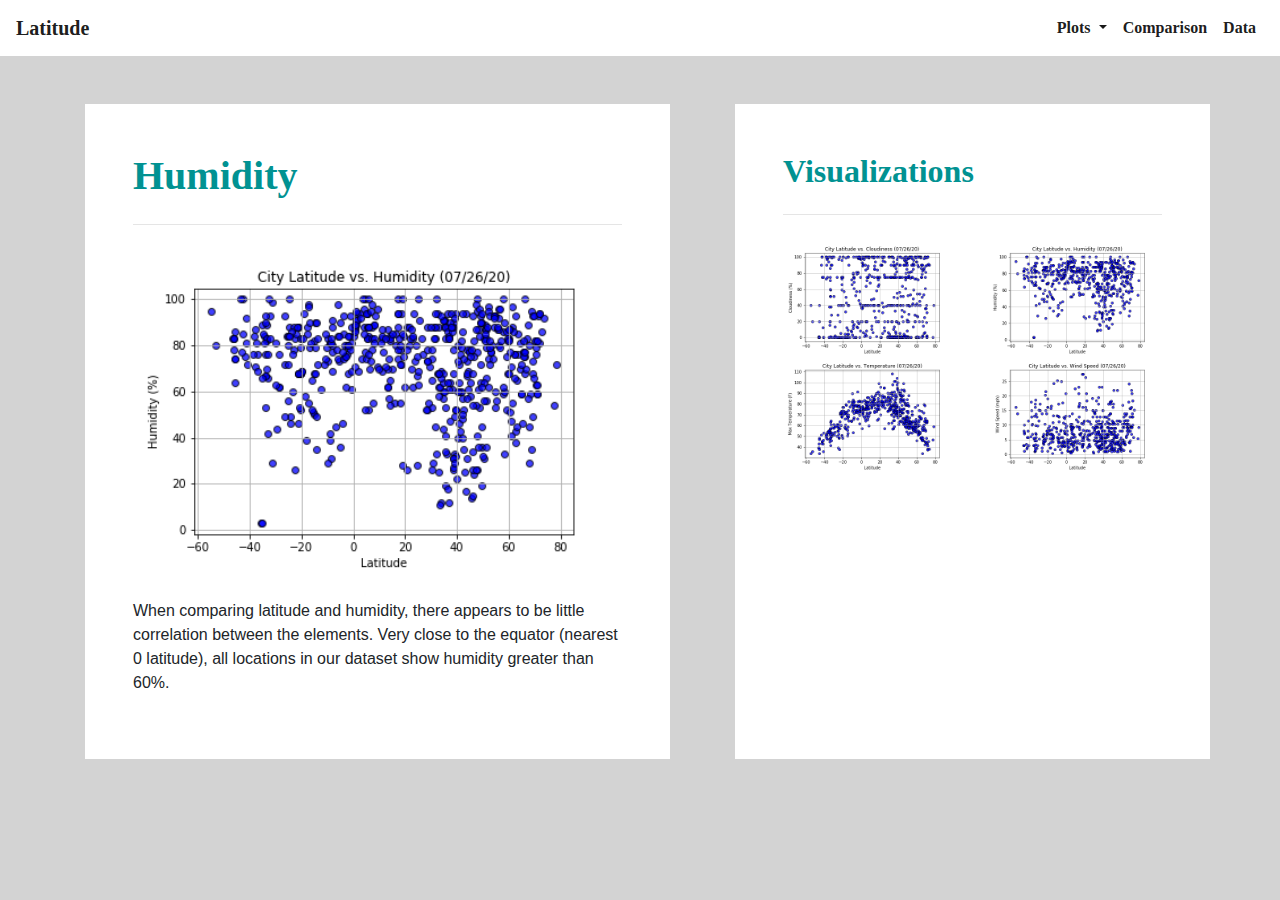
<file: humidity.html>
<!DOCTYPE html>
<html lang="en">

<head>
    <meta charset="UTF-8">
    <title>Humidity</title>
    <link rel="stylesheet" href="https://stackpath.bootstrapcdn.com/bootstrap/4.3.1/css/bootstrap.min.css"
        integrity="sha384-ggOyR0iXCbMQv3Xipma34MD+dH/1fQ784/j6cY/iJTQUOhcWr7x9JvoRxT2MZw1T" crossorigin="anonymous">
    <link rel="stylesheet" href="style.css">
</head>

<body>
    <nav class="navbar navbar-expand-lg navbar-light">
        <a class="navbar-brand" href="index.html">Latitude</a>
        <button class="navbar-toggler" type="button" data-toggle="collapse" data-target="#navbarSupportedContent"
            aria-controls="navbarSupportedContent" aria-expanded="false" aria-label="Toggle navigation">
            <span class="navbar-toggler-icon"></span>
        </button>
        <div class="collapse navbar-collapse" id="navbarSupportedContent">
            <ul class="navbar-nav ml-auto">
                <li class="nav-item dropdown active">
                    <a class="nav-link dropdown-toggle" href="#" id="navbarDropdown" role="button"
                        data-toggle="dropdown" aria-haspopup="true" aria-expanded="false">
                        Plots
                    </a>
                    <div class="dropdown-menu" aria-labelledby="navbarDropdown">
                        <a class="dropdown-item" target="_blank" href="cloudiness.html">Cloudiness</a>
                        <a class="dropdown-item" target="_blank" href="humidity.html">Humidity</a>
                        <a class="dropdown-item" target="_blank" href="temperature.html">Temperature</a>
                        <a class="dropdown-item" target="_blank" href="windiness.html">Windiness</a>
                    </div>
                </li>
                <li class="nav-item active">
                    <a class="nav-link" target="_blank" href="comparison.html">Comparison <span
                            class="sr-only">(current)</span></a>
                </li>
                <li class="nav-item active">
                    <a class="nav-link" target="_blank" href="data.html">Data</a>
                </li>
            </ul>
        </div>
    </nav>

    <div class="container">
        <div class="row m-4"></div>
        <div class="row">
            <div class="col-lg-7">
                <div class="container-bg right-margin p-5">
                    <div class="">
                        <h1 class="display-5 seagreen">Humidity</h1>
                        <hr class="my-4">
                        <img class="img-fluid w-100" src="assets/images/lat_vs_humidity.png" alt="Humidity Map">
                        <br>
                        <br>
                        <p>When comparing latitude and humidity, there appears to be little correlation between the
                            elements. Very close to the equator (nearest 0 latitude), all locations in our dataset show
                            humidity greater than 60%.
                        </p>

                    </div>
                </div>
            </div>

            <div class="col-lg-5 container-bg p-5">
                <div class="">
                    <h2 class="text-left seagreen display-5">Visualizations</h2>
                </div>
                <hr class="my-4">
                <div class="row">
                    <div class="col-6">
                        <div class="thumbnail">
                            <a target="_blank" href="cloudiness.html">
                                <img class="img-fluid" src="assets/images/lat_vs_cloudiness.png" alt="Cloudy Map">
                            </a>
                        </div>
                    </div>
                    <div class="col-6">
                        <div class="thumbnail">
                            <a target="_blank" href="humidity.html">
                                <img class="img-fluid" src="assets/images/lat_vs_humidity.png" alt="Humidity Map">
                            </a>
                        </div>
                    </div>
                </div>
                <div class="row">
                    <div class="col-6">
                        <div class="thumbnail">
                            <a target="_blank" href="temperature.html">
                                <img class="img-fluid" src="assets/images/lat_vs_temp.png" alt="Tempurature Map">
                            </a>
                        </div>
                    </div>
                    <div class="col-6">
                        <div class="thumbnail">
                            <a target="_blank" href="windiness.html">
                                <img class="img-fluid" src="assets/images/lat_vs_wind.png" alt="Wind Map">
                            </a>
                        </div>
                    </div>
                </div>

            </div>
        </div>
    </div>
    </div>

    <script src="https://code.jquery.com/jquery-3.3.1.slim.min.js"
        integrity="sha384-q8i/X+965DzO0rT7abK41JStQIAqVgRVzpbzo5smXKp4YfRvH+8abtTE1Pi6jizo"
        crossorigin="anonymous"></script>
    <script src="https://cdnjs.cloudflare.com/ajax/libs/popper.js/1.14.7/umd/popper.min.js"
        integrity="sha384-UO2eT0CpHqdSJQ6hJty5KVphtPhzWj9WO1clHTMGa3JDZwrnQq4sF86dIHNDz0W1"
        crossorigin="anonymous"></script>
    <script src="https://stackpath.bootstrapcdn.com/bootstrap/4.3.1/js/bootstrap.min.js"
        integrity="sha384-JjSmVgyd0p3pXB1rRibZUAYoIIy6OrQ6VrjIEaFf/nJGzIxFDsf4x0xIM+B07jRM"
        crossorigin="anonymous"></script>
    <style type="text/css"></style>
</body>

</html>
</file>
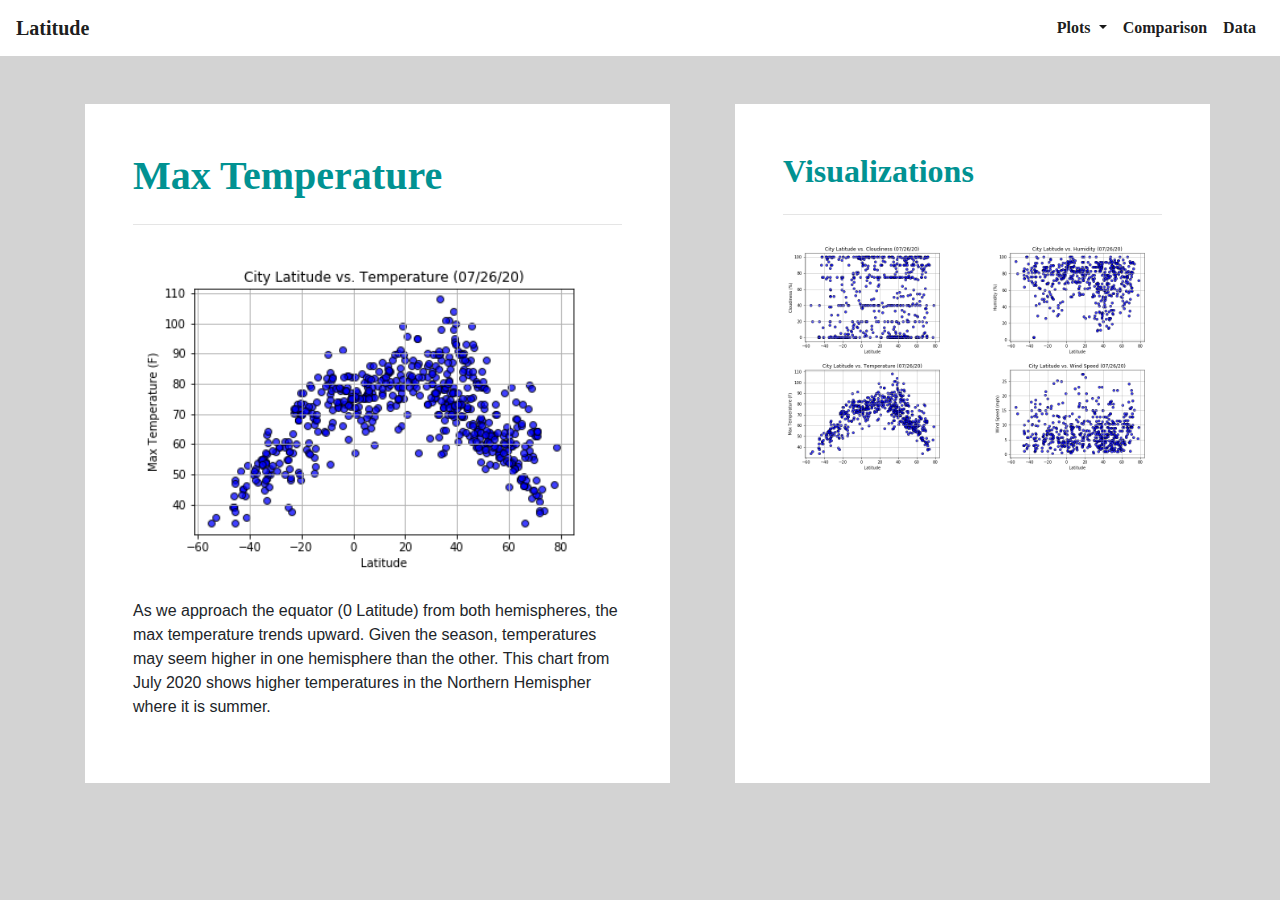
<file: temperature.html>
<!DOCTYPE html>
<html lang="en">

<head>
    <meta charset="UTF-8">
    <title>Max Temperature</title>
    <link rel="stylesheet" href="https://stackpath.bootstrapcdn.com/bootstrap/4.3.1/css/bootstrap.min.css"
        integrity="sha384-ggOyR0iXCbMQv3Xipma34MD+dH/1fQ784/j6cY/iJTQUOhcWr7x9JvoRxT2MZw1T" crossorigin="anonymous">
    <link rel="stylesheet" href="style.css">
</head>

<body>
    <nav class="navbar navbar-expand-lg navbar-light">
        <a class="navbar-brand" href="index.html">Latitude</a>
        <button class="navbar-toggler" type="button" data-toggle="collapse" data-target="#navbarSupportedContent"
            aria-controls="navbarSupportedContent" aria-expanded="false" aria-label="Toggle navigation">
            <span class="navbar-toggler-icon"></span>
        </button>
        <div class="collapse navbar-collapse" id="navbarSupportedContent">
            <ul class="navbar-nav ml-auto">
                <li class="nav-item dropdown active">
                    <a class="nav-link dropdown-toggle" href="#" id="navbarDropdown" role="button"
                        data-toggle="dropdown" aria-haspopup="true" aria-expanded="false">
                        Plots
                    </a>
                    <div class="dropdown-menu" aria-labelledby="navbarDropdown">
                        <a class="dropdown-item" target="_blank" href="cloudiness.html">Cloudiness</a>
                        <a class="dropdown-item" target="_blank" href="humidity.html">Humidity</a>
                        <a class="dropdown-item" target="_blank" href="temperature.html">Temperature</a>
                        <a class="dropdown-item" target="_blank" href="windiness.html">Windiness</a>
                    </div>
                </li>
                <li class="nav-item active">
                    <a class="nav-link" target="_blank" href="comparison.html">Comparison <span
                            class="sr-only">(current)</span></a>
                </li>
                <li class="nav-item active">
                    <a class="nav-link" target="_blank" href="data.html">Data</a>
                </li>
            </ul>
        </div>
    </nav>

    <div class="container">
        <div class="row m-4"></div>
        <div class="row">
            <div class="col-lg-7">
                <div class="container-bg right-margin p-5">
                    <div class="">
                        <h1 class="display-5 seagreen">Max Temperature</h1>
                        <hr class="my-4">
                        <img class="img-fluid w-100" src="assets/images/lat_vs_temp.png" alt="Temperature Map">
                        <br>
                        <br>
                        <p>As we approach the equator (0 Latitude) from both hemispheres, the max temperature trends
                            upward. Given the season, temperatures may seem higher in one hemisphere than the other.
                            This chart from July 2020 shows higher temperatures in the Northern Hemispher where it is
                            summer.
                        </p>

                    </div>
                </div>
            </div>

            <div class="col-lg-5 container-bg p-5">
                <div class="">
                    <h2 class="text-left seagreen display-5">Visualizations</h2>
                </div>
                <hr class="my-4">
                <div class="row">
                    <div class="col-6">
                        <div class="thumbnail">
                            <a target="_blank" href="cloudiness.html">
                                <img class="img-fluid" src="assets/images/lat_vs_cloudiness.png" alt="Cloudy Map">
                            </a>
                        </div>
                    </div>
                    <div class="col-6">
                        <div class="thumbnail">
                            <a target="_blank" href="humidity.html">
                                <img class="img-fluid" src="assets/images/lat_vs_humidity.png" alt="Humidity Map">
                            </a>
                        </div>
                    </div>
                </div>
                <div class="row">
                    <div class="col-6">
                        <div class="thumbnail">
                            <a target="_blank" href="temperature.html">
                                <img class="img-fluid" src="assets/images/lat_vs_temp.png" alt="Tempurature Map">
                            </a>
                        </div>
                    </div>
                    <div class="col-6">
                        <div class="thumbnail">
                            <a target="_blank" href="windiness.html">
                                <img class="img-fluid" src="assets/images/lat_vs_wind.png" alt="Wind Map">
                            </a>
                        </div>
                    </div>
                </div>

            </div>
        </div>
    </div>
    </div>

    <script src="https://code.jquery.com/jquery-3.3.1.slim.min.js"
        integrity="sha384-q8i/X+965DzO0rT7abK41JStQIAqVgRVzpbzo5smXKp4YfRvH+8abtTE1Pi6jizo"
        crossorigin="anonymous"></script>
    <script src="https://cdnjs.cloudflare.com/ajax/libs/popper.js/1.14.7/umd/popper.min.js"
        integrity="sha384-UO2eT0CpHqdSJQ6hJty5KVphtPhzWj9WO1clHTMGa3JDZwrnQq4sF86dIHNDz0W1"
        crossorigin="anonymous"></script>
    <script src="https://stackpath.bootstrapcdn.com/bootstrap/4.3.1/js/bootstrap.min.js"
        integrity="sha384-JjSmVgyd0p3pXB1rRibZUAYoIIy6OrQ6VrjIEaFf/nJGzIxFDsf4x0xIM+B07jRM"
        crossorigin="anonymous"></script>
    <style type="text/css"></style>
</body>

</html>
</file>
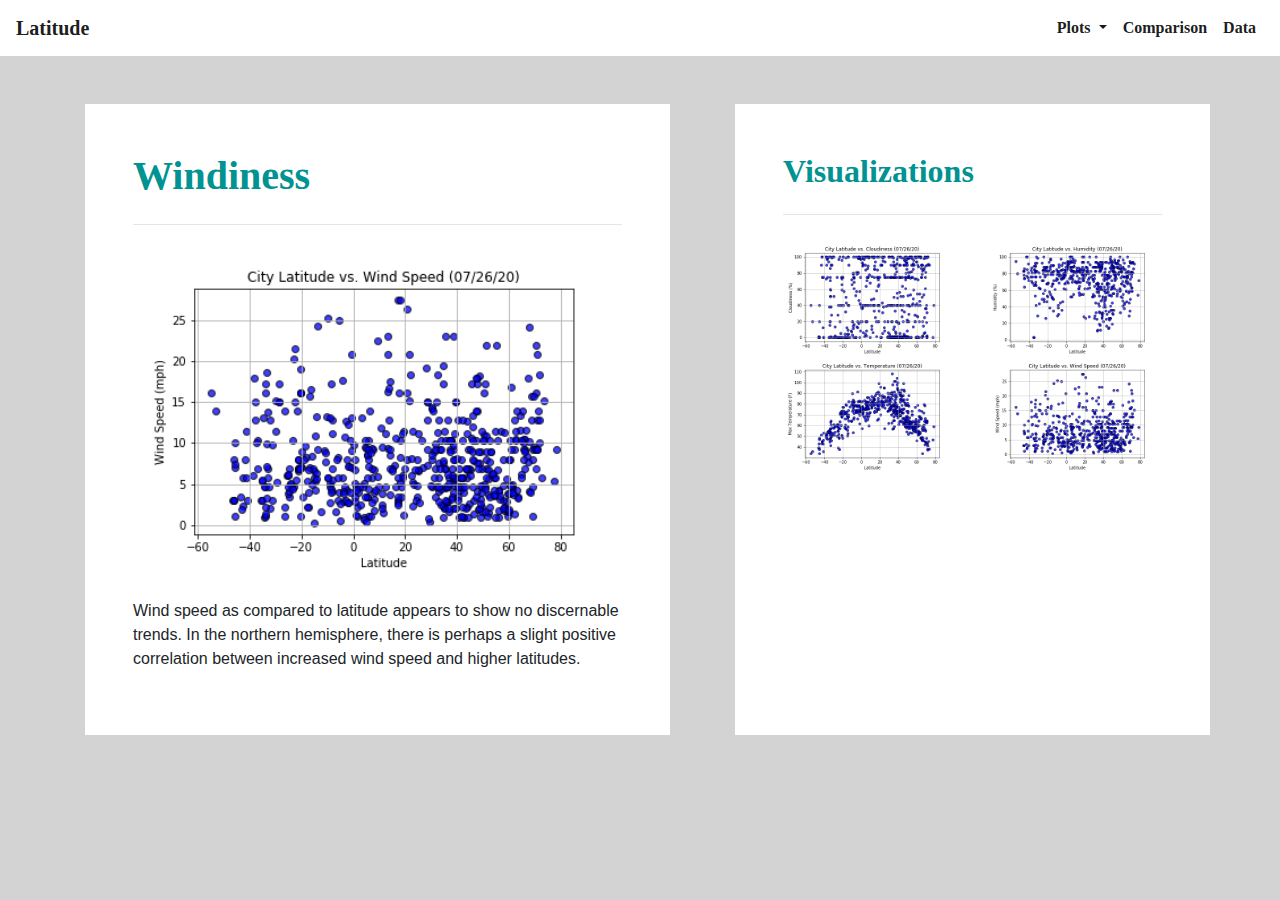
<file: windiness.html>
<!DOCTYPE html>
<html lang="en">

<head>
    <meta charset="UTF-8">
    <title>Windiness</title>
    <link rel="stylesheet" href="https://stackpath.bootstrapcdn.com/bootstrap/4.3.1/css/bootstrap.min.css"
        integrity="sha384-ggOyR0iXCbMQv3Xipma34MD+dH/1fQ784/j6cY/iJTQUOhcWr7x9JvoRxT2MZw1T" crossorigin="anonymous">
    <link rel="stylesheet" href="style.css">
</head>

<body>
    <nav class="navbar navbar-expand-lg navbar-light">
        <a class="navbar-brand" href="index.html">Latitude</a>
        <button class="navbar-toggler" type="button" data-toggle="collapse" data-target="#navbarSupportedContent"
            aria-controls="navbarSupportedContent" aria-expanded="false" aria-label="Toggle navigation">
            <span class="navbar-toggler-icon"></span>
        </button>
        <div class="collapse navbar-collapse" id="navbarSupportedContent">
            <ul class="navbar-nav ml-auto">
                <li class="nav-item dropdown active">
                    <a class="nav-link dropdown-toggle" href="#" id="navbarDropdown" role="button"
                        data-toggle="dropdown" aria-haspopup="true" aria-expanded="false">
                        Plots
                    </a>
                    <div class="dropdown-menu" aria-labelledby="navbarDropdown">
                        <a class="dropdown-item" target="_blank" href="cloudiness.html">Cloudiness</a>
                        <a class="dropdown-item" target="_blank" href="humidity.html">Humidity</a>
                        <a class="dropdown-item" target="_blank" href="temperature.html">Temperature</a>
                        <a class="dropdown-item" target="_blank" href="windiness.html">Windiness</a>
                    </div>
                </li>
                <li class="nav-item active">
                    <a class="nav-link" target="_blank" href="comparison.html">Comparison <span
                            class="sr-only">(current)</span></a>
                </li>
                <li class="nav-item active">
                    <a class="nav-link" target="_blank" href="data.html">Data</a>
                </li>
            </ul>
        </div>
    </nav>

    <div class="container">
        <div class="row m-4"></div>
        <div class="row">
            <div class="col-lg-7">
                <div class="container-bg right-margin p-5">
                    <div class="">
                        <h1 class="display-5 seagreen">Windiness</h1>
                        <hr class="my-4">
                        <img class="img-fluid w-100" src="assets/images/lat_vs_wind.png" alt="Wind Map">
                        <br>
                        <br>
                        <p>Wind speed as compared to latitude appears to show no discernable trends. In the northern
                            hemisphere, there is perhaps a slight positive correlation between increased wind speed and
                            higher latitudes.
                        </p>

                    </div>
                </div>
            </div>

            <div class="col-lg-5 container-bg p-5">
                <div class="">
                    <h2 class="text-left seagreen display-5">Visualizations</h2>
                </div>
                <hr class="my-4">
                <div class="row">
                    <div class="col-6">
                        <div class="thumbnail">
                            <a target="_blank" href="cloudiness.html">
                                <img class="img-fluid" src="assets/images/lat_vs_cloudiness.png" alt="Cloudy Map">
                            </a>
                        </div>
                    </div>
                    <div class="col-6">
                        <div class="thumbnail">
                            <a target="_blank" href="humidity.html">
                                <img class="img-fluid" src="assets/images/lat_vs_humidity.png" alt="Humidity Map">
                            </a>
                        </div>
                    </div>
                </div>
                <div class="row">
                    <div class="col-6">
                        <div class="thumbnail">
                            <a target="_blank" href="temperature.html">
                                <img class="img-fluid" src="assets/images/lat_vs_temp.png" alt="Tempurature Map">
                            </a>
                        </div>
                    </div>
                    <div class="col-6">
                        <div class="thumbnail">
                            <a target="_blank" href="windiness.html">
                                <img class="img-fluid" src="assets/images/lat_vs_wind.png" alt="Wind Map">
                            </a>
                        </div>
                    </div>
                </div>

            </div>
        </div>
    </div>
    </div>

    <script src="https://code.jquery.com/jquery-3.3.1.slim.min.js"
        integrity="sha384-q8i/X+965DzO0rT7abK41JStQIAqVgRVzpbzo5smXKp4YfRvH+8abtTE1Pi6jizo"
        crossorigin="anonymous"></script>
    <script src="https://cdnjs.cloudflare.com/ajax/libs/popper.js/1.14.7/umd/popper.min.js"
        integrity="sha384-UO2eT0CpHqdSJQ6hJty5KVphtPhzWj9WO1clHTMGa3JDZwrnQq4sF86dIHNDz0W1"
        crossorigin="anonymous"></script>
    <script src="https://stackpath.bootstrapcdn.com/bootstrap/4.3.1/js/bootstrap.min.js"
        integrity="sha384-JjSmVgyd0p3pXB1rRibZUAYoIIy6OrQ6VrjIEaFf/nJGzIxFDsf4x0xIM+B07jRM"
        crossorigin="anonymous"></script>
    <style type="text/css"></style>
</body>

</html>
</file>
<file: style.css>
.card {
  background: white;
  padding: 0;
}

body{
  background-color: lightgray !important;
}

.container-bg {
  background: white;
}

.seagreen {
  color: rgb(1, 146, 146);
  font-family: serif;
  font-weight: bolder;
}

.navbar {
  background: white;
  font-family: serif;
  font-weight: bolder;
}

.right-margin{
  margin-right: 50px;
}
</file>
